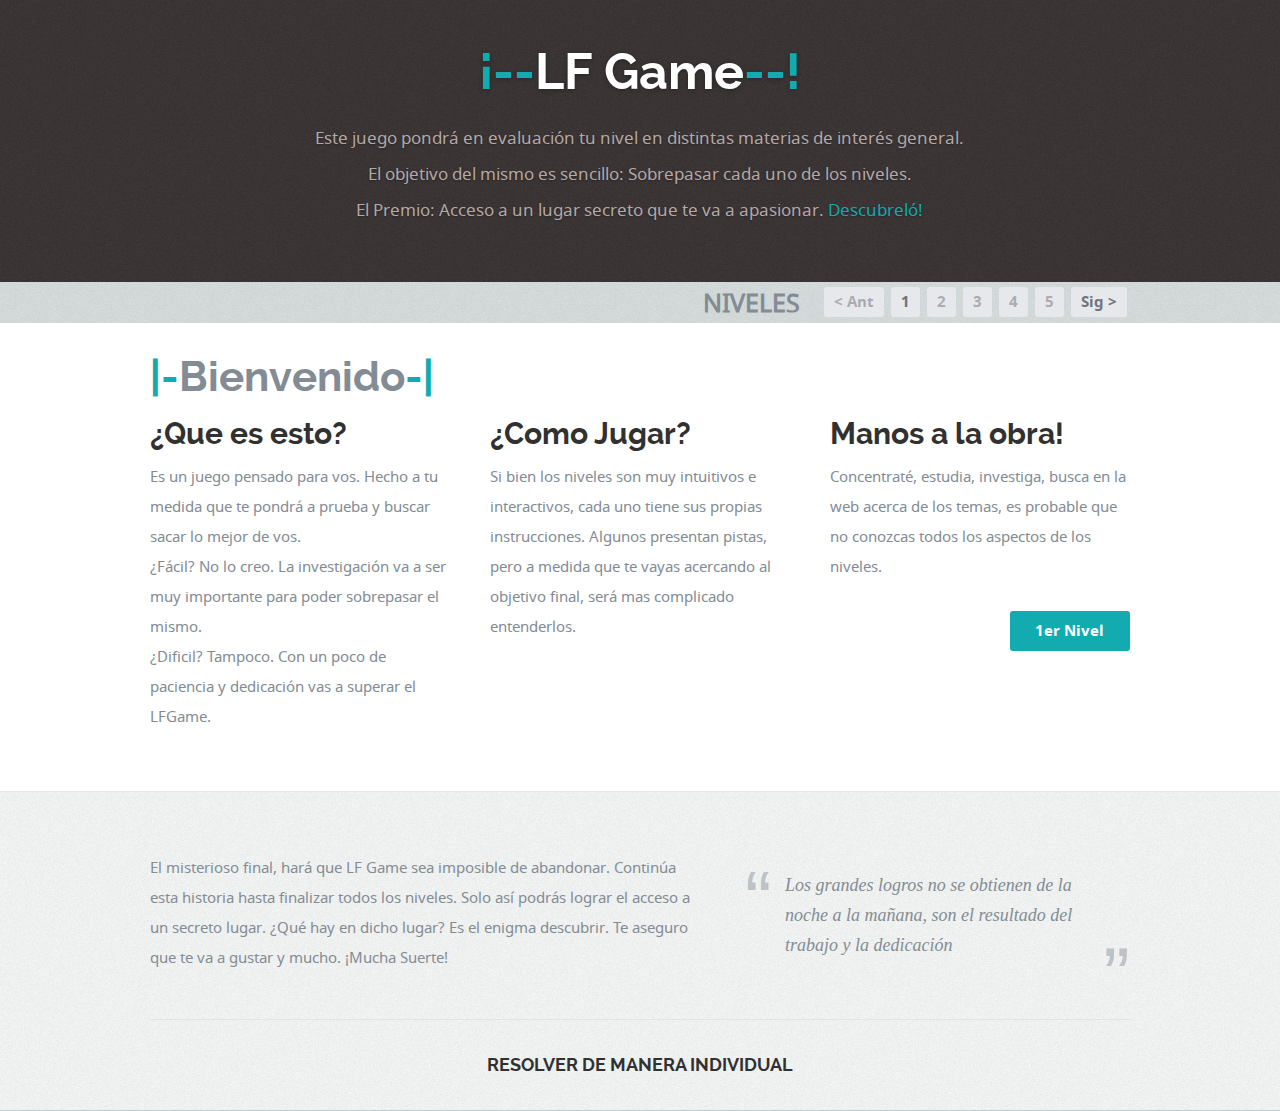
<file: LFGame/Index.html>
﻿<!DOCTYPE html>
<html xmlns="http://www.w3.org/1999/xhtml">
<head>
    <link href="css/default.css" rel="stylesheet" />
    <link href="css/fonts.css" rel="stylesheet" />
    <link href="css/layout.css" rel="stylesheet" />
    <link href="css/media-queries.css" rel="stylesheet" />
    <link href="css/index.css" rel="stylesheet" />

    <script src="js/jquery-1.11.1.min.js" type="text/javascript"></script>
    <script src="js/doubletaptogo.js" type="text/javascript"></script>
    <script src="js/init.js" type="text/javascript"></script>
    <script src="js/jquery.flexslider.js" type="text/javascript"></script>
    <script src="js/modernizr.js" type="text/javascript"></script>
    <script src="js/nivel-general.js" type="text/javascript"></script>
    <script src="js/nivel-index.js" type="text/javascript"></script>
    <meta http-equiv="Content-Type" content="text/html; charset=utf-8"/>
    <title>¡---Bienvenido---!</title>
</head>
<body>
    <!-- Titulo de Pagina  -->
    <div id="page-title">
        <div class="row">
            <div class="ten columns centered text-center">
                <h1><span>¡--</span>LF Game<span>--!</span></h1>
                <p>
                    Este juego pondrá en evaluación tu nivel en distintas materias de interés general. <br />
                    El objetivo del mismo es sencillo: Sobrepasar cada uno de los niveles. <br />
                    El Premio: Acceso a un lugar secreto que te va a apasionar. 
                    <span>Descubreló!</span>
                </p>
            </div>
        </div>
    </div>
    
    <!-- Niveles -->
    <div class="row" >
        <div class="twelve columns text-right">
            <nav class="pagination add-bottom" id="paginacionNiveles">
                <span id="niveles">NIVELES</span>
                <a href="#" class="page-numbers prev inactive">< Ant</a>
                <a href="NivelIdiomas.html" class="page-numbers">1</a>
                <a href="NivelGeografia.html" class="page-numbers inactive">2</a>
                <a href="NivelMatematica.html" class="page-numbers inactive">3</a>
                <a href="NivelEspectaculos.html" class="page-numbers inactive">4</a>
                <a href="NivelHistoria.html" class="page-numbers inactive">5</a>
                <a href="NivelIdiomas.html" class="page-numbers next">Sig ></a>
            </nav>
        </div>
    </div>


    <!-- Contenido Del NIVEL  -->
    <div class="content-outer">
        <div id="page-content">
            <div class="row">
                <div class="twelve columns">
                    <h1 id="bienvenido"><span>|-</span>Bienvenido<span>-|</span></h1>
                </div>
            </div>
            <div class="row">
                <div class="four columns">
                    <h2>¿Que es esto?</h2>
                    <p>
                        Es un juego pensado para vos. Hecho a tu medida que te pondrá a prueba y buscar sacar lo mejor de vos. <br />
                        ¿Fácil? No lo creo. La investigación va a ser muy importante para poder sobrepasar el mismo. <br />
                        ¿Dificil? Tampoco. Con un poco de paciencia y dedicación vas a superar el <span>LFGame</span>.
                    </p>
                </div>
                <div class="four columns">
                    <h2>¿Como Jugar?</h2>
                    <p>
                        Si bien los niveles son muy intuitivos e interactivos, cada uno tiene sus propias instrucciones. Algunos presentan pistas,
                        pero a medida que te vayas acercando al objetivo final, será mas complicado entenderlos.
                    </p>
                </div>
                <div class="four columns">
                    <h2>Manos a la obra!</h2>
                    <p>
                        Concentraté, estudia, investiga, busca en la web acerca de los temas, es probable que no
                        conozcas todos los aspectos de los niveles. <br />
                    </p>
                    <div id="contenedorBoton"><input type="button" value="1er Nivel" id="btnVolverNivel"/></div>
                </div>
            </div>
        </div>
    </div>

    <!-- Primer cambio de color (Gris Claro) -->
    <section id="tweets">
        <div class="row">
            <div class="seven columns">
                <p>
                    El misterioso final, hará que LF Game sea imposible de abandonar. Continúa esta historia hasta finalizar 
                    todos los niveles.
                    Solo así podrás lograr el acceso a un secreto lugar. ¿Qué hay en dicho lugar? Es el enigma descubrir. Te 
                    aseguro que te va a gustar y mucho. 
                     ¡Mucha Suerte!
                </p>
            </div>
            <div class="five columns">
                <aside class="pull-quote">
                    <blockquote>
                        <p>
                            Los grandes logros no se obtienen de la noche a la mañana, son el resultado del trabajo y la dedicación
                        </p>
                    </blockquote>
                </aside>
            </div>
        </div>
        <div class="row">
            <div class="twelve columns centered text-center">
                <hr />
                <h5>RESOLVER DE MANERA INDIVIDUAL</h5>
            </div>
        </div>
        </section>
       
</body>
</html>
</file>
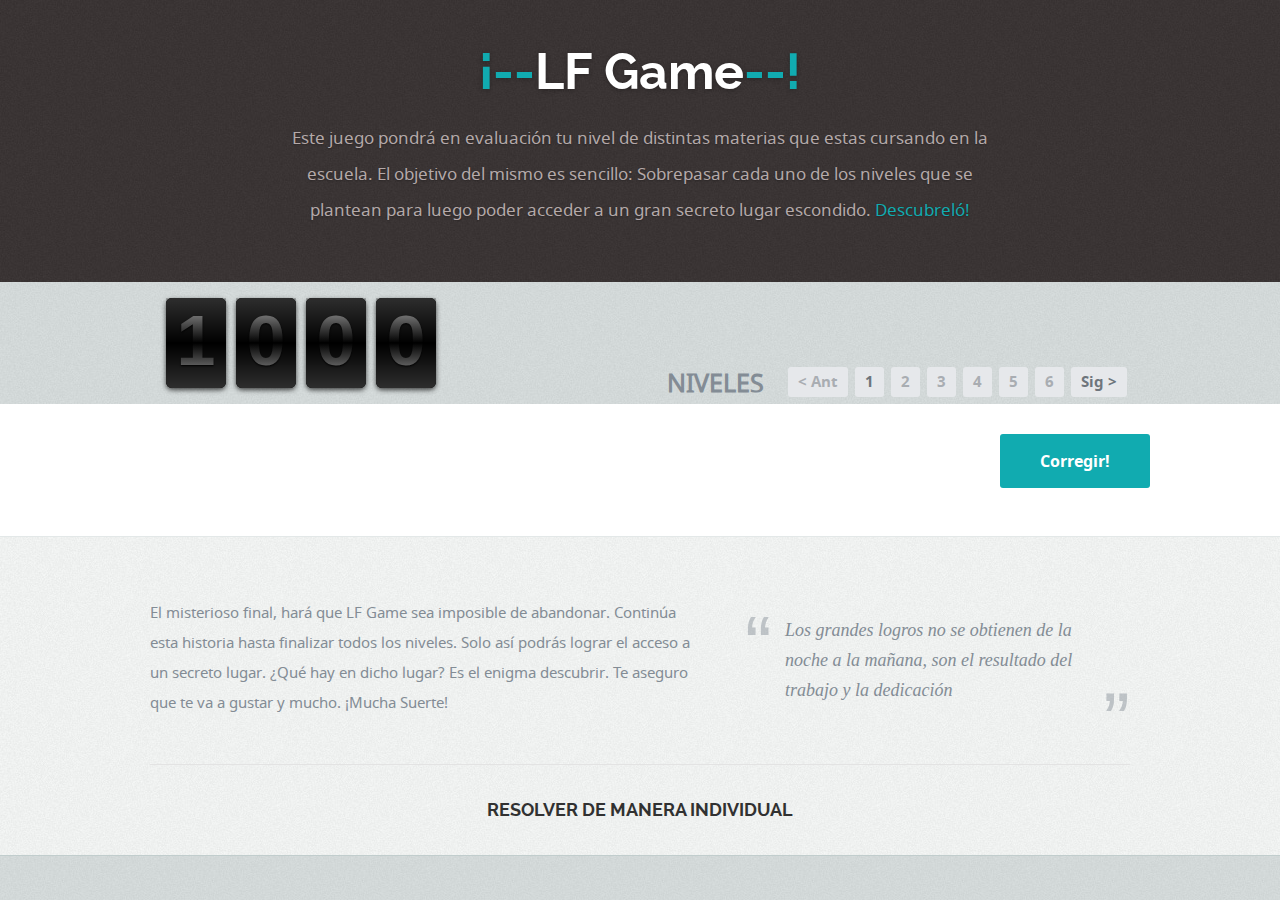
<file: LFGame/aaPlantilla.html>
﻿<!DOCTYPE html>
<html xmlns="http://www.w3.org/1999/xhtml">
<head>
    <link href="css/default.css" rel="stylesheet" />
    <link href="css/fonts.css" rel="stylesheet" />
    <link href="css/layout.css" rel="stylesheet" />
    <link href="css/media-queries.css" rel="stylesheet" />
    <link href="css/index.css" rel="stylesheet" />
    <link href="css/flipclock.css" rel="stylesheet" />

    <script src="js/jquery-1.11.1.min.js" type="text/javascript"></script>
    <script type="text/javascript" src="js/jquery-migrate-1.2.1.min.js"></script>
    <script type="text/javascript" src="js/doubletaptogo.js"></script>
    <script type="text/javascript" src="js/init.js"></script>
    <script type="text/javascript" src="js/jquery.flexslider.js"></script>
    <script type="text/javascript" src="js/modernizr.js"></script>
    <script type="text/javascript" src="js/flipclock.js"></script>
    <script type="text/javascript" src="js/jquery-ui.min.js"></script>

    <meta http-equiv="Content-Type" content="text/html; charset=utf-8" />
    <title>¡---Bienvenido---!</title>
</head>
<body>
    <!-- Titulo de Pagina  -->
    <div id="page-title">
        <div class="row">
            <div class="ten columns centered text-center">
                <h1><span>¡--</span>LF Game<span>--!</span></h1>
                <p>
                    Este juego pondrá en evaluación tu nivel de distintas materias que estas cursando en la escuela.
                    El objetivo del mismo es sencillo:
                    Sobrepasar cada uno de los niveles que se plantean para luego poder acceder a un gran secreto lugar escondido.
                    <span>Descubreló!</span>
                </p>
            </div>
        </div>
    </div>

   
    <div class="row">
        <!-- Timer -->
        <div class="five columns">
            <div class="clock"></div>
        </div>

        <!-- Niveles -->
        <div class="seven columns text-right"  id="divPaginacion">
            <nav class="pagination add-bottom" id="paginacionNiveles">
                <span id="niveles">NIVELES</span>
                <a href="#" class="page-numbers prev inactive">< Ant</a>
                <a href="#" class="page-numbers">1</a>
                <a href="#" class="page-numbers inactive">2</a>
                <a href="#" class="page-numbers inactive">3</a>
                <a href="#" class="page-numbers inactive">4</a>
                <a href="#" class="page-numbers inactive">5</a>
                <a href="#" class="page-numbers inactive">6</a>
                <a href="#" class="page-numbers next">Sig ></a>
            </nav>
        </div>
    </div>


    <!-- Contenido Del NIVEL  -->
    <div class="content-outer">
        <div id="page-content">
            
            <!-- ACA VA EL CODIGO DEL NIVEL -->

            <div class="row" style="text-align:right">
                <input id="btnContinuar" type="button" value="Corregir!" style="min-width:150px" />
            </div>
        </div>
    </div>

    <!-- Primer cambio de color (Gris Claro) -->
    <section id="tweets">
        <div class="row">
            <div class="seven columns">
                <p>
                    El misterioso final, hará que LF Game sea imposible de abandonar. Continúa esta historia hasta finalizar
                    todos los niveles.
                    Solo así podrás lograr el acceso a un secreto lugar. ¿Qué hay en dicho lugar? Es el enigma descubrir. Te
                    aseguro que te va a gustar y mucho.
                    ¡Mucha Suerte!
                </p>
            </div>
            <div class="five columns">
                <aside class="pull-quote">
                    <blockquote>
                        <p>
                            Los grandes logros no se obtienen de la noche a la mañana, son el resultado del trabajo y la dedicación
                        </p>
                    </blockquote>
                </aside>
            </div>
        </div>
        <div class="row">
            <div class="twelve columns centered text-center">
                <hr />
                <h5>RESOLVER DE MANERA INDIVIDUAL</h5>
            </div>
        </div>
    </section>

    <script type="text/javascript">
        var clock;

        $(document).ready(function () {

            // Instantiate a counter
            clock = new FlipClock($('.clock'), 1000, {
                clockFace: 'Counter',
                autoStart: true,
                countdown: true,
                stop: function () {
                    alert("El tiempo se acabo");
                    window.location.replace("http://www.google.com");
                }
            });

        });
    </script>

</body>
</html>
</file>
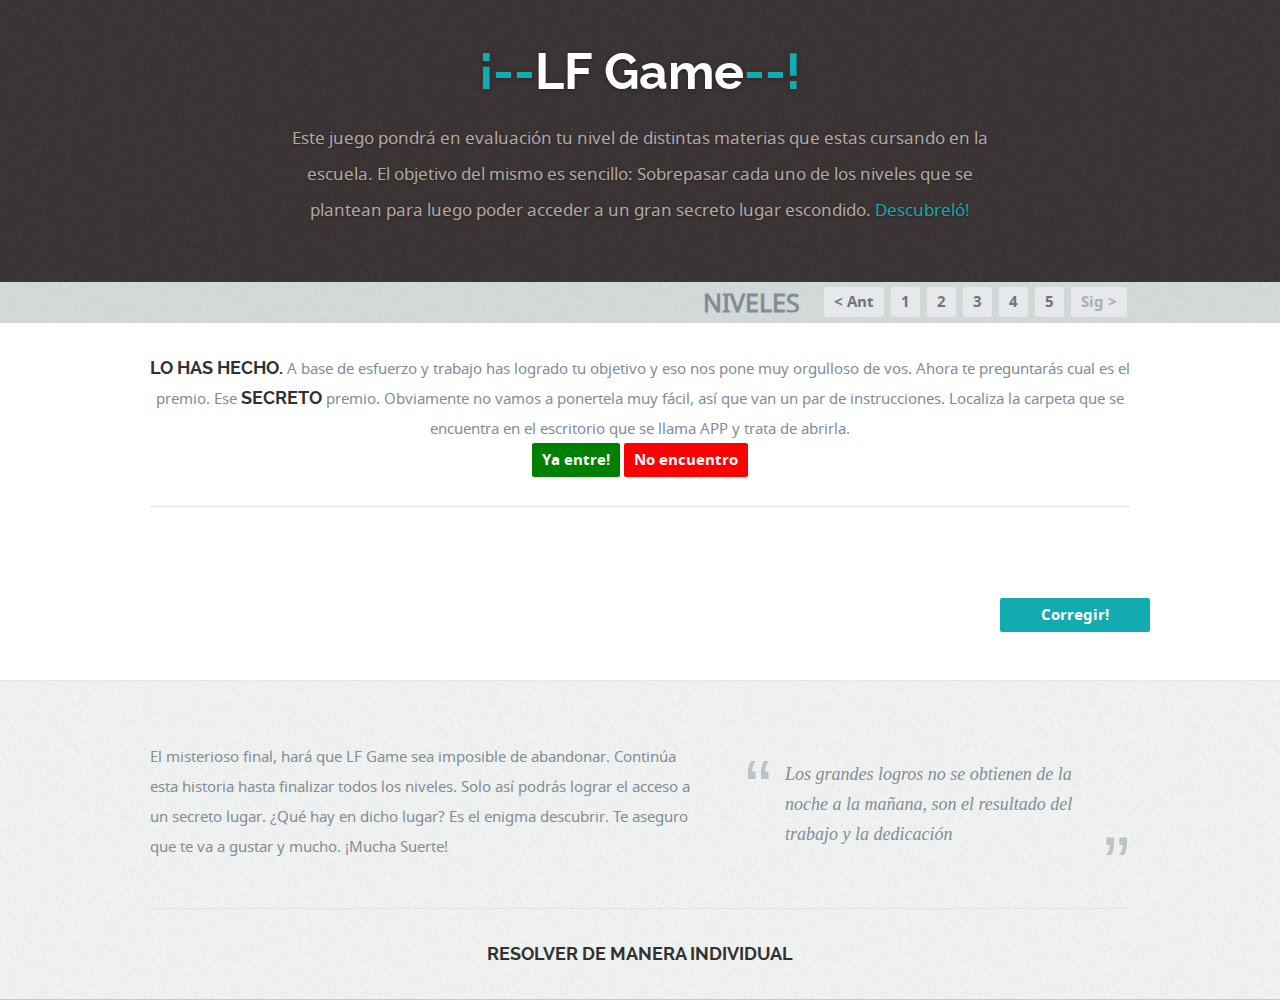
<file: LFGame/JuegoTerminado.html>
﻿<!DOCTYPE html>
<html xmlns="http://www.w3.org/1999/xhtml">
<head>
    <link href="css/default.css" rel="stylesheet" />
    <link href="css/fonts.css" rel="stylesheet" />
    <link href="css/layout.css" rel="stylesheet" />
    <link href="css/media-queries.css" rel="stylesheet" />
    <link href="css/index.css" rel="stylesheet" type="text/css" />
    <link href="css/juegofinalizado.css" rel="stylesheet" type="text/css" />

    <script src="js/jquery-1.11.1.min.js" type="text/javascript"></script>
    <script type="text/javascript" src="js/jquery-migrate-1.2.1.min.js"></script>
    <script type="text/javascript" src="js/doubletaptogo.js"></script>
    <script type="text/javascript" src="js/init.js"></script>
    <script type="text/javascript" src="js/jquery.flexslider.js"></script>
    <script type="text/javascript" src="js/modernizr.js"></script>
    <script src="js/juegofinalizado.js" type="text/javascript"></script>

    <meta http-equiv="Content-Type" content="text/html; charset=utf-8" />
    <title>¡---GANASTE---!</title>
</head>
<body>
    <!-- Titulo de Pagina  -->
    <div id="page-title">
        <div class="row">
            <div class="ten columns centered text-center">
                <h1><span>¡--</span>LF Game<span>--!</span></h1>
                <p>
                    Este juego pondrá en evaluación tu nivel de distintas materias que estas cursando en la escuela.
                    El objetivo del mismo es sencillo:
                    Sobrepasar cada uno de los niveles que se plantean para luego poder acceder a un gran secreto lugar escondido.
                    <span>Descubreló!</span>
                </p>
            </div>
        </div>
    </div>

   
    <div class="row">
        
        <!-- Niveles -->
        <div class="twelve columns text-right"  >
            <nav class="pagination add-bottom" id="paginacionNiveles">
                <span id="niveles">NIVELES</span>
                <a href="NivelHistoria.html" class="page-numbers prev">< Ant</a>
                <a href="NivelIdiomas.html" class="page-numbers">1</a>
                <a href="NivelGeografia.html" class="page-numbers">2</a>
                <a href="NivelMatematica.html" class="page-numbers">3</a>
                <a href="NivelEspectaculos.html" class="page-numbers">4</a>
                <a href="NivelHistoria.html" class="page-numbers">5</a>
                <a href="#" class="page-numbers next inactive">Sig ></a>
            </nav>
        </div>
    </div>

    
    <!-- Contenido Del NIVEL  -->
    <div class="content-outer">
        <div id="page-content">
            
            <!-- ACA VA EL CODIGO DEL NIVEL -->

            <div class="row" style="text-align:right">
                <div class="twelve columns text-center centered">
                     <span>
                         <span class="resaltar">LO HAS HECHO.</span> A base de esfuerzo y trabajo has logrado tu objetivo
                         y eso nos pone muy orgulloso de vos. Ahora te preguntarás cual es el premio. Ese <span class="resaltar">SECRETO</span> premio.
                         Obviamente no vamos a ponertela muy fácil, así que van un par de instrucciones.
                         Localiza la carpeta que se encuentra en el escritorio que se llama APP y trata de abrirla.
                      </span>
                      <br />
                            <input type="button" class="entre" value="Ya entre!" onclick="alert('Comienza a Utilizar el Premio entonces!!')"/>
                            <input type="button" class="noencuentro" value="No encuentro"  id="primero" onclick="mostrarDiv(1,this)" />
                      <hr />
                </div>
                <div class="ten column text-center centered" id="contenedorInstrucciones">
                    <div class="instruccion">
                         ¿Cómo? ¿No está? Entonces hemos olvidado de agregartela. Vas a tener que hacerlo por tus propios medios.
                         Dirigete a mi equipo. Una vez ahi, entra al disco en el que esta el sistema operativo. 
                         <br />
                         <span class="pista">[Pista: Casa empieza con la letra correspondiente]</span>
                         <br />
                            <input type="button" class="entre" value="Ya entre!"  onclick="mostrarDiv(2,this)" />
                            <input type="button" class="noencuentro" value="No encuentro"/>
                            <hr />
                      </div>
                      <div class="instruccion">
                         Ahora anda a "LFGamePremio". Estas muy cerca de lograrlo. Muy Bien. ¿Te acordas como se dice carpeta en inglés? Bueno haz doble click en dicha carpeta. 
                         <br />
                         <span class="pista">[Pista: Busca en Google]</span>
                         <br />
                            <input type="button" class="entre" value="Ya entre!" onclick="mostrarDiv(3,this)"/>
                            <input type="button" class="noencuentro" value="No encuentro"/>
                            <hr />
                      </div>
                      
                      <div class="instruccion">
                         Perfecto. Ahora entra en la carpeta cuyo nombre es la capital de Italia y luego a la que tiene de nombre un país que,
                         podemos decir, se encuentra dentro de esa ciudad. 
                         <br />
                         <span class="pista">[Pista: Preguntale a alguien que haya estado en Italia]</span>
                         <br />
                            <input type="button" class="entre" value="Ya entre!" onclick="mostrarDiv(4,this)"/>
                            <input type="button" class="noencuentro" value="No encuentro"/>
                         <hr />
                      </div>
                      <div class="instruccion">
                         Lo estas haciendo de maravilla. Veo muchos números, pero la carpeta correspondiente es aquella que tiene al MCM de 5,7 y 13. 
                         <br />
                         <span class="pista">[Pista: Alguna maestra que conozcas puede ayudarte]</span>
                         <br />
                            <input type="button" class="entre" value="Ya entre!" onclick="mostrarDiv(5,this)"/>
                            <input type="button" class="noencuentro" value="No encuentro"/>
                            <hr />
                      </div>
                      <div class="instruccion">
                         Pero que increible que sos. Sigamos por la cantidad de oscars que ganaron las películas mas premiadas 
                         
                         <br />
                         <span class="pista">[Pista: Titanic, Ben Hur y El Señor de los Anillos III fueron las únicas que lo lograron]</span>
                         <br />
                            <input type="button" class="entre" value="Ya entre!" onclick="mostrarDiv(6,this)"/>
                            <input type="button" class="noencuentro" value="No encuentro"/>
                            <hr />
                      </div>
                      <div class="instruccion">
                         ¡WOOOW! ya casi estamos. Veamos los años de las carpetas. Bueno tenemos que entrar al año en que se firmo la independencia Argentina.
                         <br />
                         <span class="pista">[Pista: Sucedio en Tucumán]</span>
                         <br />
                            <input type="button" class="entre" value="Ya entre!" onclick="mostrarDiv(7,this)"/>
                            <input type="button" class="noencuentro" value="No encuentro"/>
                            <hr />
                      </div>
                      <div class="instruccion">
                         Excelente. Te Felicito. Has llegado a la famosa carpeta App. Seleccionala y copiala. Luego la pegas en el escritorio. 
                         
                         <br />
                            <input type="button" class="entre" value="Ya la Copie!" onclick="mostrarDiv(8,this)"/>
                            <input type="button" class="noencuentro" value="No pude Copiarla"/>
                            <hr />
                      </div>
                      <div class="instruccion">
                         ¿Estás seguro que App esta en el escritorio? Magnífico, ahora borra la carpeta que esta en C:\LFGamePremio
                         <br />
                            <input type="button" class="entre" value="Borrada :)!" onclick="mostrarDiv(9,this)"/>
                            <input type="button" class="noencuentro" value="No pude :("/>
                            <hr />
                      </div>
                       <div class="instruccion">
                          Bien ahora nos resta que le cambies el nombre a "Juegos" ¿Queeeeeeeee? Si si a "Juegos".
                          Entra y emepeza a disfrutar tu premio. ATENCION: Hay algunos juegos que tienen instrucciones. Leerlas antes de comenzar a jugar.
                         <br />
                            <input type="button" class="entre" value="A JUGAR!" onclick="alert('Comienza a Jugar!!')"/>
                            <hr />
                      </div>
                </div>
                      
                        
                    
                
               <div class="four columns">
                    <div class="tapador" style="width:50px; height:20px"></div>
                    <div class="tapador" style="width:80px; height:20px"></div>
                    <div class="tapador" style="width:20px; height:20px"></div>
                </div>
            </div>

            <div class="row" style="text-align:right">
                <input id="btnContinuar" type="button" value="Corregir!" style="min-width:150px" />
            </div>
        </div>
    </div>

    <!-- Primer cambio de color (Gris Claro) -->
    <section id="tweets">
        <div class="row">
            <div class="seven columns">
                <p>
                    El misterioso final, hará que LF Game sea imposible de abandonar. Continúa esta historia hasta finalizar
                    todos los niveles.
                    Solo así podrás lograr el acceso a un secreto lugar. ¿Qué hay en dicho lugar? Es el enigma descubrir. Te
                    aseguro que te va a gustar y mucho.
                    ¡Mucha Suerte!
                </p>
            </div>
            <div class="five columns">
                <aside class="pull-quote">
                    <blockquote>
                        <p>
                            Los grandes logros no se obtienen de la noche a la mañana, son el resultado del trabajo y la dedicación
                        </p>
                    </blockquote>
                </aside>
            </div>
        </div>
        <div class="row">
            <div class="twelve columns centered text-center">
                <hr />
                <h5>RESOLVER DE MANERA INDIVIDUAL</h5>
            </div>
        </div>
    </section>
</body>
</html>
</file>
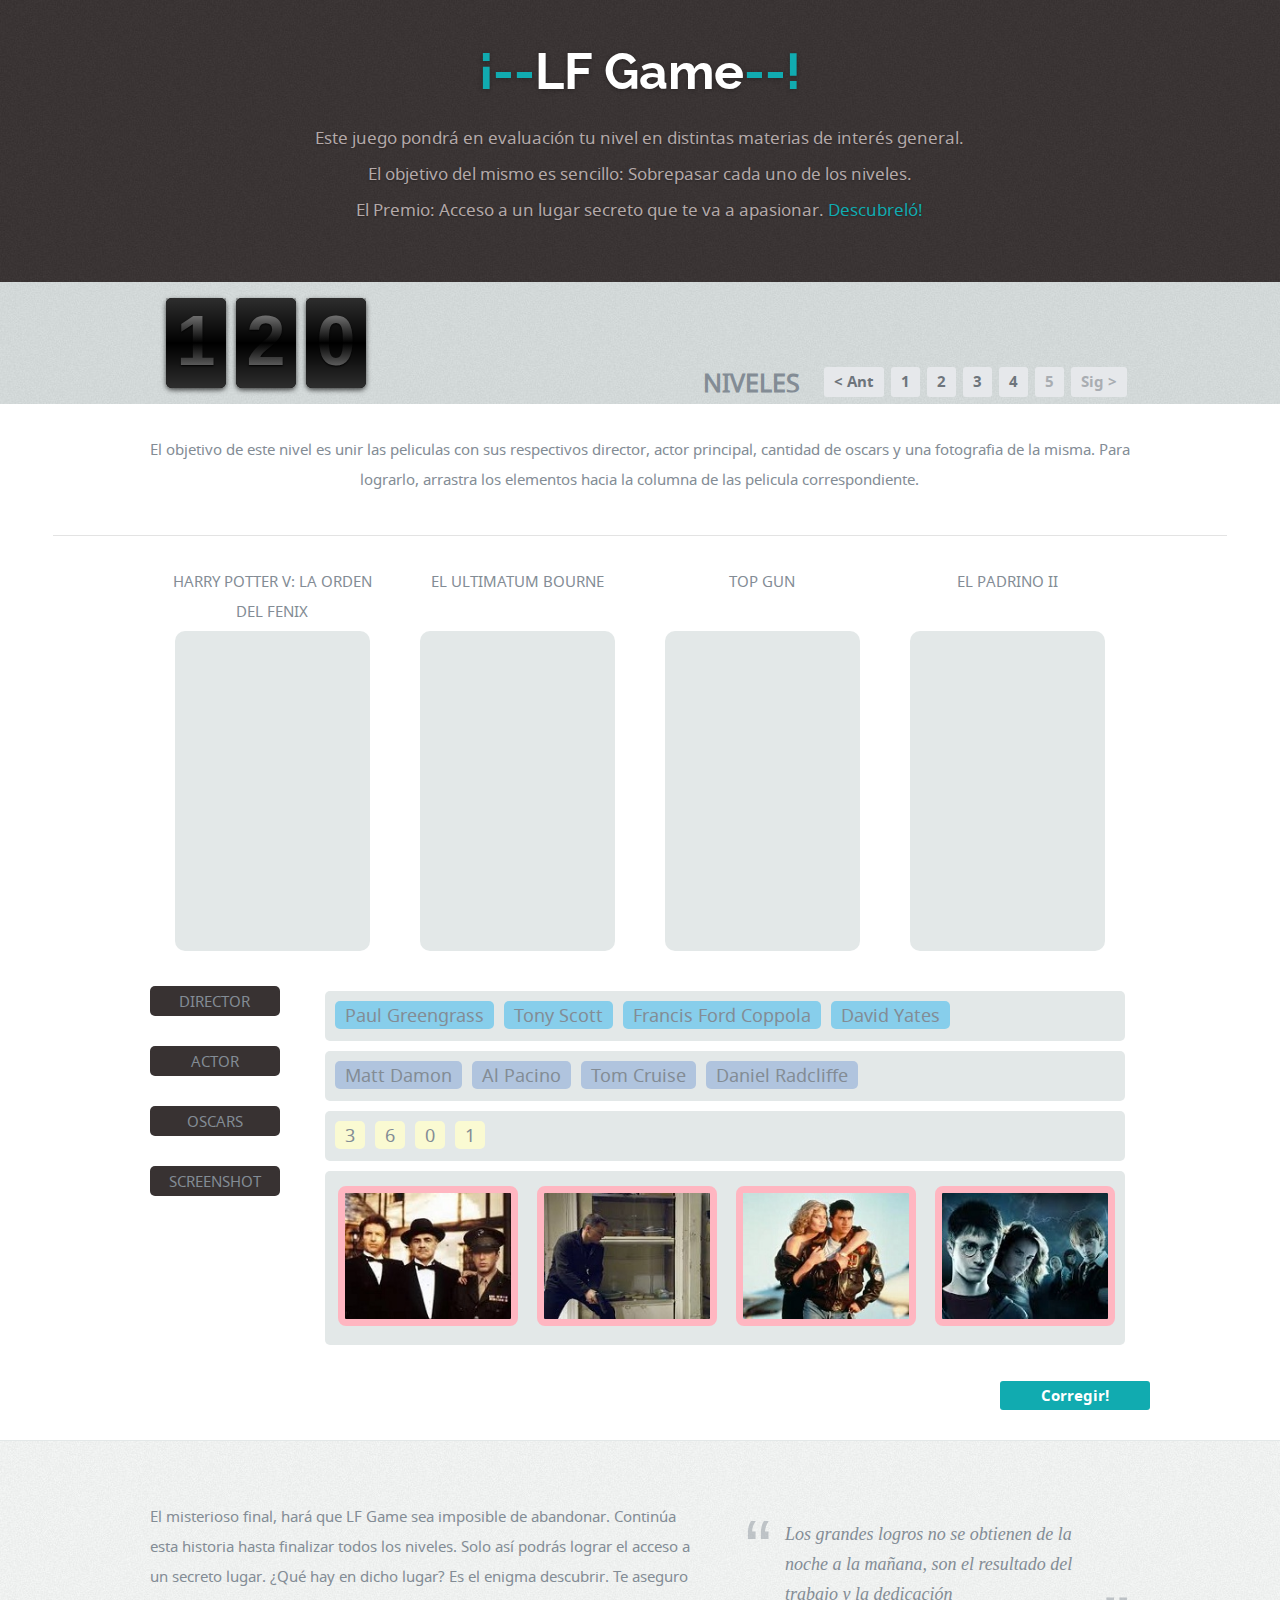
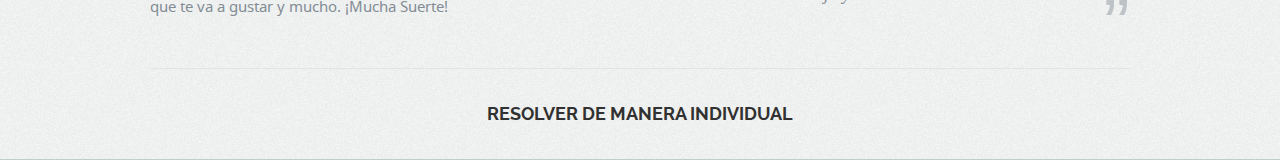
<file: LFGame/NivelEspectaculos.html>
﻿<!DOCTYPE html>
<html xmlns="http://www.w3.org/1999/xhtml">
<head>
    <link href="css/default.css" rel="stylesheet" />
    <link href="css/fonts.css" rel="stylesheet" />
    <link href="css/layout.css" rel="stylesheet" />
    <link href="css/media-queries.css" rel="stylesheet" />
    <link href="css/index.css" rel="stylesheet" />
    <link href="css/flipclock.css" rel="stylesheet" />
    <link href="css/nivel-espectaculos.css" rel="stylesheet" />

    <script src="js/jquery-1.11.1.min.js" type="text/javascript"></script>
    
    <script type="text/javascript" src="js/doubletaptogo.js"></script>
    <script type="text/javascript" src="js/init.js"></script>
    <script type="text/javascript" src="js/jquery.flexslider.js"></script>
    <script type="text/javascript" src="js/modernizr.js"></script>
    <script type="text/javascript" src="js/flipclock.js"></script>
    <script type="text/javascript" src="js/jquery-ui.min.js"></script>
    <script src="js/nivel-general.js" type="text/javascript"></script>
    <script type="text/javascript" src="js/nivel-espectaculos.js"></script>
    
    <meta http-equiv="Content-Type" content="text/html; charset=utf-8" />
    <title>¡---ESPECTACULOS---!</title>
</head>
<body>
    <!-- Titulo de Pagina  -->
    <div id="page-title">
        <div class="row">
            <div class="ten columns centered text-center">
                <h1><span>¡--</span>LF Game<span>--!</span></h1>
                <p>
                    Este juego pondrá en evaluación tu nivel en distintas materias de interés general. <br />
                    El objetivo del mismo es sencillo: Sobrepasar cada uno de los niveles. <br />
                    El Premio: Acceso a un lugar secreto que te va a apasionar. 
                    <span>Descubreló!</span>
                </p>
            </div>
        </div>
    </div>

   
    <div class="row">
        <!-- Timer -->
        <div class="five columns">
            <div class="clock"></div>
        </div>

        <!-- Niveles -->
        <div class="seven columns text-right"  id="divPaginacion">
            <nav class="pagination add-bottom" id="paginacionNiveles">
                <span id="niveles">NIVELES</span>
                <a href="NivelMatematica.html" class="page-numbers prev">< Ant</a>
                <a href="NivelIdiomas.html" class="page-numbers">1</a>
                <a href="NivelGeografia.html" class="page-numbers">2</a>
                <a href="NivelMatematica.html" class="page-numbers">3</a>
                <a href="NivelEspectaculos.html" class="page-numbers">4</a>
                <a href="NivelHistoria.html" class="page-numbers inactive">5</a>
                <a href="NivelHistoria.html" class="page-numbers next inactive">Sig ></a>
            </nav>
        </div>
    </div>


    <!-- Contenido Del NIVEL  -->
    <div class="content-outer">
        <div id="page-content">
            
            <div class="row">
                <div class="twelve columns text-center">
                    <p> 
                        El objetivo de este nivel es unir las peliculas con sus respectivos director, actor principal, 
                        cantidad de oscars y una fotografia de la misma. Para lograrlo, arrastra los elementos hacia la
                        columna de las pelicula correspondiente.
                    </p>
                </div>
            </div>
            <hr />

            <div class="row" id="peliculas">
                <!-- Titulos de película -->
                <div class="twelve columns">
                    <div class="three columns text-center">
                        <span id="titulo1"></span>
                    </div>
                    <div class="three columns text-center">
                        <span id="titulo2"></span>
                    </div>
                    <div class="three columns text-center">
                        <span id="titulo3"></span>
                    </div>
                    <div class="three columns text-center">
                        <span id="titulo4"></span>
                    </div>
                </div>
                <!-- Contenedores por película -->
                <div class="twelve columns peliculas">
                    <div class="three columns text-center">
                        <ul class="contenedor" id="contPelicula1">
                        </ul>
                    </div>
                    <div class="three columns text-center">
                        <ul class="contenedor" id="contPelicula2">
                        </ul>
                    </div>
                    <div class="three columns text-center">
                        <ul class="contenedor" id="contPelicula3">
                        </ul>
                    </div>
                    <div class="three columns text-center">
                        <ul class="contenedor" id="contPelicula4">
                        </ul>
                    </div>
                </div>  
            </div>
            <br />
            <!-- Opciones para completar -->
            <!-- DIRECTORES -->
            <div class="row">
                <div class="two columns">
                    <div class="headerPeliculas">DIRECTOR</div>
                </div>
                <div class="ten columns">
                    <ul class="opciones" id="opcionesDirectores">
                    </ul>
                </div>
            </div>
            <!-- ACTOR PROTAGONISTA -->
            <div class="row">
                <div class="two columns">
                    <div class="headerPeliculas">ACTOR</div>
                </div>
                <div class="ten columns">
                    <ul class="opciones" id="opcionesActores"></ul>
                </div>
            </div>
            <!-- ACTRIZ PROTAGONISTA -->
            <div class="row">
                <div class="two columns">
                    <div class="headerPeliculas">OSCARS</div>
                </div>
                <div class="ten columns">
                    <ul class="opciones" id="opcionesOscars"></ul>
                </div>
            </div>
            <!-- SCREENSHOT -->
            <div class="row">
                <div class="two columns">
                    <div class="headerPeliculas">SCREENSHOT</div>
                </div>
                <div class="ten columns">
                    <ul class="opciones" id="opcionesScreenshot"></ul>
                </div>
            </div>
            <br />

             <!-- ROW de boton corregir -->
            <div class="row" style="text-align:right">
                <input id="btnContinuar" type="button" value="Corregir!" style="min-width:150px" />
            </div>

            
            <div id="errores" class="row">
                <div class="twelve column">
                    <hr />
                    <span></span>
                    <a href="NivelEspectaculos.html"><input id="volver" type="button" value="Volver a Intentarlo" style="min-width:150px" /></a>
                </div>
            </div>

        </div>
    </div>
    
    

    <!-- Primer cambio de color (Gris Claro) -->
    <section id="tweets">
        <div class="row">
            <div class="seven columns">
                <p>
                    El misterioso final, hará que LF Game sea imposible de abandonar. Continúa esta historia hasta finalizar
                    todos los niveles.
                    Solo así podrás lograr el acceso a un secreto lugar. ¿Qué hay en dicho lugar? Es el enigma descubrir. Te
                    aseguro que te va a gustar y mucho.
                    ¡Mucha Suerte!
                </p>
            </div>
            <div class="five columns">
                <aside class="pull-quote">
                    <blockquote>
                        <p>
                            Los grandes logros no se obtienen de la noche a la mañana, son el resultado del trabajo y la dedicación
                        </p>
                    </blockquote>
                </aside>
            </div>
        </div>
        <div class="row">
            <div class="twelve columns centered text-center">
                <hr />
                <h5>RESOLVER DE MANERA INDIVIDUAL</h5>
            </div>
        </div>
    </section>

</body>
</html>
</file>
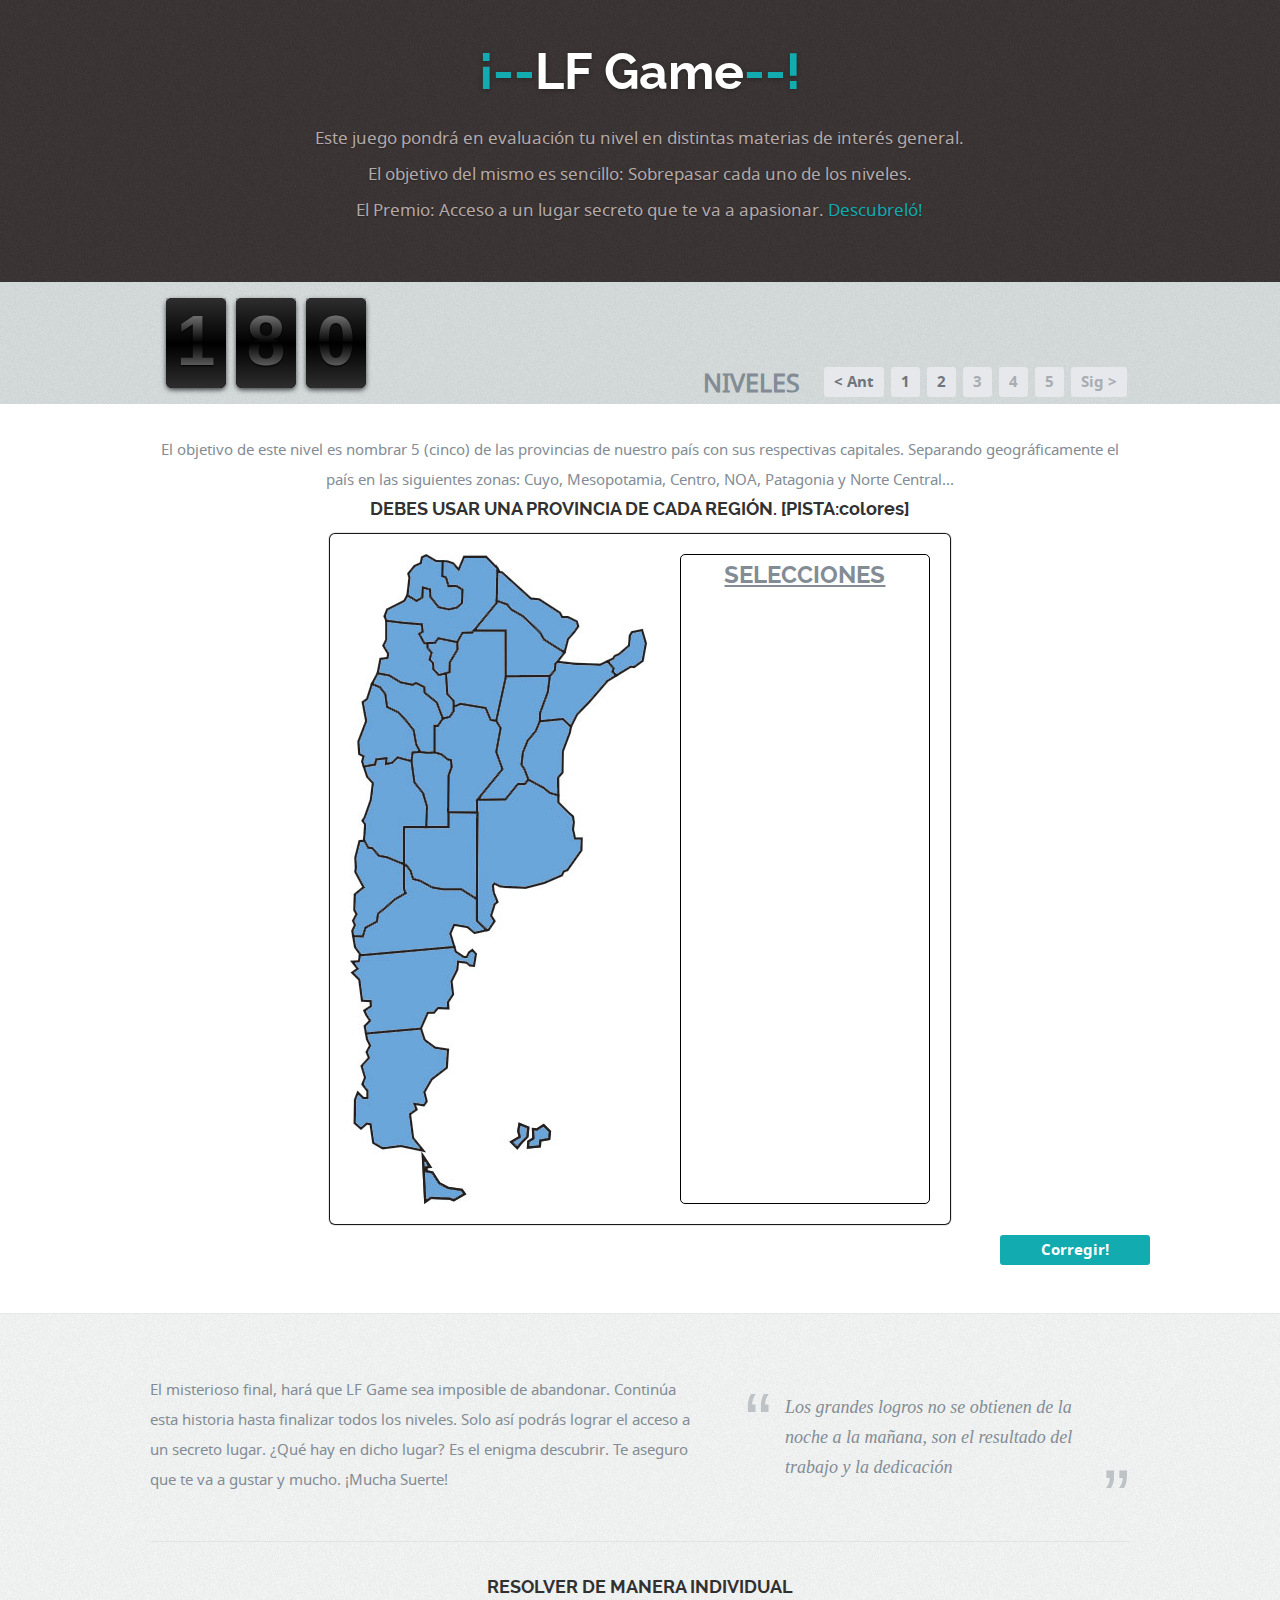
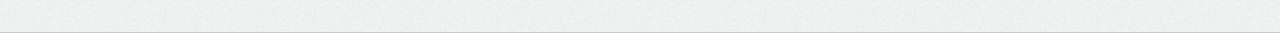
<file: LFGame/NivelGeografia.html>
﻿<!DOCTYPE html>
<html xmlns="http://www.w3.org/1999/xhtml">
<head>
    <link href="css/default.css" rel="stylesheet" />
    <link href="css/fonts.css" rel="stylesheet" />
    <link href="css/layout.css" rel="stylesheet" />
    <link href="css/media-queries.css" rel="stylesheet" />
    <link href="css/flipclock.css" rel="stylesheet" />
    <link href="css/index.css" rel="stylesheet" type="text/css" />
    <link href="css/nivel-geografia.css" rel="stylesheet" type="text/css" />
    
    <script src="js/jquery-1.11.1.min.js" type="text/javascript"></script>
    <script type="text/javascript" src="js/doubletaptogo.js"></script>
    <script type="text/javascript" src="js/init.js"></script>
    <script type="text/javascript" src="js/jquery.flexslider.js"></script>
    <script type="text/javascript" src="js/modernizr.js"></script>
    <script type="text/javascript" src="js/flipclock.js"></script>
    <script type="text/javascript" src="js/jquery-ui.min.js"></script>
    <script src="js/jquery-migrate-1.2.1.min.js" type="text/javascript"></script>
    <script src="js/jquery.imagemapster.min.js" type="text/javascript"></script>
    <script src="js/nivel-general.js" type="text/javascript"></script>
    <script src="js/nivel-geografia.js" type="text/javascript"></script>

    <meta http-equiv="Content-Type" content="text/html; charset=utf-8" />
    <title>¡---GEOGRAFIA---!</title>
</head>
<body>
    <!-- Titulo de Pagina  -->
    <div id="page-title">
        <div class="row">
            <div class="ten columns centered text-center">
                <h1><span>¡--</span>LF Game<span>--!</span></h1>
                <p>
                    Este juego pondrá en evaluación tu nivel en distintas materias de interés general. <br />
                    El objetivo del mismo es sencillo: Sobrepasar cada uno de los niveles. <br />
                    El Premio: Acceso a un lugar secreto que te va a apasionar. 
                    <span>Descubreló!</span>
                </p>
            </div>
        </div>
    </div>

   
    <div class="row">
        <!-- Timer -->
        <div class="five columns">
            <div class="clock"></div>
        </div>

        <!-- Niveles --> 
        <div class="seven columns text-right"  id="divPaginacion">
            <nav class="pagination add-bottom" id="paginacionNiveles">
                <span id="niveles">NIVELES</span>
                <a href="NivelIdiomas.html" class="page-numbers prev">< Ant</a>
                <a href="NivelIdiomas.html" class="page-numbers">1</a>
                <a href="NivelGeografia.html" class="page-numbers">2</a>
                <a href="NivelMatematica.html" class="page-numbers inactive">3</a>
                <a href="NivelEspectaculos.html" class="page-numbers inactive">4</a>
                <a href="NivelHistoria.html" class="page-numbers inactive">5</a>
                <a href="NivelMatematica.html" class="page-numbers next inactive">Sig ></a>
            </nav>
        </div>
    </div>


    <!-- Contenido Del NIVEL  -->
    <div class="content-outer">
        <div id="page-content">
            <div class="row">
                <div class="twelve columns text-center">
                    <span> 
                        El objetivo de este nivel es nombrar 5 (cinco) de las provincias de nuestro país con sus 
                        respectivas capitales. Separando geográficamente el país en las siguientes zonas:
                        Cuyo, Mesopotamia, Centro, NOA, Patagonia y Norte Central... 
                        <h5>DEBES USAR UNA PROVINCIA DE CADA REGIÓN. [PISTA:colores]</h5>
                    </span>
                </div>
            </div>
            <div class="row">
                <div class="twelve columns" id="contenidoNivel">
                    <div id="wrapper">
                        <div id="mapaArg">
                            <img id="mapaArgentina" src="images/LFGame/geografia.jpg" width="297" height="650"
                                border="0" usemap="#Map" />
                        </div>
                        <map name="Map" id="Map">
                            <area shape="poly" name="misiones" data-key="Misiones" coords="257,107,263,114,262,116,266,121,279,113,284,113,292,107,295,90,292,77,282,77,280,80,279,90,271,98,264,101,257,107"
                                href="#misiones" />
                            <area shape="poly" name="corrientes" data-key="Corrientes" coords="265,121,258,126,241,145,228,158,221,172,213,165,189,166,189,158,197,138,199,122,204,116,205,110,208,107,250,110,257,107,263,113,263,118,265,121"
                                href="#corrientes" />
                            <area shape="poly" name="chaco" data-key="Chaco" coords="199,122,204,117,205,109,214,98,195,86,190,79,175,64,162,56,158,51,146,47,146,48,124,76,155,76,155,122,199,122"
                                href="#chaco" />
                            <area shape="poly" name="formosa" data-key="Formosa" coords="214,98,217,86,228,73,227,68,218,63,211,63,210,59,189,45,181,44,152,18,147,16,147,47,157,50,162,56,165,56,170,61,174,63,192,80,193,84,196,87,202,91,213,98"
                                href="#formosa" />
                            <area shape="poly" name="salta" data-key="Salta" coords="147,14,146,48,122,78,112,78,107,88,88,84,85,88,74,88,69,80,72,77,72,70,36,67,34,62,37,55,54,46,57,42,63,44,66,47,72,42,72,33,80,35,79,42,88,52,94,55,100,55,104,54,112,49,112,35,107,31,97,32,97,28,95,22,92,22,92,7,97,7,101,7,108,15,111,9,114,3,136,3,147,15,146,14"
                                href="#salta" />
                            <area shape="poly" name="jujuy" data-key="Jujuy" coords="57,41,60,42,66,46,72,43,72,32,80,35,80,43,88,52,90,54,95,55,102,55,105,54,111,49,112,35,107,32,98,32,97,30,97,27,95,23,92,22,92,6,85,7,76,1,71,3,71,8,66,10,58,19,59,23,59,30,58,31,57,40"
                                href="#jujuy" />
                            <area shape="poly" name="tucuman" data-key="Tucuman" coords="107,87,102,87,97,85,94,85,88,84,85,88,78,88,78,94,81,98,79,106,82,109,83,115,88,120,99,117,99,107,107,96,107,90"
                                href="#tucuman" />
                            <area shape="poly" name="catamarca" data-key="Catamarca" coords="36,66,72,70,72,78,68,80,74,88,78,89,77,93,81,97,81,101,80,104,79,106,82,108,82,115,88,120,96,119,96,139,103,146,103,157,99,163,93,163,88,150,75,139,74,133,66,128,62,130,51,129,40,122,27,119,30,104,37,103,38,98,33,92,36,86,36,66"
                                href="#catamarca" />
                            <area shape="poly" name="cordoba" data-key="Cordoba" coords="127,258,126,245,132,240,137,233,140,229,147,221,152,216,151,212,149,207,147,202,145,198,148,181,151,177,150,173,145,167,140,166,140,166,136,156,132,154,127,153,123,152,118,151,115,151,112,149,110,149,108,151,104,151,104,157,100,163,93,163,92,167,90,169,88,172,85,171,85,197,87,198,89,198,93,200,97,204,101,206,102,211,101,213,98,219,99,257,127,258,127,256"
                                href="#cordoba" />
                            <area shape="poly" name="larioja" data-key="La Rioja" coords="93,164,89,155,88,149,82,145,80,142,75,139,74,133,66,129,63,130,57,130,49,128,40,122,36,121,27,120,22,128,25,131,30,134,35,139,35,142,36,153,48,157,52,162,57,168,63,175,64,182,65,188,69,196,69,199,85,198,84,172,88,171,92,164"
                                href="#larioja" />
                            <area shape="poly" name="sanjuan" data-key="San Juan" coords="69,198,68,194,65,190,65,185,64,180,64,176,57,169,57,166,53,164,48,158,42,156,36,154,36,143,36,139,32,136,31,133,22,130,19,137,18,143,12,148,14,156,15,163,16,167,9,185,9,200,14,202,13,203,12,208,13,212,24,211,26,205,35,204,36,209,40,209,47,203,61,206,62,198,69,198"
                                href="#sanjuan" />
                            <area shape="poly" name="mendoza" data-key="Mendoza" coords="61,207,47,203,42,209,35,210,36,204,26,204,24,211,13,212,15,219,18,224,22,228,21,245,16,258,14,263,11,266,15,270,14,286,18,293,23,294,28,301,34,302,39,304,45,307,53,310,54,273,76,273,77,251,73,244,73,240,71,235,64,228,63,222,62,216,61,208"
                                href="#mendoza" />
                            <area shape="poly" name="neuquen" data-key="Neuquen" coords="56,339,54,336,54,310,49,307,44,306,36,303,31,302,27,300,24,295,18,294,14,287,10,287,6,302,5,318,13,333,5,340,4,355,6,360,2,366,5,370,2,376,3,382,13,382,14,375,17,372,27,367,27,360,31,357,37,351,43,346,48,344,54,339"
                                href="#neuquen" />
                            <area shape="poly" name="sanluis" data-key="San Luis" coords="63,198,68,198,84,198,88,199,97,205,101,205,101,214,98,220,98,273,76,273,77,256,77,251,75,247,73,244,73,239,65,229,63,222,62,216,62,208,62,199"
                                href="#sanluis" />
                            <area shape="poly" name="santafe" data-key="Santa Fe" coords="146,166,156,122,199,122,198,137,195,146,192,154,190,158,190,167,185,178,177,187,172,198,171,211,175,216,178,225,175,230,167,230,155,245,127,245,152,216,151,210,149,204,146,198,147,192,148,186,149,181,151,176,151,175,145,166"
                                href="#santafe" />
                            <area shape="poly" name="santiagodelestero" data-key="Santiago del Estero" coords="104,151,103,146,97,139,96,118,99,118,100,106,107,96,107,87,112,79,122,78,124,76,155,76,155,122,146,166,140,165,136,154,110,149,104,151"
                                href="#santiagodelestero" />
                            <area shape="poly" name="entrerios" data-key="Entre Rios" coords="178,225,176,219,175,215,172,211,172,198,176,192,177,186,180,183,186,177,188,170,190,167,213,165,221,173,220,178,213,195,213,218,208,223,208,240,203,240,199,238,193,233,189,230,177,225"
                                href="#entrerios" />
                            <area shape="poly" name="buenosaires" data-key="Buenos Aires" coords="127,245,155,245,166,230,175,230,179,226,192,233,199,239,208,240,208,248,223,263,224,268,223,274,223,279,225,284,232,284,231,297,217,317,214,316,212,320,191,330,178,333,179,333,152,332,144,329,142,331,143,337,148,347,144,350,141,361,145,367,138,376,127,366,128,259,127,257,127,246"
                                href="#buenosaires" />
                            <area shape="poly" name="lapampa" data-key="La Pampa" coords="99,258,127,258,127,344,112,336,90,334,82,333,75,329,69,326,63,325,61,319,57,311,54,310,54,273,99,273,99,258"
                                href="#lapampa" />
                            <area shape="poly" name="rionegro" data-key="Rio Negro" coords="3,382,13,382,14,377,15,373,27,367,27,359,38,351,45,345,48,343,56,339,54,335,54,310,57,313,61,319,62,326,69,325,74,329,80,332,86,334,109,335,112,336,126,344,126,366,136,376,124,379,118,373,110,371,105,370,100,379,104,392,10,400,9,396,5,394,4,389,3,382"
                                href="#rionegro" />
                            <area shape="poly" name="chubut" data-key="Chubut" coords="104,393,104,397,114,402,117,402,118,398,122,396,126,400,124,412,120,411,116,408,108,407,107,415,101,427,104,439,99,446,98,454,87,454,84,458,77,458,70,474,16,479,15,475,14,471,20,466,13,457,20,453,20,446,11,446,11,438,10,434,9,426,2,419,8,414,1,407,9,407,10,401,103,393"
                                href="#chubut" />
                            <area shape="poly" name="santacruz" data-key="Santa Cruz" coords="16,479,71,474,74,485,85,493,97,495,97,514,82,525,74,537,77,547,73,551,64,549,67,555,60,559,60,566,62,577,63,584,74,597,50,592,40,593,33,594,23,588,21,570,17,569,11,574,4,569,5,545,8,538,14,544,17,544,17,536,12,530,15,523,12,514,11,510,19,503,16,497,20,491,16,486,16,482,16,479,71,474"
                                href="#santacruz" />
                            <area shape="poly" name="tierradelfuego" data-key="Tierra del Fuego" coords="72,600,74,648,80,644,100,644,103,646,115,640,111,635,103,635,98,633,96,633,94,631,90,630,86,624,83,620,82,618,77,617,76,615,77,613,81,613,72,599"
                                href="#tierradelfuego" />
                            <area shape="poly" name="malvinas" data-key="Malvinas" coords="160,587,167,594,178,583,178,573,168,569,167,576,170,581,161,586,178,593,190,593,190,586,200,585,200,576,193,570,188,574,182,574,183,583,178,587,179,594"
                                href="#malvinas" />
                        </map>
                        
                        <script type="text/javascript">
                            var xref = {
                                misiones: '<ul id="misiones" class="mesopotamia" cod="1"><li><strong>Provincia codigo 1</strong></li><li><input type="text" placeholder="Nombre Povincia" class="provincia"/></li><li><input type="text" placeholder="Capital Povincia" class="capital"/></li></ul>',
                                corrientes: '<ul id="corrientes" class="mesopotamia" cod="2"><li><strong>Provincia codigo 2</strong></li><li><input type="text" placeholder="Nombre Povincia" class="provincia"/></li><li><input type="text" placeholder="Capital Povincia" class="capital"/></li></ul>',
                                chaco: '<ul id="chaco" class="nortecentro" cod="3"><li><strong>Provincia codigo 3</strong></li><li><input type="text" placeholder="Nombre Povincia" class="provincia"/></li><li><input type="text" placeholder="Capital Povincia" class="capital"/></li></ul>',
                                formosa: '<ul id="formosa" class="nortecentro" cod="4"><li><strong>Provincia codigo 4</strong></li><li><input type="text" placeholder="Nombre Povincia" class="provincia"/></li><li><input type="text" placeholder="Capital Povincia" class="capital"/></li></ul>',
                                salta: '<ul id="salta" class="noa" cod="5"><li><strong>Provincia codigo 5</strong></li><li><input type="text" placeholder="Nombre Povincia" class="provincia"/></li><li><input type="text" placeholder="Capital Povincia" class="capital"/></li></ul>',
                                jujuy: '<ul id="jujuy" class="noa" cod="6"><li><strong>Provincia codigo 6</strong></li><li><input type="text" placeholder="Nombre Povincia" class="provincia"/></li><li><input type="text" placeholder="Capital Povincia" class="capital"/></li></ul>',
                                tucuman: '<ul id="tucuman" class="noa" cod="7"><li><strong>Provincia codigo 7</strong></li><li><input type="text" placeholder="Nombre Povincia" class="provincia"/></li><li><input type="text" placeholder="Capital Povincia" class="capital"/></li></ul>',
                                catamarca: '<ul id="catamarca" class="cuyo" cod="8"><li><strong>Provincia codigo 8</strong></li><li><input type="text" placeholder="Nombre Povincia" class="provincia"/></li><li><input type="text" placeholder="Capital Povincia" class="capital"/></li></ul>',
                                cordoba: '<ul id="cordoba" class="centro" cod="9"><li><strong>Provincia codigo 9</strong></li><li><input type="text" placeholder="Nombre Povincia" class="provincia"/></li><li><input type="text" placeholder="Capital Povincia" class="capital"/></li></ul>',
                                larioja: '<ul id="larioja" class="cuyo" cod="10"><li><strong>Provincia codigo 10</strong></li><li><input type="text" placeholder="Nombre Povincia" class="provincia"/></li><li><input type="text" placeholder="Capital Povincia" class="capital"/></li></ul>',
                                sanjuan: '<ul id="sanjuan" class="cuyo" cod="11"><li><strong>Provincia codigo 11</strong></li><li><input type="text" placeholder="Nombre Povincia" class="provincia"/></li><li><input type="text" placeholder="Capital Povincia" class="capital"/></li></ul>',
                                mendoza: '<ul id="mendoza" class="cuyo" cod="12"><li><strong>Provincia codigo 12</strong></li><li><input type="text" placeholder="Nombre Povincia" class="provincia"/></li><li><input type="text" placeholder="Capital Povincia" class="capital"/></li></ul>',
                                neuquen: '<ul id="neuquen" class="patagonia" cod="13"><li><strong>Provincia codigo 13</strong></li><li><input type="text" placeholder="Nombre Povincia" class="provincia"/></li><li><input type="text" placeholder="Capital Povincia" class="capital"/></li></ul>',
                                sanluis: '<ul id="sanluis" class="centro" cod="14"><li><strong>Provincia codigo 14</strong></li><li><input type="text" placeholder="Nombre Povincia" class="provincia"/></li><li><input type="text" placeholder="Capital Povincia" class="capital"/></li></ul>',
                                santafe: '<ul id="santafe" class="centro" cod="15"><li><strong>Provincia codigo 15</strong></li><li><input type="text" placeholder="Nombre Povincia" class="provincia"/></li><li><input type="text" placeholder="Capital Povincia" class="capital"/></li></ul>',
                                santiagodelestero: '<ul id="santiagodelestero" class="nortecentro" cod="16"><li><strong>Provincia codigo 16</strong></li><li><input type="text" placeholder="Nombre Povincia" class="provincia"/></li><li><input type="text" placeholder="Capital Povincia" class="capital"/></li></ul>',
                                entrerios: '<ul id="entrerios" class="mesopotamia" cod="17"><li><strong>Provincia codigo 17</strong></li><li><input type="text" placeholder="Nombre Povincia" class="provincia"/></li><li><input type="text" placeholder="Capital Povincia" class="capital"/></li></ul>',
                                buenosaires: '<ul id="buenosaires" class="centro" cod="18"><li><strong>Provincia codigo 18</strong></li><li><input type="text" placeholder="Nombre Povincia" class="provincia"/></li><li><input type="text" placeholder="Capital Povincia" class="capital"/></li></ul>',
                                lapampa: '<ul id="lapampa" class="centro" cod="19"><li><strong>Provincia codigo 19</strong></li><li><input type="text" placeholder="Nombre Povincia" class="provincia"/></li><li><input type="text" placeholder="Capital Povincia" class="capital"/></li></ul>',
                                rionegro: '<ul id="rionegro" class="patagonia" cod="20"><li><strong>Provincia codigo 20</strong></li><li><input type="text" placeholder="Nombre Povincia" class="provincia"/></li><li><input type="text" placeholder="Capital Povincia" class="capital"/></li></ul>',
                                chubut: '<ul id="chubut" class="patagonia" cod="21"><li><strong>Provincia codigo 21</strong></li><li><input type="text" placeholder="Nombre Povincia" class="provincia"/></li><li><input type="text" placeholder="Capital Povincia" class="capital"/></li></ul>',
                                santacruz: '<ul id="santacruz" class="patagonia" cod="22"><li><strong>Provincia codigo 22</strong></li><li><input type="text" placeholder="Nombre Povincia" class="provincia"/></li><li><input type="text" placeholder="Capital Povincia" class="capital"/></li></ul>',
                                tierradelfuego: '<ul id="tierradelfuego" class="patagonia" cod="23"><li><strong>Provincia codigo 23</strong></li><li><input type="text" placeholder="Nombre Povincia" class="provincia"/></li><li><input type="text" placeholder="Capital Povincia" class="capital"/></li></ul>',
                            };

                            var image = $('#mapaArgentina');
                            $('#mapaArgentina').mapster({
                                mapKey: 'data-key',
                                singleSelect: false,
                                mapKey: 'name',
                                listKey: 'name',
                                onClick: function (e) {
                                    if(e.selected){
                                        if($('#ulselections ul').length<5){
                                            $('#ulselections').append(xref[e.key]);
                                        }else{
                                            window.alert("Debe Seleccionar Solo 5 Provincias");
                                            e.mapster('deselect');
                                        }
                                    }else{
                                        $('#ulselections').find("ul#"+ e.key).remove();
                                    }
                                },
                                showToolTip: true,
                                toolTipClose: ["tooltip-click", "area-click", "area-mouseout"],
                                areas: [
                        {
                            key: "misiones",
                            fillColor: "ffffff",
                            toolTip: "Mayor Productor de Yerba Mate"

                        },
                        {
                            key: "corrientes",
                            fillColor: "ffffff",
                            toolTip: "Se Realiza la Fiesta del Surubi"

                        },
                        {
                            key: "chaco",
                            fillColor: "ffffff",
                            toolTip: "Tiene un Bosque Impenetrable"

                        },
                        {
                            key: "formosa",
                            fillColor: "ffffff",
                            toolTip: "Rio Pilcomayo y Bermejo"

                        },
                        {
                            key: "salta",
                            fillColor: "ffffff",
                            toolTip: "La Linda"

                        },
                        {
                            key: "jujuy",
                            fillColor: "ffffff",
                            toolTip: "La Provincia Mas Boreal"

                        },
                        {
                            key: "tucuman",
                            fillColor: "ffffff",
                            toolTip: "Casita de la Independencia"

                        },
                        {
                            key: "catamarca",
                            fillColor: "ffffff",
                            toolTip: "Antofagasta de la Sierra"

                        },
                        {
                            key: "cordoba",
                            fillColor: "ffffff",
                            toolTip: "La Capital del Fernet"

                        },
                        {
                            key: "larioja",
                            fillColor: "ffffff",
                            toolTip: "Carlitos Menem y Ramón Díaz"

                        },
                        {
                            key: "sanjuan",
                            fillColor: "ffffff",
                            toolTip: "El Valle de la Luna"
                        },
                        {
                            key: "mendoza",
                            fillColor: "ffffff",
                            toolTip: "La Ruta del Vino"
                        },
                        {
                            key: "neuquen",
                            fillColor: "ffffff",
                            toolTip: "Villa la Angostura"
                        },
                        {
                            key: "sanluis",
                            fillColor: "ffffff",
                            toolTip: "Todas Autopistas"
                        },
                        {
                            key: "santafe",
                            fillColor: "ffffff",
                            toolTip: "Ganaderia, Agricultura, Lechería y Apicultura"
                        },
                        {
                            key: "santiagodelestero",
                            fillColor: "ffffff",
                            toolTip: "Su Capital es la Ciudad mas Vieja de la Argentina"
                        },
                        {
                            key: "entrerios",
                            fillColor: "ffffff",
                            toolTip: "Un río es el Nombre de su Capital"
                        },
                        {
                            key: "buenosaires",
                            fillColor: "ffffff",
                            toolTip: "Capital Argentina"
                        },
                        {
                            key: "lapampa",
                            fillColor: "ffffff",
                            toolTip: "_ _  _ _ _ _ _ Húmeda"
                        },
                        {
                            key: "rionegro",
                            fillColor: "ffffff",
                            toolTip: "Bariloche Botón"
                        },
                        {
                            key: "chubut",
                            fillColor: "ffffff",
                            toolTip: "Se ven Ballenas"
                        },
                        {
                            key: "santacruz",
                            fillColor: "ffffff",
                            toolTip: "Los Glaciares Estan aca"
                        },
                        {
                            key: "tierradelfuego",
                            fillColor: "ffffff",
                            toolTip: "La Provincia mas Austral"
                        },
                        {
                            key: "malvinas",
                            fillColor: "ffffff",
                            toolTip: "LAS MALVINAS SON ARGENTINAS"
                        },
                        ]
                            });
                        </script>
                        <div id="selections">
                            <h3>SELECCIONES</h3>
                        <ul id="ulselections"></ul>
                        </div>
                    </div>
                </div>
            </div>
            <div class="row" style="text-align:right">
                <input id="btnContinuar" type="button" value="Corregir!" style="min-width:150px" />
            </div>

            <div id="errores" class="row">
                <div class="twelve column">
                    <hr />
                    <span></span>
                    <a href="NivelGeografia.html"><input id="volver" type="button" value="Volver a Intentarlo" style="min-width:150px" /></a>
                </div>
            </div>

        </div>
    </div>

    <!-- Primer cambio de color (Gris Claro) -->
    <section id="tweets">
        <div class="row">
            <div class="seven columns">
                <p>
                    El misterioso final, hará que LF Game sea imposible de abandonar. Continúa esta historia hasta finalizar
                    todos los niveles.
                    Solo así podrás lograr el acceso a un secreto lugar. ¿Qué hay en dicho lugar? Es el enigma descubrir. Te
                    aseguro que te va a gustar y mucho.
                    ¡Mucha Suerte!
                </p>
            </div>
            <div class="five columns">
                <aside class="pull-quote">
                    <blockquote>
                        <p>
                            Los grandes logros no se obtienen de la noche a la mañana, son el resultado del trabajo y la dedicación
                        </p>
                    </blockquote>
                </aside>
            </div>
        </div>
        <div class="row">
            <div class="twelve columns centered text-center">
                <hr />
                <h5>RESOLVER DE MANERA INDIVIDUAL</h5>
            </div>
        </div>
    </section>
</body>
</html>
</file>
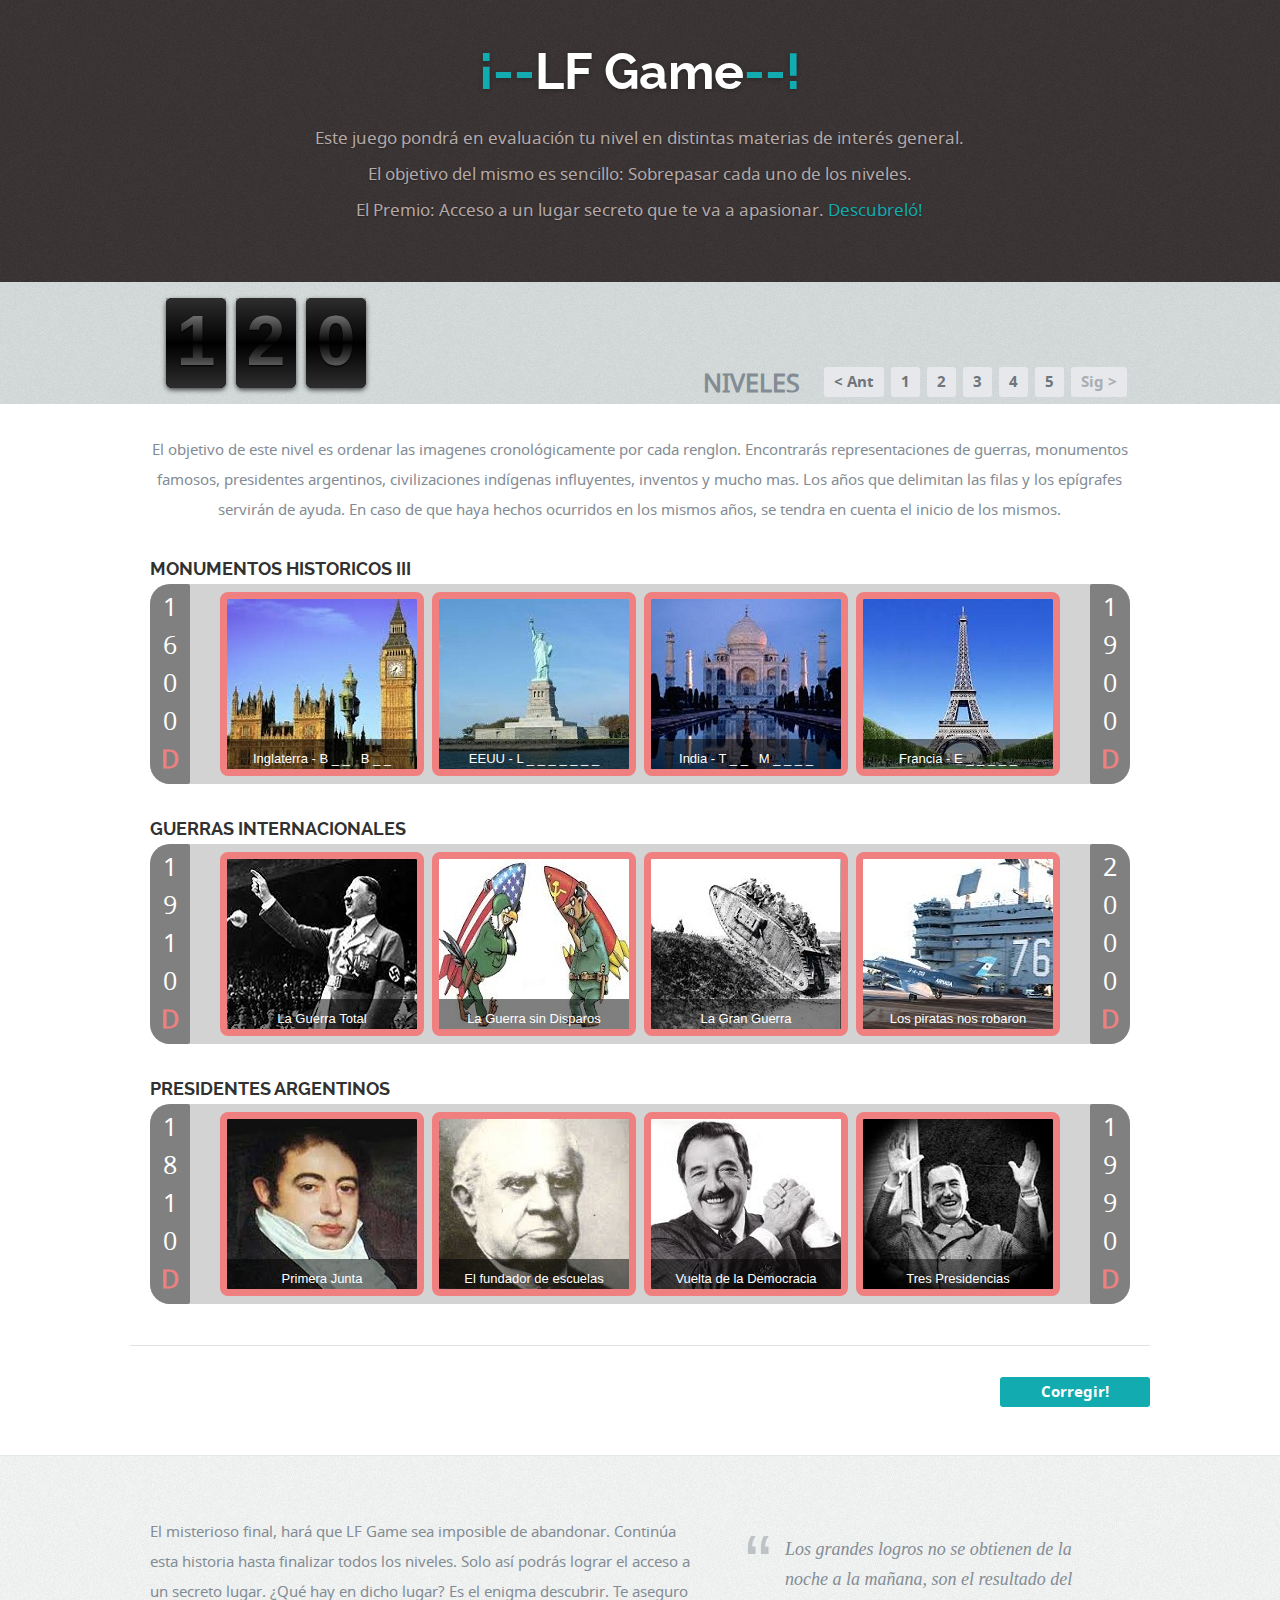
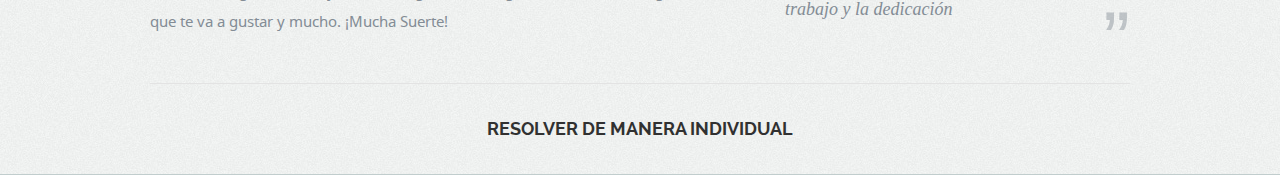
<file: LFGame/NivelHistoria.html>
﻿<!DOCTYPE html>
<html xmlns="http://www.w3.org/1999/xhtml">
<head>
    <link href="css/default.css" rel="stylesheet" />
    <link href="css/fonts.css" rel="stylesheet" />
    <link href="css/layout.css" rel="stylesheet" />
    <link href="css/media-queries.css" rel="stylesheet" />
    <link href="css/index.css" rel="stylesheet" />
    <link href="css/flipclock.css" rel="stylesheet" />
    <link href="css/nivel-historia.css" rel="stylesheet" type="text/css" />

    <script src="js/jquery-1.11.1.min.js" type="text/javascript"></script>
    <script type="text/javascript" src="js/doubletaptogo.js"></script>
    <script type="text/javascript" src="js/init.js"></script>
    <script type="text/javascript" src="js/jquery.flexslider.js"></script>
    <script type="text/javascript" src="js/modernizr.js"></script>
    <script type="text/javascript" src="js/flipclock.js"></script>
    <script type="text/javascript" src="js/jquery-ui.min.js"></script>
    <script src="js/nivel-historia.js" type="text/javascript"></script>

    <meta http-equiv="Content-Type" content="text/html; charset=utf-8" />
    <title>¡---HISTORIA---!</title>
</head>
<body>
    <!-- Titulo de Pagina  -->
    <div id="page-title">
        <div class="row">
            <div class="ten columns centered text-center">
                <h1><span>¡--</span>LF Game<span>--!</span></h1>
                <p>
                    Este juego pondrá en evaluación tu nivel en distintas materias de interés general. <br />
                    El objetivo del mismo es sencillo: Sobrepasar cada uno de los niveles. <br />
                    El Premio: Acceso a un lugar secreto que te va a apasionar. 
                    <span>Descubreló!</span>
                </p>
            </div>
        </div>
    </div>

   
    <div class="row">
        <!-- Timer -->
        <div class="five columns">
            <div class="clock"></div>
        </div>

        <!-- Niveles -->
        <div class="seven columns text-right"  id="divPaginacion">
            <nav class="pagination add-bottom" id="paginacionNiveles">
                <span id="niveles">NIVELES</span>
                <a href="NivelEspectaculos.html" class="page-numbers prev">< Ant</a>
                <a href="NivelIdiomas.html" class="page-numbers">1</a>
                <a href="NivelGeografia.html" class="page-numbers">2</a>
                <a href="NivelMatematica.html" class="page-numbers">3</a>
                <a href="NivelEspectaculos.html" class="page-numbers">4</a>
                <a href="NivelHistoria.html" class="page-numbers">5</a>
                <a href="#" class="page-numbers next inactive">Sig ></a>
            </nav>
        </div>
    </div>


    <!-- Contenido Del NIVEL  -->
    <div class="content-outer">
        <div id="page-content">
            <div class="row">
                <div class="twelve columns text-center">
                    <p> 
                        El objetivo de este nivel es ordenar las imagenes cronológicamente por cada renglon. Encontrarás
                        representaciones de guerras, monumentos famosos, presidentes argentinos, civilizaciones indígenas influyentes, inventos y mucho mas.
                        Los años que delimitan las filas y los epígrafes servirán de ayuda. En caso de que haya hechos ocurridos en los mismos años, se 
                        tendra en cuenta el inicio de los mismos. 
                    </p>
                </div>
            </div>

            <div class="row">
                <div class="twelve columns" id="nivel">
                    <!--
                    MODELO DE FILA CONTENEDORA
                    <div class="filaContenedora">
                        <div class="anioFijo izquierda fiveNumbers"><span>1</span><span>0</span><span>0</span><span>0</span><span>0</span><span class="era">A</span>  </div>
                        <ul class="opciones">
                            <li class="opcion"><figure><img src="images/LFGame/historia3.jpg" alt="historia" /><figcaption>1era guerra mundial</figcaption></figure></li>
                            <li class="opcion"><figure><img src="images/LFGame/historia3.jpg" alt="historia" /><figcaption>2era guerra mundial</figcaption></figure></li>
                            <li class="opcion"><figure><img src="images/LFGame/historia3.jpg" alt="historia" /><figcaption>3era guerra mundial</figcaption></figure></li>
                            <li class="opcion"><figure><img src="images/LFGame/historia3.jpg" alt="historia" /><figcaption>4era guerra mundial</figcaption></figure></li>
                        </ul>
                        <div class="anioFijo derecha"><span>1</span><span>9</span><span>5</span><span>0</span><span class="era">D</span></div>
                    </div>
                    <br />
                    -->
                    
                </div>
            </div>

            <div class="row" style="text-align:right">
                <hr />
                <input id="btnContinuar" type="button" value="Corregir!" style="min-width:150px" />
            </div>

            <div id="errores" class="row">
                <div class="twelve column">
                    <hr />
                    <span></span>
                    <a href="NivelHistoria.html"><input id="volver" type="button" value="Volver a Intentarlo" style="min-width:150px" /></a>
                </div>
            </div>

        </div>
    </div>

    <!-- Primer cambio de color (Gris Claro) -->
    <section id="tweets">
        <div class="row">
            <div class="seven columns">
                <p>
                    El misterioso final, hará que LF Game sea imposible de abandonar. Continúa esta historia hasta finalizar
                    todos los niveles.
                    Solo así podrás lograr el acceso a un secreto lugar. ¿Qué hay en dicho lugar? Es el enigma descubrir. Te
                    aseguro que te va a gustar y mucho.
                    ¡Mucha Suerte!
                </p>
            </div>
            <div class="five columns">
                <aside class="pull-quote">
                    <blockquote>
                        <p>
                            Los grandes logros no se obtienen de la noche a la mañana, son el resultado del trabajo y la dedicación
                        </p>
                    </blockquote>
                </aside>
            </div>
        </div>
        <div class="row">
            <div class="twelve columns centered text-center">
                <hr />
                <h5>RESOLVER DE MANERA INDIVIDUAL</h5>
            </div>
        </div>
    </section>



</body>
</html>
</file>
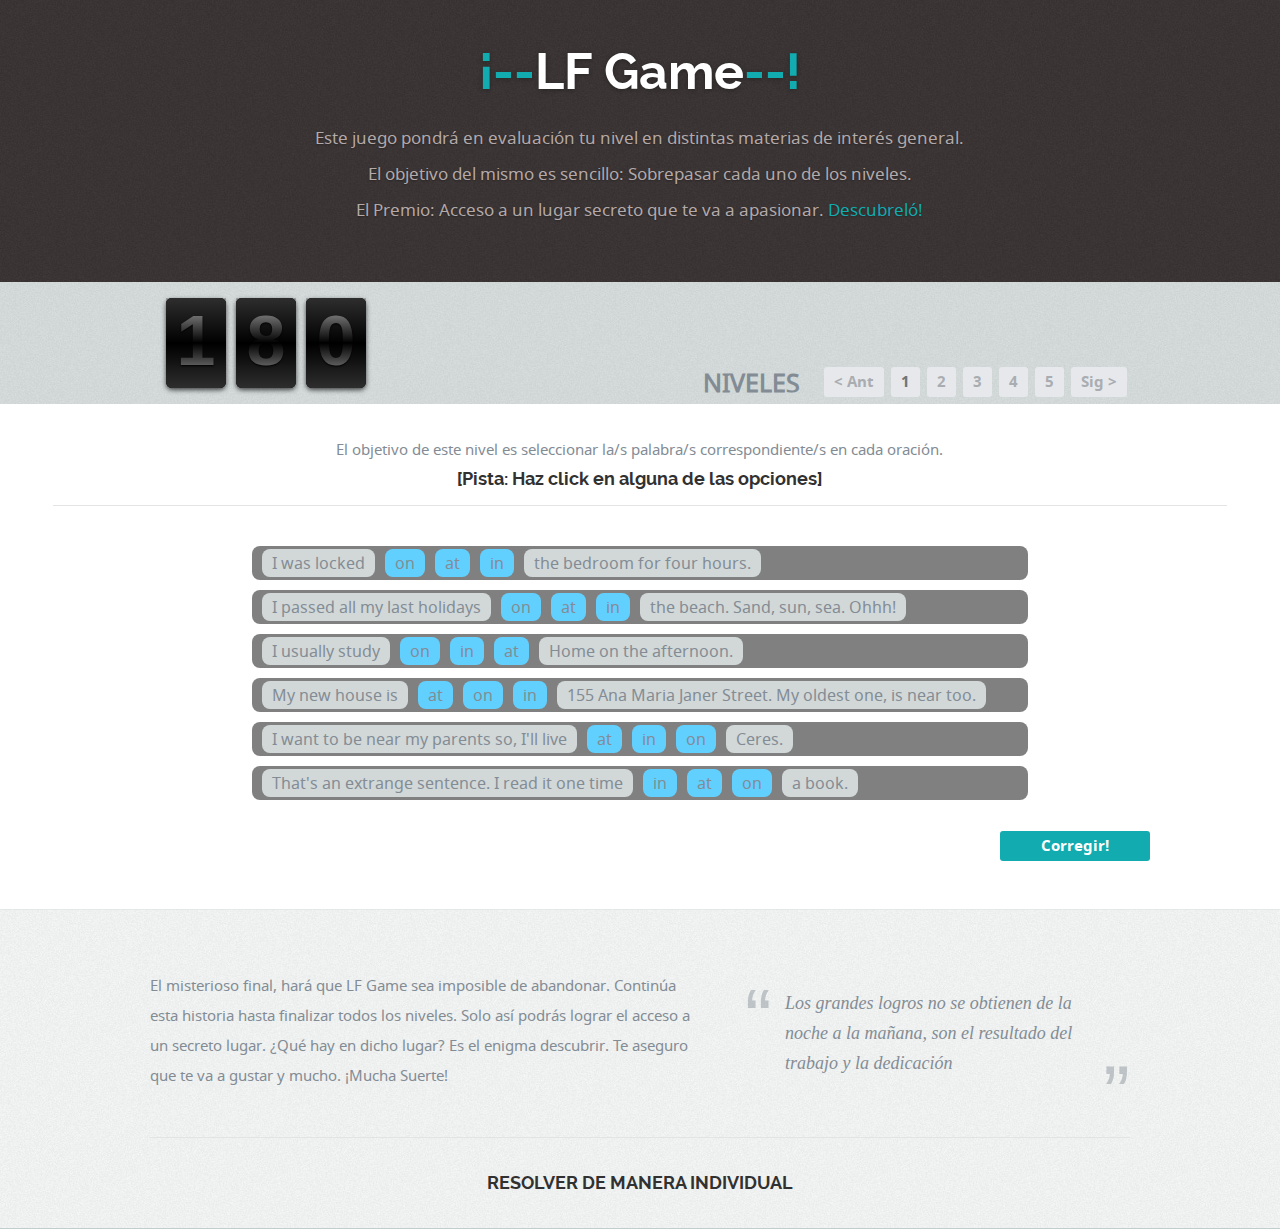
<file: LFGame/NivelIdiomas.html>
﻿<!DOCTYPE html>
<html xmlns="http://www.w3.org/1999/xhtml">
<head>
    <link href="css/default.css" rel="stylesheet" />
    <link href="css/fonts.css" rel="stylesheet" />
    <link href="css/layout.css" rel="stylesheet" />
    <link href="css/media-queries.css" rel="stylesheet" />
    <link href="css/index.css" rel="stylesheet" />
    <link href="css/flipclock.css" rel="stylesheet" />
    <link href="css/nivel-idiomas.css" rel="stylesheet" type="text/css" />

    <script src="js/jquery-1.11.1.min.js" type="text/javascript"></script>
    <script type="text/javascript" src="js/doubletaptogo.js"></script>
    <script type="text/javascript" src="js/init.js"></script>
    <script type="text/javascript" src="js/jquery.flexslider.js"></script>
    <script type="text/javascript" src="js/modernizr.js"></script>
    <script type="text/javascript" src="js/flipclock.js"></script>
    <script type="text/javascript" src="js/jquery-ui.min.js"></script>

    <script src="js/nivel-idiomas.js" type="text/javascript"></script>
    <script src="js/nivel-general.js" type="text/javascript"></script>
    <meta http-equiv="Content-Type" content="text/html; charset=utf-8" />
    <title>¡---IDIOMAS---!</title>
</head>
<body>
    <!-- Titulo de Pagina  -->
    <div id="page-title">
        <div class="row">
            <div class="ten columns centered text-center">
                <h1><span>¡--</span>LF Game<span>--!</span></h1>
                <p>
                    Este juego pondrá en evaluación tu nivel en distintas materias de interés general. <br />
                    El objetivo del mismo es sencillo: Sobrepasar cada uno de los niveles. <br />
                    El Premio: Acceso a un lugar secreto que te va a apasionar. 
                    <span>Descubreló!</span>
                </p>
            </div>
        </div>
    </div>

   
    <div class="row">
        <!-- Timer -->
        <div class="five columns">
            <div class="clock"></div>
        </div>

        <!-- Niveles -->
        <div class="seven columns text-right"  id="divPaginacion">
            <nav class="pagination add-bottom" id="paginacionNiveles">
                <span id="niveles">NIVELES</span>
                <a href="#" class="page-numbers prev inactive">< Ant</a>
                <a href="NivelIdiomas.html" class="page-numbers">1</a>
                <a href="NivelGeografia.html" class="page-numbers inactive">2</a>
                <a href="NivelMatematica.html" class="page-numbers inactive">3</a>
                <a href="NivelEspectaculos.html" class="page-numbers inactive">4</a>
                <a href="NivelHistoria.html" class="page-numbers inactive">5</a>
                <a href="NivelGeografia.html" class="page-numbers next inactive">Sig ></a>
            </nav>
        </div>
    </div>


    <!-- Contenido Del NIVEL  -->
    <div class="content-outer">
        <div id="page-content">
            <!-- ACA VA EL CODIGO DEL NIVEL -->

            <div class="row">
                <div class="twelve columns text-center">
                    <span> 
                        El objetivo de este nivel es seleccionar la/s palabra/s correspondiente/s en cada oración. 
                        <h5>[Pista: Haz click en alguna de las opciones] </h5>
                    </span>
                </div>
            </div>
            <hr />
            <div class="row">
                <div class="twelve columns">
                    <div class="ten columns centered" id="contenedorPadre">
                    </div>
                </div>
            </div>
            <br />
            <div class="row" style="text-align:right">
                        <input id="btnContinuar" type="button" value="Corregir!" style="min-width:150px" />
                    </div>

                    <div id="errores" class="row">
                        <div class="twelve column">
                            <hr />
                            <span></span>
                            <a href="NivelIdiomas.html"><input id="volver" type="button" value="Volver a Intentarlo" style="min-width:150px" /></a>
                        </div>
                    </div>

        </div>
    </div>

    <!-- Primer cambio de color (Gris Claro) -->
    <section id="tweets">
        <div class="row">
            <div class="seven columns">
                <p>
                    El misterioso final, hará que LF Game sea imposible de abandonar. Continúa esta historia hasta finalizar
                    todos los niveles.
                    Solo así podrás lograr el acceso a un secreto lugar. ¿Qué hay en dicho lugar? Es el enigma descubrir. Te
                    aseguro que te va a gustar y mucho.
                    ¡Mucha Suerte!
                </p>
            </div>
            <div class="five columns">
                <aside class="pull-quote">
                    <blockquote>
                        <p>
                            Los grandes logros no se obtienen de la noche a la mañana, son el resultado del trabajo y la dedicación
                        </p>
                    </blockquote>
                </aside>
            </div>
        </div>
        <div class="row">
            <div class="twelve columns centered text-center">
                <hr />
                <h5>RESOLVER DE MANERA INDIVIDUAL</h5>
            </div>
        </div>
    </section>
</body>
</html>
</file>
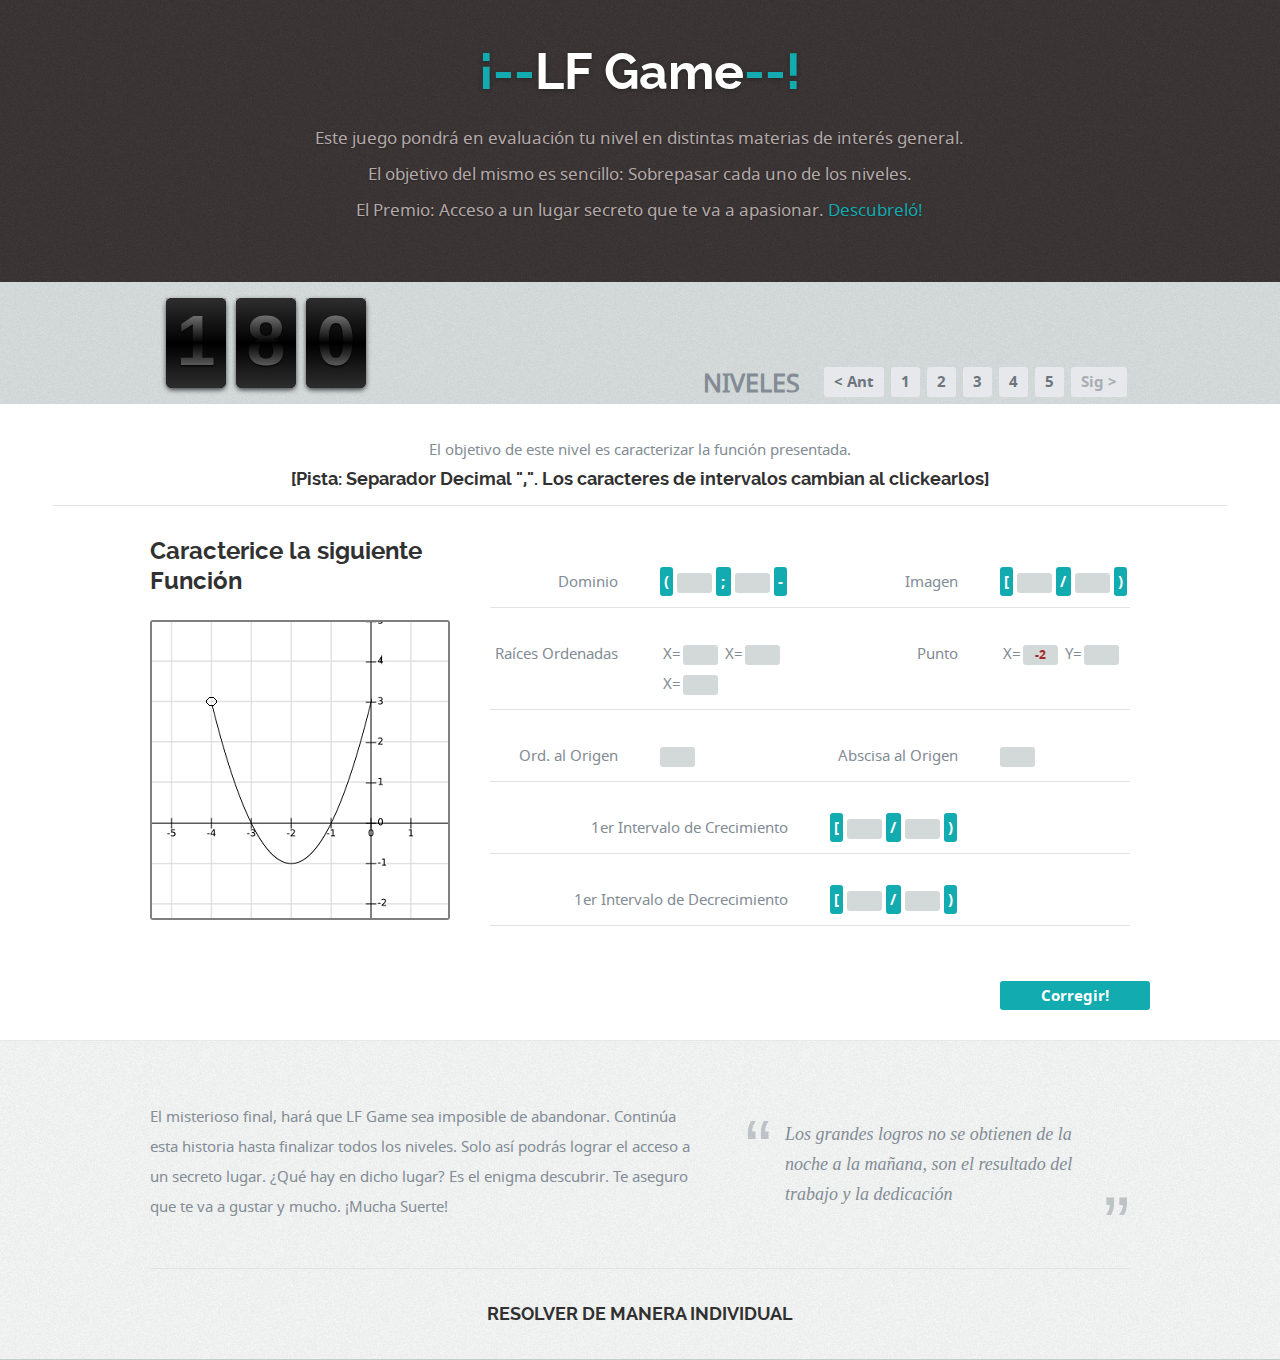
<file: LFGame/NivelMatematica.html>
﻿<!DOCTYPE html>
<html xmlns="http://www.w3.org/1999/xhtml">
<head>
    <link href="css/default.css" rel="stylesheet" />
    <link href="css/fonts.css" rel="stylesheet" />
    <link href="css/layout.css" rel="stylesheet" />
    <link href="css/media-queries.css" rel="stylesheet" />
    <link href="css/index.css" rel="stylesheet" />
    <link href="css/nivel-matematica.css" rel="stylesheet" />
    <link href="css/flipclock.css" rel="stylesheet" />
    
    <script src="js/jquery-1.11.1.min.js" type="text/javascript"></script>
    <script type="text/javascript" src="js/doubletaptogo.js"></script>
    <script type="text/javascript" src="js/init.js"></script>
    <script type="text/javascript" src="js/jquery.flexslider.js"></script>
    <script type="text/javascript" src="js/modernizr.js"></script>
    <script type="text/javascript" src="js/flipclock.js"></script>
    <script src="js/nivel-general.js" type="text/javascript"></script>
    <script type="text/javascript" src="js/nivel-matematica.js"></script>
    <meta http-equiv="Content-Type" content="text/html; charset=utf-8" />
    <title>¡---MATEMATICAS---!</title>
</head>
<body>
    <!-- Titulo de Pagina  -->
    <div id="page-title">
        <div class="row">
            <div class="ten columns centered text-center">
                <h1><span>¡--</span>LF Game<span>--!</span></h1>
                <p>
                    Este juego pondrá en evaluación tu nivel en distintas materias de interés general. <br />
                    El objetivo del mismo es sencillo: Sobrepasar cada uno de los niveles. <br />
                    El Premio: Acceso a un lugar secreto que te va a apasionar. 
                    <span>Descubreló!</span>
                </p>
            </div>
        </div>
    </div>

    

    
    <div class="row">
        <!-- Timer -->
        <div class="five columns">
            <div class="clock"></div>
        </div>

        <!-- Niveles -->
        <div class="seven columns text-right" id="divPaginacion">
            <nav class="pagination add-bottom" id="paginacionNiveles">
                <span id="niveles">NIVELES</span>
                <a href="NivelGeografia.html" class="page-numbers prev">< Ant</a>
                <a href="NivelIdiomas.html" class="page-numbers">1</a>
                <a href="NivelGeografia.html" class="page-numbers">2</a>
                <a href="NivelMatematica.html" class="page-numbers">3</a>
                <a href="NivelEspectaculos.html" class="page-numbers">4</a>
                <a href="NivelHistoria.html" class="page-numbers">5</a>
                <a href="NivelEspectaculos.html" class="page-numbers next inactive">Sig ></a>
            </nav>
        </div>
    </div>


    <!-- Contenido Del NIVEL  -->
    <div class="content-outer">
        <div id="page-content">
            
             <div class="row">
                <div class="twelve columns text-center">
                    <span> 
                        El objetivo de este nivel es caracterizar la función presentada. 
                        <h5>[Pista: Separador Decimal ",". Los caracteres de intervalos cambian al clickearlos]</h5>
                    </span>
                </div>
            </div>
            <hr />
            <!-- ROW de ejercicio -->
            <div class="row">
                <!-- Aca va la imagen y el titulo de la funcion -->
                <div id="funcion_matematica" class="four columns add-bottom">
                    <h3>Caracterice la siguiente Función</h3>

                </div>
                <!-- Aca van las características de las funciones -->
                <div class="eight columns add-bottom">
                    <br />
                    <!-- Primer fila de datos -->
                    <div class="row">
                        <!--Primer columna izquierda -->
                        <div class="three columns columnaIzquierda">
                            <span id="dominio">Dominio </span>
                        </div>
                        <!--Primer columna derecha -->
                        <div class="three columns columnaDerecha">
                            <input id="btnCorcheteDominioInicio" type="button" value="(" width="3" height="5" class="llaveParentesisAbre" />
                            <input id="txtValorDominioInicio" type="text" maxlength="5" />
                            <input id="btnComaDominio" type="button" value=";" class="comaPuntoComaBarra" style="width:15px" />
                            <input id="txtValorDominioFinal" type="text" maxlength="5" />
                            <input id="btnCorcheteDominioFinal" type="button" value="-" width="3" height="5" class="llaveParentesisCierra" />
                        </div>
                        <!--Segunda columna izquierda -->
                        <div class="three columns columnaIzquierda">
                            <span id="imagen">Imagen </span>
                        </div>
                        <!--Segunda columna derecha -->
                        <div class="three columns columnaDerecha">
                            <input id="btnCorcheteImagenInicio" type="button" value="[" width="3" height="5" class="llaveParentesisAbre" />
                            <input id="txtValorImagenInicio" type="text" maxlength="5" />
                            <input id="btnComaImagen" type="button" value="/" class="comaPuntoComaBarra" style="width:15px" />
                            <input id="txtValorImagenFinal" type="text" maxlength="5" />
                            <input id="btnCorcheteImagenFinal" type="button" value=")" width="3" height="5" class="llaveParentesisCierra" />
                        </div>
                    </div>
                    <hr />

                    <!-- Segunda fila de datos -->
                    <div class="row">
                        <!--Primer columna izquierda -->
                        <div class="three columns columnaIzquierda">
                            <span id="raices">Raíces Ordenadas</span>
                        </div>
                        <!--Primer columna derecha -->
                        <div class="three columns columnaDerecha">
                            <span>X=</span><input id="txtRaiz1" type="text" maxlength="5" />
                            <span>X=</span><input id="txtRaiz2" type="text" maxlength="5" />
                            <span>X=</span><input id="txtRaiz3" type="text" maxlength="5" />
                        </div>
                        <!--Segunda columna izquierda -->
                        <div class="three columns columnaIzquierda">
                            <span id="punto">Punto </span>
                        </div>
                        <!--Segunda columna derecha -->
                        <div class="three columns columnaDerecha">
                            <span>X=</span><input id="txtCoordenadaX" type="text" maxlength="5" />
                            <span>Y=</span><input id="txtCoordenadaY" type="text" maxlength="5" />
                        </div>
                    </div>
                    <hr />

                    <!-- Tercer fila de datos -->
                    <div class="row">
                        <!--Primer columna izquierda -->
                        <div class="three columns columnaIzquierda">
                            <span id="ordenada">Ord. al Origen </span>
                        </div>
                        <!--Primer columna derecha -->
                        <div class="three columns columnaDerecha">
                            <input id="txtOrdenadaAlOrigen" type="text" maxlength="5" />
                        </div>
                        <!--Segunda columna izquierda -->
                        <div class="three columns columnaIzquierda">
                            <span id="abscisa">Abscisa al Origen </span>
                        </div>
                        <!--Segunda columna derecha -->
                        <div class="three columns columnaDerecha">
                            <input id="txtAbscisaAlOrigen" type="text" maxlength="5" />
                        </div>
                    </div>
                    <hr />

                    <!-- Cuarta fila de datos -->
                    <div class="row">
                        <!--Primer columna izquierda -->
                        <div class="six columns columnaIzquierda">
                            <span id="crecimiento">1er Intervalo de Crecimiento </span>
                        </div>
                        <!--Primer columna derecha -->
                        <div class="six columns columnaDerecha">
                            <input id="btnCorcheteICrecimientoInicio" type="button" value="[" width="3" height="5" class="llaveParentesisAbre" />
                            <input id="txtValorICrecimientoInicio" type="text" maxlength="5" />
                            <input id="btnComaICrecimiento" type="button" value="/" class="comaPuntoComaBarra" style="width:15px" />
                            <input id="txtValorICrecimientoFinal" type="text" maxlength="5" />
                            <input id="btnCorcheteICrecimientoFinal" type="button" value=")" width="3" height="5" class="llaveParentesisCierra" />
                        </div>
                    </div>
                    <hr />

                    <!-- Quinta fila de datos -->
                    <div class="row">
                        <!--Primer columna izquierda -->
                        <div class="six columns columnaIzquierda">
                            <span id="decrecimiento">1er Intervalo de Decrecimiento </span>
                        </div>
                        <!--Primer columna derecha -->
                        <div class="six columns columnaDerecha">
                            <input id="btnCorcheteIDecrecimientoInicio" type="button" value="[" width="3" height="5" class="llaveParentesisAbre" />
                            <input id="txtValorIDecrecimientoInicio" type="text" maxlength="5" />
                            <input id="btnComaIDecrecimiento" type="button" value="/" class="comaPuntoComaBarra" style="width:15px" />
                            <input id="txtValorIDecrecimientoFinal" type="text" maxlength="5" />
                            <input id="btnCorcheteIDecrecimientoFinal" type="button" value=")" width="3" height="5" class="llaveParentesisCierra" />
                        </div>
                    </div>
                    <hr />
                </div>
            </div>

            <!-- ROW de boton corregir -->
            <div class="row" style="text-align:right">
                <input id="btnContinuar" type="button" value="Corregir!" style="min-width:150px" />
            </div>

            <div id="errores" class="row">
                <div class="twelve column">
                    <hr />
                    <span></span>
                    <a href="NivelMatematica.html"><input id="volver" type="button" value="Volver a Intentarlo" style="min-width:150px" /></a>
                </div>
            </div>
            


        </div>
    </div>

    <!-- Primer cambio de color (Gris Claro) -->
    <section id="tweets">
        <div class="row">
            <div class="seven columns">
                <p>
                    El misterioso final, hará que LF Game sea imposible de abandonar. Continúa esta historia hasta finalizar
                    todos los niveles.
                    Solo así podrás lograr el acceso a un secreto lugar. ¿Qué hay en dicho lugar? Es el enigma descubrir. Te
                    aseguro que te va a gustar y mucho.
                    ¡Mucha Suerte!
                </p>
            </div>
            <div class="five columns">
                <aside class="pull-quote">
                    <blockquote>
                        <p>
                            Los grandes logros no se obtienen de la noche a la mañana, son el resultado del trabajo y la dedicación
                        </p>
                    </blockquote>
                </aside>
            </div>
        </div>
        <div class="row">
            <div class="twelve columns centered text-center">
                <hr />
                <h5>RESOLVER DE MANERA INDIVIDUAL</h5>
            </div>
        </div>
    </section>
    
</body>
</html>
</file>
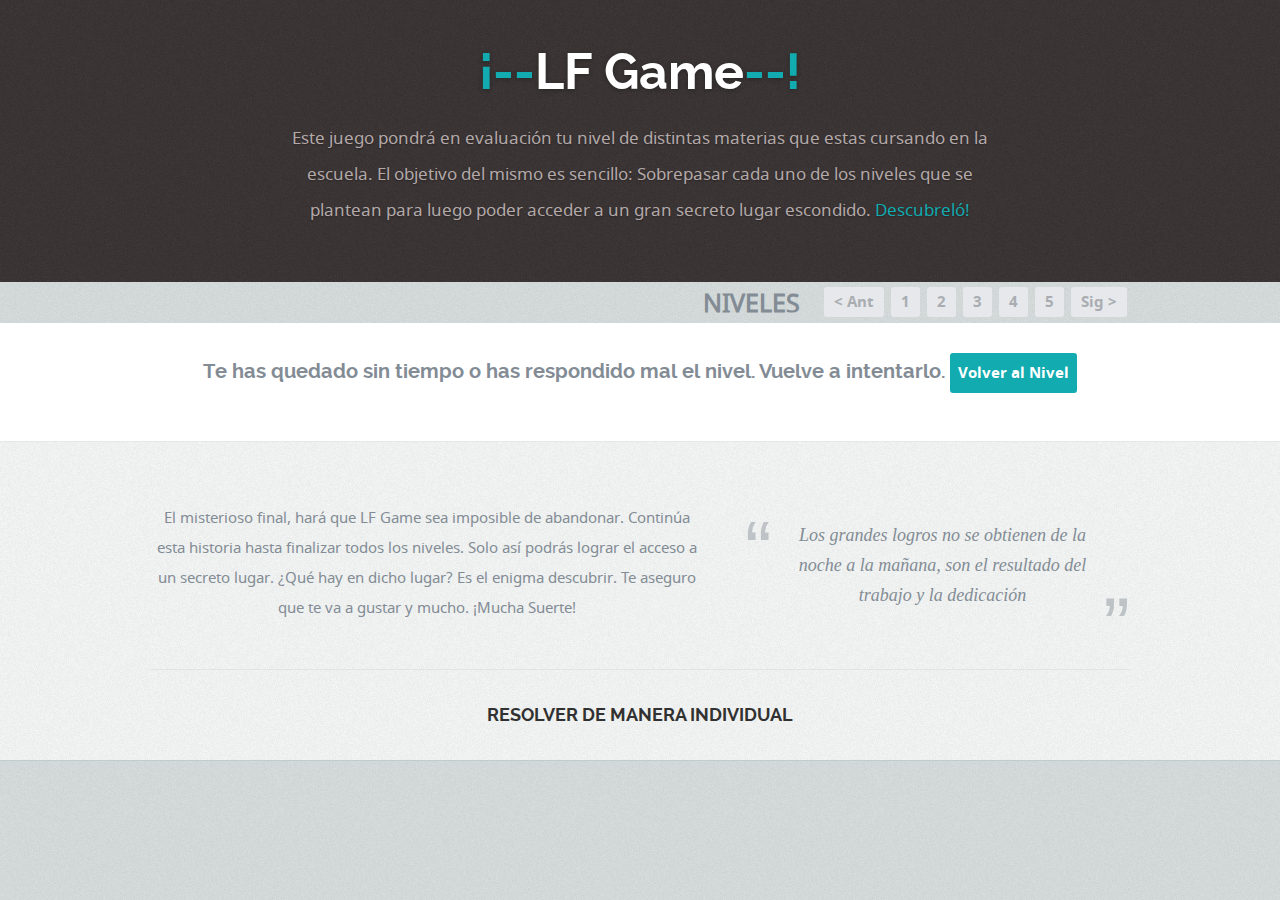
<file: LFGame/TimeOut.html>
﻿<!DOCTYPE html>
<html xmlns="http://www.w3.org/1999/xhtml">
<head>
    <link href="css/default.css" rel="stylesheet" />
    <link href="css/fonts.css" rel="stylesheet" />
    <link href="css/layout.css" rel="stylesheet" />
    <link href="css/media-queries.css" rel="stylesheet" />
    <link href="css/index.css" rel="stylesheet" />
    <link href="css/timeout.css" rel="stylesheet" type="text/css" />

    <script src="js/jquery-1.11.1.min.js" type="text/javascript"></script>
    <script type="text/javascript" src="js/jquery-migrate-1.2.1.min.js"></script>
    <script type="text/javascript" src="js/doubletaptogo.js"></script>
    <script type="text/javascript" src="js/init.js"></script>
    <script type="text/javascript" src="js/jquery.flexslider.js"></script>
    <script type="text/javascript" src="js/modernizr.js"></script>
    <script src="js/nivel-general.js" type="text/javascript"></script>
    <script src="js/timeout.js" type="text/javascript"></script>

    <meta http-equiv="Content-Type" content="text/html; charset=utf-8"/>
    <title>¡---Bienvenido---!</title>
</head>
<body>
    <!-- Titulo de Pagina  -->
    <div id="page-title">
        <div class="row">
            <div class="ten columns centered text-center">
                <h1><span>¡--</span>LF Game<span>--!</span></h1>
                <p>
                     Este juego pondrá en evaluación tu nivel de distintas materias que estas cursando en la escuela.
                     El objetivo del mismo es sencillo: 
                     Sobrepasar cada uno de los niveles que se plantean para luego poder acceder a un gran secreto lugar escondido. 
                    <span>Descubreló!</span>
                </p>
            </div>
        </div>
    </div>
    
    <!-- Niveles -->
    <div class="row" >
        <div class="twelve columns text-right">
            <nav class="pagination add-bottom" id="paginacionNiveles">
                <span id="niveles">NIVELES</span>
                <a href="#" class="page-numbers prev inactive">< Ant</a>
                <a href="NivelIdiomas.html" class="page-numbers inactive">1</a>
                <a href="NivelGeografia.html" class="page-numbers inactive">2</a>
                <a href="NivelMatematica.html" class="page-numbers inactive">3</a>
                <a href="NivelEspectaculos.html" class="page-numbers inactive">4</a>
                <a href="NivelHistoria.html" class="page-numbers inactive">5</a>
                <a href="#" class="page-numbers next inactive">Sig ></a>
            </nav>
        </div>
    </div>


    <!-- Contenido Del NIVEL  -->
    <div class="content-outer">
        <div id="page-content">
            <div class="row">
                <span class="timeout">
                    Te has quedado sin tiempo o has respondido mal el nivel. Vuelve a intentarlo. 
                    <input type="button" value="Volver al Nivel" id="volverAlNivel"/>
                </span>
            </div>
        </div>
    </div>

    <!-- Primer cambio de color (Gris Claro) -->
    <section id="tweets">
        <div class="row">
            <div class="seven columns">
                <p>
                    El misterioso final, hará que LF Game sea imposible de abandonar. Continúa esta historia hasta finalizar 
                    todos los niveles.
                    Solo así podrás lograr el acceso a un secreto lugar. ¿Qué hay en dicho lugar? Es el enigma descubrir. Te 
                    aseguro que te va a gustar y mucho. 
                     ¡Mucha Suerte!
                </p>
            </div>
            <div class="five columns">
                <aside class="pull-quote">
                    <blockquote>
                        <p>
                            Los grandes logros no se obtienen de la noche a la mañana, son el resultado del trabajo y la dedicación
                        </p>
                    </blockquote>
                </aside>
            </div>
        </div>
        <div class="row">
            <div class="twelve columns centered text-center">
                <hr />
                <h5>RESOLVER DE MANERA INDIVIDUAL</h5>
            </div>
        </div>
        </section>
       
</body>
</html>
</file>
<file: LFGame/css/default.css>
/*
=====================================================================
*   Sparrow v1.0 Default Stylesheet
*   url: styleshout.com
*   02-07-2014
=====================================================================

TOC:
a. Webfonts and Icon fonts
b. Reset
c. Default Styles
   1. Basic
   2. Typography
   3. Links
   4. Images
   5. Buttons
   6. Forms
d. Grid
e. Others
   1. Clearing
   2. Misc

=====================================================================  */

/* ------------------------------------------------------------------ */
/* a. Webfonts and Icon fonts
 ------------------------------------------------------------------ */

@import url("fonts.css");
@import url("font-awesome/css/font-awesome.min.css");

/* ------------------------------------------------------------------
/* b. Reset
      Adapted from:
      Normalize.css - https://github.com/necolas/normalize.css/
      HTML5 Doctor Reset - html5doctor.com/html-5-reset-stylesheet/
/* ------------------------------------------------------------------ */

html, body, div, span, object, iframe,
h1, h2, h3, h4, h5, h6, p, blockquote, pre,
abbr, address, cite, code,
del, dfn, em, img, ins, kbd, q, samp,
small, strong, sub, sup, var,
b, i,
dl, dt, dd, ol, ul, li,
fieldset, form, label, legend,
table, caption, tbody, tfoot, thead, tr, th, td,
article, aside, canvas, details, figcaption, figure,
footer, header, hgroup, menu, nav, section, summary,
time, mark, audio, video {
   margin: 0;
   padding: 0;
   border: 0;
   outline: 0;
   font-size: 100%;
   vertical-align: baseline;
   background: transparent;
}

article,aside,details,figcaption,figure,
footer,header,hgroup,menu,nav,section {
   display: block;
}

audio,
canvas,
video {
   display: inline-block;
}

audio:not([controls]) {
   display: none;
   height: 0;
}

[hidden] { display: none; }

code, kbd, pre, samp {
   font-family: monospace, serif;
   font-size: 1em;
}

pre {
   white-space: pre;
   white-space: pre-wrap;
   word-wrap: break-word;
}

blockquote, q { quotes: &#8220 &#8220; }

blockquote:before, blockquote:after,
q:before, q:after {
   content: '';
   content: none;
}

ins {
   background-color: #ff9;
   color: #000;
   text-decoration: none;
}

mark {
   background-color: #A7F4F6;
   color: #555;
}

del { text-decoration: line-through; }

abbr[title], dfn[title] {
   border-bottom: 1px dotted;
   cursor: help;
}

table {
   border-collapse: collapse;
   border-spacing: 0;
}


/* ------------------------------------------------------------------ */
/* c. Default and Basic Styles
      Adapted from:
      Skeleton CSS Framework - http://www.getskeleton.com/
      Typeplate Typographic Starter Kit - http://typeplate.com/
/* ------------------------------------------------------------------ */

/*  1. Basic  ------------------------------------------------------- */

*,
*:before,
*:after {
   -moz-box-sizing: border-box;
   -webkit-box-sizing: border-box;
   box-sizing: border-box;
}

html { font-size: 62.5%; }

body {
   background: #fff;
   font-family: notosans-regular, sans-serif;
   font-size: 15px;
   line-height: 30px;
	color: #838C95;

   -webkit-font-smoothing: antialiased; /* Fix for webkit rendering */
	-webkit-text-size-adjust: 100%;
}

/*  2. Typography
       Vertical rhythm with leading derived from 6
--------------------------------------------------------------------- */

h1, h2, h3, h4, h5, h6 {
   color: #313131;
	font-family: raleway-bold, sans-serif;
}
h1 a, h2 a, h3 a, h4 a, h5 a, h6 a { font-weight: inherit; }
h1 { font-size: 42px; line-height: 48px; margin-bottom: 12px;}
h2 { font-size: 30px; line-height: 42px; margin-bottom: 6px; }
h3 { font-size: 24px; line-height: 30px; margin-bottom: 12px; }
h4 { font-size: 21px; line-height: 30px; margin-bottom: 6px; }
h5 { font-size: 18px; line-height: 30px; }
h6 { font-size: 14px; line-height: 30px; }
.subheader { }

p { margin: 0 0 30px 0; }
p img { margin: 0; }
p.lead {
   font: 20px/36px raleway-regular, sans-serif;
   margin-bottom: 18px;
   color: #9FA5AD;
}

/* for 'em' and 'strong' tags, font-size and line-height should be same with
the body tag due to rendering problems in some browsers */
em { font: 15px/30px notosans-italic, sans-serif; }
strong, b { font: 15px/30px notosans-bold, sans-serif; }
small { font-size: 11px; line-height: inherit; }

/*	Blockquotes */
blockquote {
   margin: 30px 0px;
   padding-left: 40px;
   position: relative;
}
blockquote:before {
   content: "\201C";
   opacity: 0.45;
   font-size: 80px;
   line-height: 0px;
   margin: 0;
   font-family: arial, sans-serif;

   position: absolute;
   top:  30px;
	left: 0;
}
blockquote p {
   font-family: georgia, serif;
   font-style: italic;
   padding: 0;
   font-size: 18px;
   line-height: 30px;
}
blockquote cite {
   display: block;
   font-size: 12px;
   font-style: normal;
   line-height: 18px;
}
blockquote cite:before { content: "\2014 \0020"; }
blockquote cite a,
blockquote cite a:visited { color: #8B9798; border: none }

/* ---------------------------------------------------------------------
/*  Pull Quotes Markup
/*
    <aside class="pull-quote">
		<blockquote>
			<p></p>
		</blockquote>
	 </aside>
/*
/* --------------------------------------------------------------------- */
.pull-quote {
   position: relative;
	padding: 18px 30px 18px 0px;
}
.pull-quote:before,
.pull-quote:after {
	height: 1em;
	opacity: 0.45;
	position: absolute;
	font-size: 80px;
   font-family: Arial, Sans-Serif;
}
.pull-quote:before {
	content: "\201C";
	top:  33px;
	left: 0;
}
.pull-quote:after {
	content: '\201D';
	bottom: -33px;
	right: 0;
}
.pull-quote blockquote {
   margin: 0;
}
.pull-quote blockquote:before {
   content: none;
}

/* Abbreviations */
abbr {
   font-family: notosans-bold, sans-serif;
	font-variant: small-caps;
	text-transform: lowercase;
   letter-spacing: .5px;
	color: gray;
}
abbr:hover { cursor: help; }

/* drop cap */
.drop-cap:first-letter {
	float: left;
	margin: 0;
	padding: 14px 6px 0 0;
	font-size: 84px;
	font-family: /* Copperplate */ raleway-bold, sans-serif;
   line-height: 60px;
	text-indent: 0;
	background: transparent;
	color: inherit;
}

hr { border: solid #E3E3E3; border-width: 1px 0 0; clear: both; margin: 11px 0 30px; height: 0; }


/*  3. Links  ------------------------------------------------------- */

a, a:visited {
   text-decoration: none;
   outline: 0;
   color: #11ABB0;

   -webkit-transition: color .3s ease-in-out;
   -moz-transition: color .3s ease-in-out;
   -o-transition: color .3s ease-in-out;
   transition: color .3s ease-in-out;
}
a:hover, a:focus { color: #313131; }
p a, p a:visited { line-height: inherit; }


/*  4. List  --------------------------------------------------------- */

ul, ol { margin-bottom: 24px; margin-top: 12px; }
ul { list-style: none outside; }
ol { list-style: decimal; }
ol, ul.square, ul.circle, ul.disc { margin-left: 30px; }
ul.square { list-style: square outside; }
ul.circle { list-style: circle outside; }
ul.disc { list-style: disc outside; }
ul ul, ul ol,
ol ol, ol ul { margin: 6px 0 6px 30px; }
ul ul li, ul ol li,
ol ol li, ol ul li { margin-bottom: 6px; }
li { line-height: 18px; margin-bottom: 12px; }
ul.large li { }
li p { }

/* ---------------------------------------------------------------------
/*  Stats Tab Markup

    <ul class="stats-tabs">
		<li><a href="#">[value]<b>[name]</b></a></li>
	 </ul>

    Extend this object into your markup.
/*
/* --------------------------------------------------------------------- */
.stats-tabs {
   padding: 0;
   margin: 24px 0;
}
.stats-tabs li {
	display: inline-block;
	margin: 0 10px 18px 0;
	padding: 0 10px 0 0;
	border-right: 1px solid #ccc;
}
.stats-tabs li:last-child {
	margin: 0;
	padding: 0;
	border: none;
}
.stats-tabs li a {
	display: inline-block;
	font-size: 22px;
	font-family: notosans-bold, sans-serif;
   border: none;
   color: #313131;
}
.stats-tabs li a:hover {
   color:#11ABB0;
}
.stats-tabs li a b {
	display: block;
	margin: 6px 0 0 0;
	font-size: 13px;
	font-family: notosans-regular, sans-serif;
   color: #8B9798;
}

/* definition list */
dl { margin: 12px 0; }
dt { margin: 0; color:#11ABB0; }
dd { margin: 0 0 0 20px; }

/* Lining Definition Style Markup */
.lining dt,
.lining dd {
	display: inline;
	margin: 0;
}
.lining dt + dt:before,
.lining dd + dt:before {
	content: "\A";
	white-space: pre;
}
.lining dd + dd:before {
	content: ", ";
}
.lining dd:before {
	content: ": ";
	margin-left: -0.2em;
}

/* Dictionary Definition Style Markup */
.dictionary-style dt {
	display: inline;
	counter-reset: definitions;
}
.dictionary-style dt + dt:before {
	content: ", ";
	margin-left: -0.2em;
}
.dictionary-style dd {
	display: block;
	counter-increment: definitions;
}
.dictionary-style dd:before {
	content: counter(definitions, decimal) ". ";
}

/* Pagination */
.pagination {
   margin: 36px auto;
   text-align: center;
}
.pagination ul li {
   display: inline-block;
   margin: 0;
   padding: 0;
}
.pagination .page-numbers {
   font: 15px/18px notosans-bold, sans-serif;
   display: inline-block;
   padding: 6px 10px;
   margin-right: 3px;
   margin-bottom: 6px;
	color: #6E757C;
	background-color: #E6E8EB;

	-webkit-transition: all 200ms ease-in-out;
	-moz-transition: all 200ms ease-in-out;
	-o-transition: all 200ms ease-in-out;
	-ms-transition: all 200ms ease-in-out;
	transition: all 200ms ease-in-out;

   -moz-border-radius: 3px;
   -webkit-border-radius: 3px;
   -khtml-border-radius: 3px;
	border-radius: 3px;
}
.pagination .page-numbers:hover {
   background: #838A91;
   color: #fff;
}
.pagination .current,
.pagination .current:hover {
   background-color: #11ABB0;
   color: #fff;
}
.pagination .inactive,
.pagination .inactive:hover {
   pointer-events:none;
   background-color: #E6E8EB;
	color: #A9ADB2;
}
.pagination .prev, .pagination .next {}

/*  5. Images  --------------------------------------------------------- */

img {
   max-width: 100%;
   height: auto;
}
img.pull-right { margin: 12px 0px 0px 18px; }
img.pull-left { margin: 12px 18px 0px 0px; }

/*  6. Buttons  --------------------------------------------------------- */

.button,
.button:visited,
button,
input[type="submit"],
input[type="reset"],
input[type="button"] {
   font: 16px/30px notosans-bold, sans-serif;
   background: #11ABB0;
   display: inline-block;
	text-decoration: none;
   letter-spacing: 0;
   color: #fff;
	padding: 12px 24px;
	margin-bottom: 18px;
   border: none;
   cursor: pointer;
   height: auto;

   -webkit-transition: all .2s ease-in-out;
	-moz-transition: all .2s ease-in-out;
	-o-transition: all .2s ease-in-out;
	-ms-transition: all .2s ease-in-out;
	transition: all .2s ease-in-out;

   -moz-border-radius: 3px;
   -webkit-border-radius: 3px;
   -khtml-border-radius: 3px;
   border-radius: 3px;
}

.button:hover,
button:hover,
input[type="submit"]:hover,
input[type="reset"]:hover,
input[type="button"]:hover {
   background: #3d4145;
   color: #fff;
}

.button:active,
button:active,
input[type="submit"]:active,
input[type="reset"]:active,
input[type="button"]:active {
   background: #3d4145;
   color: #fff;
}

.button.full-width,
button.full-width,
input[type="submit"].full-width,
input[type="reset"].full-width,
input[type="button"].full-width {
	width: 100%;
	padding-left: 0 !important;
	padding-right: 0 !important;
	text-align: center;
}

/* Fix for odd Mozilla border & padding issues */
button::-moz-focus-inner,
input::-moz-focus-inner {
    border: 0;
    padding: 0;
}


/*  7. Forms  --------------------------------------------------------- */

form { margin-bottom: 24px; }
fieldset { margin-bottom: 24px; }

input[type="text"],
input[type="password"],
input[type="email"],
textarea,
select {
   display: block;
   padding: 18px 15px;
   margin: 0 0 24px 0;
   border: 0;
   outline: none;
   vertical-align: middle;
   min-width: 260px;
	max-width: 100%;
   font-size: 15px;
   line-height: 24px;
	color: #647373;
	background: #D3D9D9;

   -moz-border-radius: 3px;
	-webkit-border-radius: 3px;
	-khtml-border-radius: 3px;
	border-radius: 3px;
}

/* select { padding: 0;
   width: 220px;
   } */

input[type="text"]:focus,
input[type="password"]:focus,
input[type="email"]:focus,
textarea:focus {
   color: #B3B7BC;
	background-color: #3d4145;
}

textarea { min-height: 200px; }

label,
legend {
   font: 16px/24px notosans-bold, sans-serif;
	margin: 12px 0;
   color: #3d4145;
   display: block;
}
label span,
legend span {
	color: #8B9798;
   font: 14px/24px notosans-regular, sans-serif;
}

input[type="checkbox"],
input[type="radio"] {
    font-size: 15px;
    color: #737373;
}

input[type="checkbox"] { display: inline; }

/* ------------------------------------------------------------------ */
/* d. Grid
---------------------------------------------------------------------
   gutter = 40px.
/* ------------------------------------------------------------------ */

/* default
--------------------------------------------------------------- */
.row {
   width: 96%;
   max-width: 1020px;
   margin: 0 auto;
}
/* fixed width for IE8 */
.ie .row { width: 1000px ; }

.narrow .row { max-width: 980px; }

.row .row { width: auto; max-width: none; margin: 0 -20px; }

/* row clearing */
.row:before,
.row:after {
    content: " ";
    display: table;
}
.row:after {
    clear: both;
}

.column, .columns {
   position: relative;
   padding: 0 20px;
   min-height: 1px;
   float: left;
}
.column.centered, .columns.centered  {
    float: none;
    margin: 0 auto;
}

/* removed gutters */
.row.collapsed > .column,
.row.collapsed > .columns,
.column.collapsed, .columns.collapsed  { padding: 0; }

[class*="column"] + [class*="column"]:last-child { float: right; }
[class*="column"] + [class*="column"].end { float: right; }

/* column widths */
.row .one         { width: 8.33333%; }
.row .two         { width: 16.66667%; }
.row .three       { width: 25%; }
.row .four        { width: 33.33333%; }
.row .five        { width: 41.66667%; }
.row .six         { width: 50%; }
.row .seven       { width: 58.33333%; }
.row .eight       { width: 66.66667%; }
.row .nine        { width: 75%; }
.row .ten         { width: 83.33333%; }
.row .eleven      { width: 91.66667%; }
.row .twelve      { width: 100%; }

/* Offsets */
.row .offset-1    { margin-left: 8.33333%; }
.row .offset-2    { margin-left: 16.66667%; }
.row .offset-3    { margin-left: 25%; }
.row .offset-4    { margin-left: 33.33333%; }
.row .offset-5    { margin-left: 41.66667%; }
.row .offset-6    { margin-left: 50%; }
.row .offset-7    { margin-left: 58.33333%; }
.row .offset-8    { margin-left: 66.66667%; }
.row .offset-9    { margin-left: 75%; }
.row .offset-10   { margin-left: 83.33333%; }
.row .offset-11   { margin-left: 91.66667%; }

/* Push/Pull */
.row .push-1      { left: 8.33333%; }
.row .pull-1      { right: 8.33333%; }
.row .push-2      { left: 16.66667%; 	}
.row .pull-2      { right: 16.66667%; }
.row .push-3      { left: 25%; }
.row .pull-3      { right: 25%;	}
.row .push-4      { left: 33.33333%; }
.row .pull-4      { right: 33.33333%; }
.row .push-5      { left: 41.66667%; }
.row .pull-5      { right: 41.66667%; }
.row .push-6      { left: 50%; }
.row .pull-6      { right: 50%; }
.row .push-7      { left: 58.33333%; }
.row .pull-7      { right: 58.33333%; }
.row .push-8      { left: 66.66667%; 	}
.row .pull-8      { right: 66.66667%; }
.row .push-9      { left: 75%; }
.row .pull-9      { right: 75%; }
.row .push-10     { left: 83.33333%; }
.row .pull-10     { right: 83.33333%; }
.row .push-11     { left: 91.66667%; }
.row .pull-11     { right: 91.66667%; }

/* block grids
--------------------------------------------------------------------- */
.bgrid-sixths [class*="column"]   { width: 16.66667%; }
.bgrid-quarters [class*="column"] { width: 25%; }
.bgrid-thirds [class*="column"]   { width: 33.33333%; }
.bgrid-halves [class*="column"]   { width: 50%; }

[class*="bgrid"] [class*="column"] + [class*="column"]:last-child { float: left; }

/* Left clearing for block grid columns - columns that changes width in
different screen sizes. Allows columns with different heights to align
properly.
--------------------------------------------------------------------- */
.first { clear: left; }   /* first column in default screen */
.s-first { clear: none; } /* first column in smaller screens */

/* smaller screens
--------------------------------------------------------------- */
@media only screen and (max-width: 900px) {

   /* block grids on small screens */
   .s-bgrid-sixths [class*="column"]   { width: 16.66667%; }
   .s-bgrid-quarters [class*="column"] { width: 25%; }
   .s-bgrid-thirds [class*="column"]   { width: 33.33333%; }
   .s-bgrid-halves [class*="column"]   { width: 50%; }

   /* block grids left clearing */
   .first { clear: none; }
   .s-first { clear: left; }

}

/* mobile wide/smaller tablets
--------------------------------------------------------------- */
@media only screen and (max-width: 767px) {

   .row {
	   width: 480px;
	   margin: 0 auto;
      padding: 0;
	}
   .column, .columns {
	   width: auto !important;
	   float: none;
	   margin-left: 0;
	   margin-right: 0;
      padding: 0 30px;
   }
   .row .row { width: auto; max-width: none; margin: 0 -30px; }

   [class*="column"] + [class*="column"]:last-child { float: none; }
   [class*="bgrid"] [class*="column"] + [class*="column"]:last-child { float: none; }

   /* Offsets */
   .row .offset-1    { margin-left: 0%; }
   .row .offset-2    { margin-left: 0%; }
   .row .offset-3    { margin-left: 0%; }
   .row .offset-4    { margin-left: 0%; }
   .row .offset-5    { margin-left: 0%; }
   .row .offset-6    { margin-left: 0%; }
   .row .offset-7    { margin-left: 0%; }
   .row .offset-8    { margin-left: 0%; }
   .row .offset-9    { margin-left: 0%; }
   .row .offset-10   { margin-left: 0%; }
   .row .offset-11   { margin-left: 0%; }
}

/* mobile narrow
--------------------------------------------------------------- */
@media only screen and (max-width: 480px) {

   .row { width: auto; }

}

/* larger screens
--------------------------------------------------------------- */
@media screen and (min-width: 1200px) {

   .wide .row { max-width: 1180px; }

}

/* ------------------------------------------------------------------ */
/* e. Others
/* ------------------------------------------------------------------ */

/*  1. Clearing
    (http://nicolasgallagher.com/micro-clearfix-hack/
--------------------------------------------------------------------- */

.cf:before,
.cf:after {
    content: " ";
    display: table;
}
.cf:after {
    clear: both;
}

/*  2. Misc -------------------------------------------------------- */

.remove-bottom { margin-bottom: 0 !important; }
.half-bottom { margin-bottom: 12px !important; }
.add-bottom { margin-bottom: 24px !important; }
.no-border { border: none; }

.text-center  { text-align: center !important; }
.text-left    { text-align: left !important; }
.text-right   { text-align: right !important; }
.pull-left    { float: left !important; }
.pull-right   { float: right !important; }
.align-center {
	margin-left: auto !important;
	margin-right: auto !important;
	text-align: center !important;
}
</file>
<file: LFGame/css/fonts.css>
/* Generated by Font Squirrel (http://www.fontsquirrel.com) */

/*
 * Raleway
================================================================================ */
@font-face {
    font-family: 'raleway-thin';
    src: url('fonts/raleway/raleway-thin-webfont.eot');
    src: url('fonts/raleway/raleway-thin-webfont.eot?#iefix') format('embedded-opentype'),
         url('fonts/raleway/raleway-thin-webfont.woff') format('woff'),
         url('fonts/raleway/raleway-thin-webfont.ttf') format('truetype'),
         url('fonts/raleway/raleway-thin-webfont.svg#ralewaythin') format('svg');
    font-weight: normal;
    font-style: normal;
}
@font-face {
    font-family: 'raleway-extra-light';
    src: url('fonts/raleway/raleway-extralight-webfont.eot');
    src: url('fonts/raleway/raleway-extralight-webfont.eot?#iefix') format('embedded-opentype'),
         url('fonts/raleway/raleway-extralight-webfont.woff') format('woff'),
         url('fonts/raleway/raleway-extralight-webfont.ttf') format('truetype'),
         url('fonts/raleway/raleway-extralight-webfont.svg#ralewayextralight') format('svg');
    font-weight: normal;
    font-style: normal;
}
@font-face {
    font-family: 'raleway-light';
    src: url('fonts/raleway/raleway-light-webfont.eot');
    src: url('fonts/raleway/raleway-light-webfont.eot?#iefix') format('embedded-opentype'),
         url('fonts/raleway/raleway-light-webfont.woff') format('woff'),
         url('fonts/raleway/raleway-light-webfont.ttf') format('truetype'),
         url('fonts/raleway/raleway-light-webfont.svg#ralewaylight') format('svg');
    font-weight: normal;
    font-style: normal;
}
@font-face {
    font-family: 'raleway-regular';
    src: url('fonts/raleway/raleway-regular-webfont.eot');
    src: url('fonts/raleway/raleway-regular-webfont.eot?#iefix') format('embedded-opentype'),
         url('fonts/raleway/raleway-regular-webfont.woff') format('woff'),
         url('fonts/raleway/raleway-regular-webfont.ttf') format('truetype'),
         url('fonts/raleway/raleway-regular-webfont.svg#ralewayregular') format('svg');
    font-weight: normal;
    font-style: normal;
}
@font-face {
    font-family: 'raleway-medium';
    src: url('fonts/raleway/raleway-medium-webfont.eot');
    src: url('fonts/raleway/raleway-medium-webfont.eot?#iefix') format('embedded-opentype'),
         url('fonts/raleway/raleway-medium-webfont.woff') format('woff'),
         url('fonts/raleway/raleway-medium-webfont.ttf') format('truetype'),
         url('fonts/raleway/raleway-medium-webfont.svg#ralewaymedium') format('svg');
    font-weight: normal;
    font-style: normal;
}
@font-face {
    font-family: 'raleway-semibold';
    src: url('fonts/raleway/raleway-semibold-webfont.eot');
    src: url('fonts/raleway/raleway-semibold-webfont.eot?#iefix') format('embedded-opentype'),
         url('fonts/raleway/raleway-semibold-webfont.woff') format('woff'),
         url('fonts/raleway/raleway-semibold-webfont.ttf') format('truetype'),
         url('fonts/raleway/raleway-semibold-webfont.svg#ralewaysemibold') format('svg');
    font-weight: normal;
    font-style: normal;
}
@font-face {
    font-family: 'raleway-bold';
    src: url('fonts/raleway/raleway-bold-webfont.eot');
    src: url('fonts/raleway/raleway-bold-webfont.eot?#iefix') format('embedded-opentype'),
         url('fonts/raleway/raleway-bold-webfont.woff') format('woff'),
         url('fonts/raleway/raleway-bold-webfont.ttf') format('truetype'),
         url('fonts/raleway/raleway-bold-webfont.svg#ralewaybold') format('svg');
    font-weight: normal;
    font-style: normal;
}
@font-face {
    font-family: 'raleway-heavy';
    src: url('fonts/raleway/raleway-heavy-webfont.eot');
    src: url('fonts/raleway/raleway-heavy-webfont.eot?#iefix') format('embedded-opentype'),
         url('fonts/raleway/raleway-heavy-webfont.woff') format('woff'),
         url('fonts/raleway/raleway-heavy-webfont.ttf') format('truetype'),
         url('fonts/raleway/raleway-heavy-webfont.svg#ralewayheavy') format('svg');
    font-weight: normal;
    font-style: normal;
}

/*
 * Noto Sans
================================================================================ */

@font-face {
    font-family: 'notosans-bold';
    src: url('fonts/notosans/notosans-bold-webfont.eot');
    src: url('fonts/notosans/notosans-bold-webfont.eot?#iefix') format('embedded-opentype'),
         url('fonts/notosans/notosans-bold-webfont.woff') format('woff'),
         url('fonts/notosans/notosans-bold-webfont.ttf') format('truetype'),
         url('fonts/notosans/notosans-bold-webfont.svg#noto_sansbold') format('svg');
    font-weight: normal;
    font-style: normal;
}
@font-face {
    font-family: 'notosans-bold-italic';
    src: url('fonts/notosans/notosans-bolditalic-webfont.eot');
    src: url('fonts/notosans/notosans-bolditalic-webfont.eot?#iefix') format('embedded-opentype'),
         url('fonts/notosans/notosans-bolditalic-webfont.woff') format('woff'),
         url('fonts/notosans/notosans-bolditalic-webfont.ttf') format('truetype'),
         url('fonts/notosans/notosans-bolditalic-webfont.svg#noto_sansbold_italic') format('svg');
    font-weight: normal;
    font-style: normal;
}
@font-face {
    font-family: 'notosans-italic';
    src: url('fonts/notosans/notosans-italic-webfont.eot');
    src: url('fonts/notosans/notosans-italic-webfont.eot?#iefix') format('embedded-opentype'),
         url('fonts/notosans/notosans-italic-webfont.woff') format('woff'),
         url('fonts/notosans/notosans-italic-webfont.ttf') format('truetype'),
         url('fonts/notosans/notosans-italic-webfont.svg#noto_sansitalic') format('svg');
    font-weight: normal;
    font-style: normal;
}
@font-face {
    font-family: 'notosans-regular';
    src: url('fonts/notosans/notosans-regular-webfont.eot');
    src: url('fonts/notosans/notosans-regular-webfont.eot?#iefix') format('embedded-opentype'),
         url('fonts/notosans/notosans-regular-webfont.woff') format('woff'),
         url('fonts/notosans/notosans-regular-webfont.ttf') format('truetype'),
         url('fonts/notosans/notosans-regular-webfont.svg#noto_sansregular') format('svg');
    font-weight: normal;
    font-style: normal;
}


/*
 * FIXED for Font-Face Chrome Rendering
================================================================================ */
@media screen and (-webkit-min-device-pixel-ratio:0) {

   @font-face {
   font-family: 'raleway-regular';
   src: url('fonts/raleway/raleway-regular-webfont.svg#ralewayregular') format('svg');
   }

   @font-face {
   font-family: 'raleway-semibold';
   src: url('fonts/raleway/raleway-semibold-webfont.svg#ralewaysemibold') format('svg');
   }

   @font-face {
   font-family: 'raleway-bold';
   src: url('fonts/raleway/raleway-bold-webfont.svg#ralewaybold') format('svg');
   }

}
</file>
<file: LFGame/css/layout.css>
/*
=====================================================================

*   Sparrow v1.0.1 Layout Stylesheet
*   url: styleshout.com
*   03-05-2014

=====================================================================

   TOC:
   a. Common Styles.
   b. Header Styles.
   c. Intro Section - Main Page.
   d. Info Section - Main Page.
   e. Works Section - Main Page.
   f. Journal Section - Main Page.
   g. Call-To-Action Section - Main Page.
   h. Tweets Section - Main Page.
   i. Blog.
   j. Porfolio.
   k. About.
   l. Contact.
   m. Footer.

===================================================================== */

/* ------------------------------------------------------------------ */
/* a. Common Styles
/* ------------------------------------------------------------------ */

body { background: #D2D8D8 url(../images/bg.jpg); }
img { border-radius: 3px; }
.content-outer { background: #fff }

/* page title */
#page-title {
   background: #383232 url(../images/header-bg.jpg);
   padding-top: 42px;
   padding-bottom: 54px;
}
#page-title h1 {
   font: 50px/60px raleway-bold, sans-serif;
   color: #fff;
   padding: 0;
   margin: 0 0 18px 0;
   text-shadow: 0px 1px 5px rgba(0, 0, 0, .3);
}
#page-title h1 span,
#page-title p span,
#page-title a { color: #11ABB0; }
#page-title p {
   font: 17px/36px notosans-regular, sans-serif;
   padding: 0;
   margin: 12px 5% 0;
   color: #b4a9a9;
   text-shadow: 0px 1px 2px rgba(0, 0, 0, .3);
}

/* page content */
#page-content {
   padding-top: 30px;
   padding-bottom: 30px;
   margin: 0 auto;
   width: 91.66667%;
}
/* page */
.page section {
   padding-top: 24px;
   padding-bottom: 12px;
}
.page h1, .title-heading {
   font: 39px/48px raleway-semibold, sans-serif;
   margin-bottom: 18px;
}

/* sidebar */
#sidebar {
   padding-top: 42px;
   padding-left: 18px;
}
#sidebar h5 {
   font: 18px/30px notosans-bold, sans-serif;
   font-weight: normal;
   margin-bottom: 6px;
}
#sidebar .widget { margin-bottom: 24px; }

/* Link list */
#sidebar .link-list {
   margin: 12px 0 18px 0;
   padding: 0;
}
#sidebar .link-list li {
   line-height: 24px;
}
#sidebar .link-list li a {
   border: none;
   color: #838C95;
}
#sidebar .link-list li a:hover {
   color: #313131;
}

/* tag cloud */
#sidebar .tagcloud {
   margin: 18px 0 18px -12px;
   padding: 0;
}
#sidebar .tagcloud a {
   font: bold 12px/24px notosans-regular , sans-serif !important;
   display: inline-block;
   float: left;
   margin: 0 0 12px 12px;
   padding: 6px 10px;
   position: relative;
   text-transform: uppercase;
   background: #D3D9D9;
	text-decoration: none;
   letter-spacing: 1px;
   color: #6D7E7E;

   -webkit-transition: all .2s ease-in-out;
	-moz-transition: all .2s ease-in-out;
	-o-transition: all .2s ease-in-out;
	-ms-transition: all .2s ease-in-out;
	transition: all .2s ease-in-out;

   border-radius: 3px;
}
#sidebar .tagcloud a:hover {
    color: #fff;
    background: #11ABB0;
}

/* Photostream */
#sidebar .photostream {
   list-style: none;
   margin: 18px 0 24px -15px;
   padding: 0;
   overflow: hidden;
}
#sidebar .photostream li {
   float: left;
   display: inline-block;
   margin: 0 0 15px 15px;
   padding: 0;
}
#sidebar .photostream li a { }
#sidebar .photostream li a img {
   border-radius: 3px;
   height: 54px;
   width: 54px;
   vertical-align: bottom;
}

/* search */
#sidebar .widget_search form {
   /*position: relative; */
   margin: 24px 0 36px 0;
}
#sidebar .widget .text-search {
	padding-right: 40px;
	border:none;
   width: 100%;
   min-width: 150px;

   border-radius: 3px;
}
#sidebar .widget .submit-search {
	background:url(../images/search-icon.png) no-repeat;
	border:none;
	cursor:pointer;
	width:18px;
	height:18px;
   margin: 0;
   padding: 0;

   float: right;
   position: relative;
   top: -60px;
   right: 18px;
   /*display: none !important;*/
}

#primary { }

/* ------------------------------------------------------------------ */
/* b. Header Styles
/* ------------------------------------------------------------------ */

header {
   height: 96px;
   width: 100%;
   background: #383232 url(../images/header-bg.jpg);
}

/* header logo */
header .logo {
   position: absolute;
   left: 20px;
   top: 48px;
}
header .logo a {
   display: block;
   margin: 0;
	padding: 0;
	border: none;
	outline: none;
   width: 113px;
   height: 24px;
}

/* primary navigation
--------------------------------------------------------------------- */
#nav-wrap ul, #nav-wrap li, #nav-wrap a {
	margin: 0;
	padding: 0;
	border: none;
	outline: none;
}

/* nav-wrap */
#nav-wrap {
	position: relative;
   font: 14px raleway-bold, sans-serif;
   float: right;
   margin-top: 36px;
   margin-right: 20px;
   z-index: 99999;
}

/* hide toggle button */
#nav-wrap > a.mobile-btn {
   display: none;
   border-radius: 3px;
}

ul#nav {
   min-height: 48px;
   width: auto;

   /* left align the menu */
   text-align: left;
}
ul#nav li {
	position: relative;
	list-style: none;
   height: 48px;
   display: inline-block;
}

/* Links */
ul#nav li a {

/* 8px padding top + 8px padding bottom + 32px line-height = 48px */

   display: inline-block;
   padding: 8px 11px;
   line-height: 32px;
	text-decoration: none;
   text-align: left;
   color: #8a8383;

	-webkit-transition: color .2s ease-in-out;
	-moz-transition: color .2s ease-in-out;
	-o-transition: color .2s ease-in-out;
	-ms-transition: color .2s ease-in-out;
	transition: color .2s ease-in-out;
}

ul#nav li a:active { background-color: transparent !important; }
ul#nav li:hover > a,
ul#nav li.current a { color: #fff; }

/* adds down arrow */
ul#nav span:after {
   width: 0;
	height: 0px;
	border: 4px solid transparent;
	border-bottom: none;
	border-top-color: #8a8383;
	content: '';
	vertical-align: middle;
	display: inline-block;
	position: relative;
	right: 5px;
}

/* Sub Menu
----------------------------------------------------- */
ul#nav ul {
   position: absolute;
   top: 100%;
   left: 0;
	background: #1f2024;
   min-width: 100%;

	border-radius: 0 0 3px 3px;

   /* for transition effects */
   opacity: 0;
   filter: alpha(opacity=0);

	-webkit-transition: opacity .25s ease .1s;
	-moz-transition: opacity .25s ease .1s;
	-o-transition: opacity .25s ease .1s;
	-ms-transition: opacity .25s ease .1s;
	transition: opacity .25s ease .1s;
}

/* Third level sub menu
ul#nav ul ul {
	position: absolute;
	top: 0;
	left: 100%;

	border-radius: 0 3px 3px 3px;
}
*/

ul#nav ul li {
   padding: 0;
   display: block;
   text-align: left;

   /* for transition effects */
   height: 0;
	overflow: hidden;

  	-webkit-transition: height .25s ease .1s;
	-moz-transition: height .25s ease .1s;
	-o-transition: height .25s ease .1s;
	-ms-transition: height .25s ease .1s;
	transition: height .25s ease .1s;
}

/*On Hover */
ul#nav li:hover > ul { opacity: 1; filter: alpha(opacity=100); }
ul#nav li:hover > ul li {
	height: 42px;
	overflow: visible;
   border-bottom: 1px solid #26272C;
}
ul#nav li:hover > ul li:last-child  { border: none; }

/* Sub Menu Anchor links */
ul#nav ul li a {
	padding: 6px 15px;
	margin: 0;
   white-space: nowrap;
   font-size: 13px;
}


/* ------------------------------------------------------------------ */
/* c. Intro Section - Main Page
/* ------------------------------------------------------------------ */

#intro { background: #383232 url(../images/header-bg.jpg); }

/* Flex Slider
/* ------------------------------------------------------------------ */

/* Reset */
.flexslider a:active,
.flexslider a:focus  { outline: none; }
.slides,
.flex-control-nav,
.flex-direction-nav { margin: 0; padding: 0; list-style: none; }
.slides li { margin: 0; padding: 0;}

/* Necessary Styles */
.flexslider {
   position: relative;
   zoom: 1;
   margin: 0;
   padding: 0;
}
.flexslider .slides { zoom: 1; }
.flexslider .slides > li { position: relative; }

/* Hide the slides before the JS is loaded. Avoids image jumping */
.flexslider .slides > li { display: none; -webkit-backface-visibility: hidden; }
/* Suggested container for slide animation setups. Can replace this with your own */
.flex-container { zoom: 1; position: relative; }

/* Clearfix for .slides */
.slides:before,
.slides:after {
   content: " ";
   display: table;
}
.slides:after {
   clear: both;
}

/* No JavaScript Fallback */
/* If you are not using another script, such as Modernizr, make sure you
 * include js that eliminates this class on page load */
.no-js .slides > li:first-child { display: block; }


/* FlexSlider Intro Slider Styles */
.slides {
   overflow: hidden;
   position: relative;
}
.slider-text {
	color: #b4a9a9;
   width: 90%;
   text-align: center;
   margin: 60px auto 36px auto;
}
.slider-text h1 {
   font: 50px/60px raleway-bold, sans-serif;
   color: #fff;
   padding: 0;
   margin: 0 0 18px 0;
   text-shadow: 0px 1px 5px rgba(0, 0, 0, .3);
}
.slider-text h1 span,
.slider-text a { color: #11ABB0; }
.slider-text p {
   font: 17px/36px notosans-regular, sans-serif;
   padding: 0;
   margin: 12px 8% 0;
   text-shadow: 0px 1px 2px rgba(0, 0, 0, .3);
}
.slider-image {
   width: 90%;
   margin: 0 auto;
}
.slides li img {
   vertical-align: bottom;
   display: block;
}

/* Direction Navigation
--------------------------------------------------------------- */
.flex-direction-nav a {
   display: block;
	width: 40px;
	height: 66px;
	margin: -33px 0 0 0;
	background-color: #1f2024;
	cursor: pointer;
	z-index: 99999;
	opacity: 0;
   position: absolute;
	top: 50%;

   /* hide text */
   font: 0/0 a;
   text-shadow: none;
   color: transparent;

	-webkit-transition: all 0.2s ease-in-out;
	-moz-transition: all 0.2s ease-in-out;
	-o-transition: all 0.2s ease-in-out;
	-ms-transition: all 0.2s ease-in-out;
	transition: all 0.2s ease-in-out;
}

.flex-direction-nav a:hover { background-color: #0F9095; }

.flex-direction-nav .flex-next {
	right: 0px;
	background: #1f2024 url(../images/direction-nav-right.png) no-repeat 47% 50%;
	position: absolute;

	border-radius: 3px 0 0 3px;
}
.flex-direction-nav .flex-prev {
	left: 0px;
	background: #1f2024 url(../images/direction-nav-left.png) no-repeat 53% 50%;
	position: absolute;

	border-radius: 0 3px 3px 0;
}
.flexslider:hover .flex-next,
.flexslider:hover .flex-prev { opacity: 1; }
.flex-direction-nav .flex-disabled {
   opacity: .3 !important;
   filter: alpha(opacity=30);
   cursor: default;
}


/* ------------------------------------------------------------------ */
/* d. Info Section - Main Page
/* ------------------------------------------------------------------ */

#info {
   background: #fff url(../images/content-bg.jpg);
   padding-top: 60px;
   padding-bottom: 42px;
}
#info h2 {
  font: 18px/30px notosans-bold, sans-serif;
  color: #11ABB0;
  margin-bottom: 6px;
}
#info p {
  font-size: 15px;
  line-height: 30px
}

/* ------------------------------------------------------------------ */
/* e. Works Section - Main Page
/* ------------------------------------------------------------------ */

#works {
   background: #f5f5f5 url(../images/works-bg.jpg);
   padding-top: 48px;
   padding-bottom: 36px;
   border-top: 1px solid #E3E8E8;
   border-bottom: 1px solid #E3E8E8;
}
#works h1 {
   font: 20px/36px raleway-bold, sans-serif;
   margin-bottom: 36px;
   color: #A1A8AF;
}

/* Portfolio Content */
#portfolio-wrapper { margin-top: 36px; }
#portfolio-wrapper .columns { margin-bottom: 36px; }

.portfolio-item .item-wrap {
   background: #fff;
   overflow: hidden;
   border-radius: 3px;

   -webkit-box-shadow: 0px 1px 1px rgba(50, 50, 50, 0.1);
   -moz-box-shadow:    0px 1px 1px rgba(50, 50, 50, 0.1);
   box-shadow:         0px 1px 1px rgba(50, 50, 50, 0.1);

   -webkit-transition: all 0.3s ease-in-out;
	-moz-transition: all 0.3s ease-in-out;
	-o-transition: all 0.3s ease-in-out;
	-ms-transition: all 0.3s ease-in-out;
	transition: all 0.3s ease-in-out;
}
.portfolio-item .item-wrap a {
   position: relative;
   display: block;
}

/* overlay */
.portfolio-item .item-wrap .overlay {
   position: absolute;
   left: 0;
   top: 0;
   width: 100%;
   height: 100%;

	opacity: 0;
	-moz-opacity: 0;
	filter:alpha(opacity=0);

   -webkit-transition: opacity 0.3s ease-in-out;
	-moz-transition: opacity 0.3s ease-in-out;
	-o-transition: opacity 0.3s ease-in-out;
	transition: opacity 0.3s ease-in-out;

   border-radius: 3px 3px 0 0;
   background: url(../images/overlay.png) repeat;
}
.portfolio-item .item-wrap .link-icon {
   display: block;
   color: #fff;
   font-size: 40px;
   line-height: 40px;
   text-align: center;

   opacity: 0;
	-moz-opacity: 0;
	filter:alpha(opacity=0);

   -webkit-transition: opacity 0.3s ease-in-out;
	-moz-transition: opacity 0.3s ease-in-out;
	-o-transition: opacity 0.3s ease-in-out;
	transition: opacity 0.3s ease-in-out;

   position: absolute;
   top: 50%;
   left: 50%;
   margin-left: -18.5px;
   margin-top: -20px;
}

.portfolio-item .item-wrap img {
   vertical-align: bottom;
   border-radius: 3px 3px 0 0;
}

.portfolio-item .portfolio-item-meta { padding: 18px 0; }
.portfolio-item .portfolio-item-meta h5 a {
   font: 14px/18px notosans-bold, sans-serif;
   color: #11ABB0;
   margin-left: 7%;
}
.portfolio-item .portfolio-item-meta p {
   font: 12px/18px notosans-regular, sans-serif;
   color: #c6c7c7;
   margin-bottom: 0;
   margin-left: 7%;
}

/* on hover */
.portfolio-item:hover .item-wrap { background-color: #3A3434; }
.portfolio-item:hover h5 a { color: #fff !important; }
.portfolio-item:hover .overlay {
	opacity: 1;
	-moz-opacity: 1;
	filter:alpha(opacity=100);
}
.portfolio-item:hover .link-icon {
   opacity: 1;
	-moz-opacity: 1;
	filter:alpha(opacity=100);
}


/* ------------------------------------------------------------------ */
/* f. Journal Section - Main Page
/* ------------------------------------------------------------------ */

#journal {
   background: #fff url(../images/content-bg.jpg);
   padding-top: 60px;
   padding-bottom: 48px;
}
#journal a, #journal a:visited  { color: #11ABB0; }
#journal a:hover, #journal a:focus { color: #313131; }

#journal h1 {
   font: 20px/36px raleway-bold, sans-serif;
   margin-bottom: 36px;
   color: #A1A8AF;
}
#journal .blog-entries { margin-top: 0; }
#journal .entry {
   margin-bottom: 12px;
   border-top: 1px dotted #d8d8d8;
   padding-top: 36px;
}
#journal .blog-entries article.entry:first-child {
   border-top: none;
   padding-top: 18px;
}

/* post header */
#journal .blog-entries .entry-header {
   position: relative;
   margin-bottom: 6px;
}
#journal .entry-header .entry-title { padding-right: 16.66667%; }
#journal .entry-header h3 { font: 31px/42px raleway-bold, sans-serif; }
#journal .entry-header .permalink {
   position: absolute;
   top: 18px;
   right: 60px;
   z-index: 999999;
}
#journal .entry-header .permalink a {
   color: #fff;
   display: block;
   text-align: center;
   background-color: #9199A1;
   width: 48px;
   height: 48px;
   margin: 0;
   padding: 0;

	border-radius: 100%;

   -webkit-transition:all .3s ease-in-out;
   -moz-transition:all .3s ease-in-out;
   -o-transition:all .3s ease-in-out;
   transition:all .3s ease-in-out;
}
#journal .entry-header .permalink a:hover {
   background-color: #11ABB0;
}
#journal .entry-header .permalink a i {
   font-size: 24px;
   line-height: 48px;
}

/* post meta */
#journal .entry .post-meta   {
   font: 15px/21px notosans-regular, sans-serif;
   margin-top: 12px;
   margin-bottom: 0;
   text-align: right;
}
#journal .entry .post-meta time,
#journal .entry .post-meta .dauthor {
   display: block;
}
#journal .entry .post-meta time {
   font-family: notosans-bold, sans-serif;
   text-transform: uppercase;
   letter-spacing: 1px;
   color: #878282;
   margin-bottom: 6px;
}

/* post content */
#journal .entry .post-content {  padding-right: 16.66667%; }
#journal .entry .post-content p {
   font: 16px/30px notosans-regular, sans-serif;
}
#journal .entry .post-content a.more-link {
   font: 16px/30px notosans-bold, sans-serif;
   margin-left: 3px;
}
#journal .entry .post-content a.more-link i {
   margin-left: 10px;
   font-size: 14px;
}

/* ------------------------------------------------------------------ */
/* g. Call To Action Section
/* ------------------------------------------------------------------ */

#call-to-action {
   background: #544A4A;
   padding-top: 66px;
   padding-bottom: 48px;
}
#call-to-action .action {
   margin-top: 12px;
}
#call-to-action h1 {
   font: 34px/42px raleway-bold, sans-serif;
   color: #E4E2E2;
   margin-bottom: 3px;
}
#call-to-action h1 a {
   color: inherit;
}
#call-to-action p {
   color: #9D9595;
   font-size: 17px;
}
#call-to-action .button:hover,
#call-to-action .button:active {
   background: #E4E2E2;
   color: #544A4A;
}
#call-to-action p span {
	font-family: 'notosans-bold', sans-serif; 
	color: #DDD9D9;
}

/* ------------------------------------------------------------------ */
/* h. Tweets Section - Main Page
/* ------------------------------------------------------------------ */

#tweets {
   background: #f5f5f5 url(../images/tweets-bg.jpg);
   padding-top: 60px;
   padding-bottom: 30px;
   border-top: 1px solid #E3E8E8;
   border-bottom: 1px solid #C1CDCD;
}
.tweeter-icon { font-size: 54px; }

/* Twitter Feed */
#tweets #twitter {
   margin: 24px auto;
   padding: 0;
   width: 90%;
}
#tweets #twitter li {
   margin: 6px 0px 18px 0;
   line-height: 24px;
}
#tweets #twitter li span {
   display: block;
   font: 24px/48px raleway-semibold, Sans-serif;
   margin-bottom: 12px;
   color: #99A0A8;
}
#tweets #twitter li b a {
   font: 18px/36px notosans-regular, Sans-serif;
   color: #A4ABB2;
   border: none;
}
#tweets .button {
   padding: 6px 24px;
}

/* ------------------------------------------------------------------ */
/* i. Blog
/* ------------------------------------------------------------------ */

.post {
   padding-top: 24px;
   padding-bottom: 18px;
}
.post .entry-header {
   position: relative;
   width: 100%;
}
.post .entry-header h1 {
   font: 39px/48px raleway-semibold, sans-serif;
   margin-bottom: 18px;
}
.post .entry-header h1 a,
.post .entry-header h1 a:visited { color: #313131; }
.post .entry-header h1 a:hover,
.post .entry-header h1 a:focus { color: #11ABB0; }

.post .post-meta {
   font: 15px/24px notosans-regular, sans-serif;
}
.post .post-meta a,
.post .post-meta a:visited { color: #AFB4BB; }
.post .post-meta a:hover,
.post .post-meta a:focus { color: #11ABB0; }

.post .post-meta .date {
   display: inline-block;
   font: 15px/24px notosans-bold, sans-serif;
   color: #313131;
}
.post .post-meta .categories {
   display: inline-block;
}
.post .post-meta .categories a { display: inline-block; }


/* post image */
.post .post-thumb {
   margin: 6px 0 18px 0;
   width: 100%;
}

/* post content */
.post .post-content {
   margin-bottom: 18px;
}

/* tags */
.post .post-content .tags {
  margin-top: 18px;
  font-family: notosans-regular, sans-serif;
}
.post .post-content .tags a { font-family: notosans-bold, sans-serif; }

/* bio */
.post .bio {
   margin-top: 30px;
   padding-top: 30px;
   padding: 36px;
   background: #EFF1F0;

	border-radius: 3px;
}
.post .bio .gravatar {
   width: 16.66667%;
   float: left;
   width: 72px;
   height: 72px;
}
.post .bio .gravatar img {
   margin-top: 12px;
	border-radius: 100%;
}
.post .bio .about {
   width: 78%;
   float: right;
}
.post .bio .about h5 {
   font: 18px/30px notosans-bold, sans-serif;
   margin-bottom: 6px;
}

/* post-nav */
.post-nav {
   margin: 24px 0;
   padding: 30px 0 0 0;
   border-top: 1px solid #E0E0E0;
   font: 16px/30px notosans-regular, sans-serif;
}
.post-nav li {
   display: inline-block;
   margin: 0;
   padding: 0;
   width: 49%;
   line-height: 30px;
}
.post-nav li a { color: #9FA5AD;  }
.post-nav li a:hover { color: #313131; }
.post-nav li strong {
   font: 16px/30px raleway-heavy, sans-serif;
   text-transform: uppercase;
   color: #11ABB0;
   letter-spacing: 0.5px;
   display: block;
}
.post-nav li.next {
   float: right;
   text-align: right;
}
.post-nav li.prev {
   float: left;
   text-align: left;
}

/* Comments
/* ------------------------------------------------------------------ */
#comments {
   padding-top: 12px;
   padding-bottom: 12px;
}
#comments h3 {
   font: 20px/30px notosans-bold, sans-serif;
   margin-bottom: 6px;
}

/* Comments List */
ol.commentlist {
   border-top: 1px dotted #E1E5E3;
	margin: 29px 0 54px 0;
	padding: 0;
   margin-left: 16.66667%;
}
.commentlist > li {
   position: relative;
	list-style: none;
	margin: 0;
	padding: 18px 0 17px 0;
	border-bottom: 1px dotted #D9DEDB;
}
.commentlist  li .avatar {
   position: absolute;
   left: -50px;
   display: block;

   height: 50px;
   width: 50px;
}
.commentlist li .avatar img {
   margin-top: 6px;
   height: 50px;
   width: 50px;

  	border-radius: 100% 100% 100% 100%;
}
.commentlist li .comment-info cite {
   font: 16px/30px notosans-bold, sans-serif;
   color: #454545;
}
.commentlist li .comment-info .comment-meta {
   font-size: 14px;
   line-height: 24px;
   display: block;
}
.commentlist li .comment-info .comment-meta .reply {
   font-family: notosans-bold, sans-serif;
}
.commentlist li .comment-info .comment-meta .sep {
   margin: 0 5px;
   color: #AEB6B7;
}
.commentlist li .comment-text {
	clear: both;
	margin: 24px 0 0 0;
   padding: 0;
   line-height: 24px;
}

/* children */
.commentlist li ul.children {
   margin: 0;
   padding: 18px 0 0 0;
}
.commentlist li ul.children li {
   padding-left:  5% ;
   padding-top: 17px;
   border-top: 1px dotted #D9DEDB;
}


/* comment form */
#comments form {
   margin-top: 36px;
}
#comments form label {
   font: 16px/24px notosans-bold, sans-serif;
	margin: 12px 0;
   padding-left: 24px;
   width: 41.66667%;
   float: right;
}
#comments form div {
   margin: 12px 0 18px 0;
}
#comments form input,
#comments form textarea,
#comments form select {
   width: 58.33333%;
   float: left;
}
#comments form .message label {
   display: none;
}
#comments form textarea {
   width: 100%;
}
#comments form button.submit {
	text-transform: uppercase;
	letter-spacing: 2px;
   display: block;
   margin-top: 12px;
}
#comments form span.required {
	color: #11ABB0;
	font-size: 13px;
}

/* Pagination  */
.pagination { margin: 0 auto 42px auto; }

/* ------------------------------------------------------------------ */
/* j. Porfolio
/* ------------------------------------------------------------------ */

.portfolio section {
   padding-top: 24px;
   padding-bottom: 30px;
}
.portfolio .entry-media img {
   margin-bottom: 24px;
}
.portfolio .entry-details {
   font-size: 15px;
   margin-bottom: 24px;
   padding-right: 30px;
}
.portfolio .entry-excerpt {
   font: 20px/36px raleway-regular, sans-serif;
   color: #9FA5AD;
}
.portfolio .entry-details h1 {
   font: 30px/42px raleway-semibold, sans-serif;
   margin-bottom: 18px;
}
.portfolio .portfolio-meta-list li {
   line-height: 30px;
   margin-bottom: 12px;
}
.portfolio .portfolio-meta-list li span {
   font-family: notosans-bold, sans-serif;
   display: block;
   color: #313131;
}
.portfolio .post-nav {
   margin-left: 18px;
   margin-right: 18px;
}

.portfolio #portfolio-wrapper {
   margin-top: 6px;
}

/* ------------------------------------------------------------------ */
/* k. About
/* ------------------------------------------------------------------ */

/* Team Members */
#team-wrapper { }

#team-wrapper .member {
   margin-bottom: 24px;
   margin-top: 12px;
}
#team-wrapper img {
	margin-bottom: 12px;
}
#team-wrapper h5 {
   font: 16px/24px notosans-bold, sans-serif;
}
#team-wrapper span {
   position: relative;
   top: -6px;
   font-size: 13px;
   line-height: 18px;
   color: #969696;
}
#team-wrapper .member-social {
   font-size: 20px;
   font-weight: normal;
   line-height: 18px;
   color: #969696;
   margin: -12px 0 0 0;
   padding: 0;
}
#team-wrapper .member-social li {
   display: inline-block;
   margin-right: 15px;
}
#team-wrapper .member-social li a { color: #424242; }
#team-wrapper .member-social li a:hover { color: #11ABB0; }

/* ------------------------------------------------------------------ */
/* l. Contact
/* ------------------------------------------------------------------ */

/* contact form */
#contact-form form { margin-bottom: 30px; }
#contact-form div {
   float: left;
   width: 100%;
}
#contact-form .half { width: 47%; }
#contact-form label {
	display: inline-block;
	float: left;
}
#contact-form input,
#contact-form textarea,
#contact-form select {
  	width: 100% !important;
   min-width: none;
   margin-bottom: 12px;
}
#contact-form button.submit {
   text-transform: uppercase;
 	letter-spacing: 2px;
   margin-top: 24px;
}
#contact-form span.required {
	color: #11ABB0;
}

#message-warning,
#message-success {
   display: none;
	background: #383232;
	padding: 24px 24px;
	margin-bottom: 36px;

 	border-radius: 3px;
}
#message-warning { color: #DD4646; }
#message-success { color: #11ABB0; }

#message-warning i,
#message-success i {
   margin-right: 10px;
}

#image-loader {
   display: none;
   position: relative;
   left: 18px;
   top: 12px;
}

/* ------------------------------------------------------------------ */
/* m. footer
/* ------------------------------------------------------------------ */

footer {
   margin-top: 66px;
   margin-bottom: 84px;
   font-size: 14px;
}
footer a, footer a:visited { color: #6A747C; }
footer a:hover { color: #11ABB0; }

/* footer nav */
footer .footer-nav {
   font: 18px/36px raleway-bold, sans-serif;
   margin: 0;
   padding: 0 0 24px 0;
   text-align: center;
   border-bottom: 1px solid #c4caca;
}
footer .footer-nav li {
   display: inline;
   margin-right: 20px;
   margin-left: 20px;
}
footer .footer-nav a { color: #7B858E; }
footer .footer-nav a:hover { color: #313131; }

/* social links */
footer .footer-social {
   margin: 36px 0 24px 0;
   padding: 0;
   font-size: 30px;
   text-align: center;
}
footer .footer-social li {
   display: inline-block;
   margin: 0;
   padding: 0;
   margin-left: 24px;
   margin-right: 24px;
}
footer .footer-social li a { color: #7B858E; }
footer .footer-social li a:hover { color: #313131; }

/* copyright */
footer .copyright {
    margin: 0;
    padding: 12px 0 0 0;
    text-align: center;
    font-size: 15px;
    font: 14px/30px notosans-regular, sans-serif;
 }
footer .copyright li {
    display: inline-block;
    margin: 0;
    padding: 0;
    line-height: 24px;
}
.ie footer .copyright li {
   display: inline;
}

footer .copyright li:before {
    content: "|";
    padding-left: 10px;
    padding-right: 12px;
    color: #B4BBBB;
}
footer .copyright  li:first-child:before {
    display: none;
}

/* Go To Top Button */
#go-top {
	position: fixed;
	bottom: 0px;
   right: 25px;
   display: none;
}
#go-top a {
	text-decoration: none;
	border: 0 none;
	display: block;
	width: 60px;
	height: 40px;
	background: url(../images/go-to-top.png) no-repeat 50% 50%;
	background-color: #1f2024;

	-webkit-transition: all 0.2s ease-in-out;
   -moz-transition: all 0.2s ease-in-out;
   -o-transition: all 0.2s ease-in-out;
   -ms-transition: all 0.2s ease-in-out;
   transition: all 0.2s ease-in-out;

 	border-radius: 3px 3px 0 0;

   font: 0/0 a;
   text-shadow: none;
   color: transparent;
}
#go-top a:hover { background-color: #0F9095; }
</file>
<file: LFGame/css/media-queries.css>
/* ==================================================================

*   Sparrow Media Queries
*   url: styleshout.com
*   03-05-2014

/* ================================================================== */


/* small screens
--------------------------------------------------------------------- */
@media only screen and (max-width: 900px) {

   header .logo  { left: 36px; }

   /* page title
   -------------------------------------------------------------------- */
   #page-title h1 { font: 46px/60px raleway-bold, sans-serif; }

   #page-content { width: 80%; }

   #primary, #secondary {
      float: none;
      width: 100%;
   }
   #sidebar { padding: 0; }

   /* link list */
   #sidebar .link-list li {
      display: inline-block;
   }
   #sidebar .link-list li a {
      border: none;
      color: #8d8d8d;
      display: inline-block;
   }
   #sidebar .link-list li:before {
      content: "|";
      padding-left: 6px;
      padding-right: 6px;
      color: #D4D4D4;
   }
   #sidebar .link-list  li:first-child:before {
      display: none;
   }
    #sidebar .link-list  li:first-child {
      margin-left: 6px;
   }

   /* intro section - main page
   -------------------------------------------------------------------- */
   .slider-text h1 { font: 46px/60px raleway-bold, sans-serif; }

   /* journal section - main page
   -------------------------------------------------------------------- */
   #journal .entry-header .permalink { display: none; }
   #journal .entry-header .entry-title,
   #journal .entry .post-content {
     width: 75%;
     padding-right: 30px;
   }
   #journal .entry .post-content { margin-left: 25%; }
   #journal .entry .post-meta { width: 25%; }

   /* Call To Action Section
   /* ----------------------------------------------------------------- */
   #call-to-action p { font-size: 16px; }
   #call-to-action .button { font-size: 14px; }

   /* blog
   -------------------------------------------------------------------- */
   .post .entry-header { text-align: center; }

   /* portfolio
   -------------------------------------------------------------------- */
   .portfolio .entry-details { padding-right: 20px; }
   .portfolio #portfolio-wrapper { margin-top: 24px; }
   .portfolio .portfolio-list {
      padding-right: 0;
      padding-left: 0;
   }

}

/* mobile wide/smaller tablets
---------------------------------------------------------------------- */

@media only screen and (max-width: 767px) {

   /* mobile navigation
   -------------------------------------------------------------------- */
   #nav-wrap {
      width: auto;
      margin: 0;

      position: absolute;
      top: 0;
      right: 0;
   }
   #nav-wrap > a {
	   width: 48px;
		height: 48px;
		text-align: left;
		background-color: #1f2024;
		position: relative;

      border: none;
      float: right;

      font: 0/0 a;
      text-shadow: none;
      color: transparent;

      position: relative;
      top: 36px;
      right: 36px;
   }

	#nav-wrap > a:before,
   #nav-wrap > a:after {
	   position: absolute;
		border: 2px solid #fff;
		top: 35%;
		left: 25%;
		right: 25%;
		content: '';
	}
   #nav-wrap > a:after { top: 60%; }

   /* toggle buttons */
	#nav-wrap:not( :target ) > a:first-of-type,
	#nav-wrap:target > a:last-of-type  {
	   display: block;
	}

   /* hide menu panel */
   #nav-wrap ul#nav {
      height: auto;
		display: none;
      clear: both;

      width: auto;

      position: relative;
      top: 48px;
      right: 0px;
   }

   /* display menu panels */
	#nav-wrap:target > ul#nav	{
	   display: block;
      padding: 30px 20px 48px 20px;
      background: #1f2024;
      margin: 0 20px;
      clear: both;
      border-radius: 3px;
   }

   ul#nav li {
      width: 92%;
      display: block;
      height: auto;
      margin: 0 auto;
      text-align: left;
   }
   ul#nav  li {
      border-bottom: 1px solid #2D2E34;
      border-bottom-style: dotted;
   }
   ul#nav li a {
      background-image: none;
      margin: 0;
      padding: 0;
      font-size: 14px;
      margin: 12px 0;
      line-height: 14px; /* reset line-height from 48px */
      border: none;
   }
   ul#nav span:after {
      left: 5px;
   }

   /* Sub Menu */
   ul#nav ul {
      position: static;
      background: none;
      width: 100%;
      padding-left: 15px !important;

      /* for transition */
      opacity: 0;
   }
   ul#nav ul li {
      width: 100%;
      padding: 0;
      display: list-item;
      border: none;

      /* for transition */
      height: 0px;
	   overflow: hidden;
      border-bottom: 1px dotted #595B6A;
   }

   /*On Hover  */
   #nav li:hover > ul li { height: 30px; }
   #nav li:hover > ul li:last-child { margin-bottom: 9px; }

   /* Sub Menu Anchor links */
   #nav ul li a {
      white-space: normal;
      padding-left: 0px !important;
      color:#C0C0C0;
      font-weight: bold;
      font-size: 13px;
      font: 13px/27px raleway-regular, sans-serif;
      line-height: 30px; /* should be the same with li's height */
   }

   /* page title
   -------------------------------------------------------------------- */
   #page-title h1 { font: 38px/48px raleway-bold, sans-serif; }
   #page-title p { font: 16px/30px notosans-regular, sans-serif; }

   /* page content
   -------------------------------------------------------------------- */
   #page-content {
      width: 480px;
      padding-top: 30px;
   }

   /* page
   -------------------------------------------------------------------- */
   .page h1,
   .title-heading  { font: 32px/42px raleway-semibold, sans-serif; }
   .page h1, .page p.lead { text-align: center; }

   /* intro section - main page
   -------------------------------------------------------------------- */
   .slider-text {
     margin-top: 42px;
     margin-bottom: 30px;
     width: 95%;
   }
   .slider-text h1 { font: 38px/48px raleway-bold, sans-serif; }
   .slider-text p { font: 15px/30px notosans-regular, sans-serif; }
   .slides .slider-image { width: 100%; }
   .slides { overflow: hidden; }

   /* journal section - main page
   --------------------------------------------------------------------- */
   #journal {
      padding-top: 54px;
      padding-bottom: 36px;
   }
   #journal h1 { margin-bottom: 0; }
   #journal .blog-entries { margin-top: 0; }
   #journal .entry-header .permalink {
      display: none;
      z-index: 1;
   }
   #journal .entry-header .entry-title {
      padding: 0 30px;
      margin-bottom: 6px;
      right: 0;
      text-align: center;
      z-index: 3;
   }
   #journal .entry .post-content {
      padding: 0 30px;
      margin-top: 18px;
      margin-left: 0;
   }
   #journal .entry .post-meta { text-align: center; }
   #journal .entry .post-meta time,
   #journal .entry .post-meta .dauthor {
      display: inline;
   }
   #journal .entry .post-meta .dauthor:before {
      content: "/";
      padding-left: 5px;
      padding-right: 5px;
   }

   /* Call To Action Section
   /* ----------------------------------------------------------------- */
   #call-to-action { text-align: center; }
   #call-to-action h1 {
     font-size: 32px;
     margin-bottom: 6px;
   }

   /* tweets section - main page
   ----------------------------------------------------------------------- */
   #tweets {
      padding-top: 42px;
      padding-bottom: 24px;
   }
   #tweets #twitter {
      padding: 0 30px;
      width: 100%;
   }
   .tweeter-icon { font-size: 54px; }
   #tweets #twitter li span { font: 21px/42px raleway-semibold, sans-serif; }
   #tweets #twitter li b a { font: 15px/30px notosans-regular, sans-serif; }

   /* Blog Post
   ------------------------------------------------------------------ */
   .post .entry-header h1 { font: 32px/42px raleway-semibold, sans-serif; }

    /* bio */
   .post .bio { padding-top: 18px; }
   .post .bio .gravatar {
      float: none;
      width: 72px;
      margin: 0 auto 18px auto;
   }
   .post .bio .about {
      width: 100%;
      float: none;
      padding-left: 0;
      text-align: center;
   }

   /* post-nav */
   .post-nav { margin-top: 18px; }
   .post-nav li {
      display: block;
      margin: 0 0 18px 0;
      width: 100%;
   }
   .post-nav li.next {
      float: none;
      text-align: center;
   }
   .post-nav li.prev {
      float: none;
      text-align: center;
   }

   /* Comments*/
   #comments h3 {
      text-align: center;
      margin-left: 0;
   }

   /* Comments List */
   ol.commentlist {
      width: 100%;
      margin-left: 0;
   }
   .commentlist  li .avatar { display: none; }

   /* comment form */
   #comments form { margin-left: 0; }
   #comments form input,
   #comments form textarea,
   #comments form select,
   #comments form label {
      width: 100%;
      float: none;
   }
   #comments form label { padding-left: 0; }
   #comments form div { margin-bottom: 0; }
   #comments form input { margin-bottom: 0; }
   #comments form .message label { display: block; }


   /* contact
   ----------------------------------------------------------------------- */
   #contact-form div, #contact-form .half  {
      width: 100%;
      float: none !important;
   }
   #contact-form .half { padding: 0; }
   #contact-form label {
      display: block;
      float: none;
      width: auto;
   }
   #contact-form input,
   #contact-form textarea,
   #contact-form select {
      margin-bottom: 18px;
   }

   /* footer
   ------------------------------------------------------------------------ */
   footer .copyright li:before { content: none; }
   footer .copyright li { margin-right: 10px; }
   footer .copyright, footer .social-links {
      text-align: center;
      float: none;
   }

   /* footer nav */
   footer .footer-nav {
      font: 15px/42px raleway-bold, sans-serif;
      margin: 0;
      padding: 0 0 18px 0;
      text-align: center;
   }
   footer .footer-nav li {
      display: inline;
      margin-right: 12px;
      margin-left: 12px;
   }

   /* social links */
   footer .footer-social {
     margin: 30px 0 12px 0;
     font-size: 23px;
     line-height: 36px;
   }
   footer .footer-social li {
      margin-left: 12px;
      margin-right: 12px;
   }

}

/* mobile narrow
  -------------------------------------------------------------------------- */

@media only screen and (max-width: 480px) {

   header .logo { z-index: 99999; }

   /* page content
   -------------------------------------------------------------------- */
   #page-content {
      width: auto;
   }

   /* primary navigation */
   #nav-wrap { width: 100%; }
   #nav-wrap ul#nav {
      top: 72px;
      right: 0px;
   }

   /* intro section - main page
   ------------------------------------------------------------------------- */
   .slider-text { margin-top: 36px; margin-bottom: 27px; }
   .slider-text h1 { font: 32px/42px raleway-bold, sans-serif; }
   .slider-text p { font: 14px/27px notosans-regular, sans-serif; }

    /* journal section - main page
   ------------------------------------------------------------------------- */
   #journal .entry-title h3 {
      font-size: 28px;
      line-height: 36px;
   }
   /* tweets section - main page
   ----------------------------------------------------------------------- */
   #tweets #twitter li span { font: 20px/39px raleway-semibold, sans-serif; }
   #tweets #twitter li b a { font: 14px/24px notosans-regular, sans-serif; }

   footer { margin-top: 48px; }

   /* social links */
   footer .footer-social { font-size: 22px; }
   footer .footer-social li {
      margin-left: 10px;
      margin-right: 10px;
   }

}
</file>
<file: LFGame/css/index.css>
﻿span#niveles {
            font-size:25px;
            margin-right:20px;
            font-weight: bold;
            vertical-align:middle;
}

nav#paginacionNiveles {
    text-align: right;
    font-family: notosans-regular, sans-serif;
    font-size: 15px;
    display:inline;

}

nav#paginacionNiveles a {
        margin-top:5px;
}

h1#bienvenido {
   color:#838C95; 
}

h1#bienvenido span {
   color:#11ABB0; 
}

div#divPaginacion {
        margin-top:80px;
}

div#errores{
    color:Red;
}

div#contenedorBoton{
    text-align:right;
}

div#contenedorBoton input[type="button"]{
    font-size: 15px;
    padding: 5px 10px 5px 10px;
    width: 120px;
}
</file>
<file: LFGame/css/juegofinalizado.css>
﻿div.instruccion{
    font-family: raleway-bold, sans-serif;
}

span.resaltar{
    font-family: raleway-bold, sans-serif;
    color: #313131;
    font-size:18px;
}

span.pista{
    color: #313131;
    font-size:18px;
}

input[type="button"]{
    padding: 2px 10px 2px 10px;
    border-radius: 2px;
    font-size: 15px;
}

input.entre{
    background-color:Green;
}

input.noencuentro{
    background-color:Red;
}
</file>
<file: LFGame/css/nivel-espectaculos.css>
﻿ul.contenedor {
    background-color:#E3E8E8;
    height:320px;
    border-radius:10px;
    margin:5px;
    padding-top:10px;
}

ul.contenedor li{
    border-radius:5px;
    margin: 10px;
    font-size:18px;
    min-height:18px;
    cursor: move;
    text-align:center;
    position:relative !important;
}

ul.opciones {
    background-color:#E3E8E8;
    border-radius:5px;
    margin:5px;
    padding-top:10px;
    min-height:50px;
}

ul.opciones li {
    border-radius:5px;
    margin-left: 10px;
    display:inline-block;
    cursor: move;
    font-size:18px;
    min-height:18px;
    text-align:center;
    position:relative !important;
}

ul.conErrores{
    background-color:rgba(240,77,85,0.3);    
}

ul.sinErrores{
    background-color:rgba(27,233,135,0.3);    
}

.placeholder {
    background-color:rgba(255,0,0,0.5);
}


div.headerPeliculas {
     border-radius:5px;
     background-color:#383232;
     text-align:center;
}

/*LI de las opciones que se mueven*/
li.directores{
    background-color:skyblue;
    padding:5px 10px 5px 10px;
}
li.actor{
    background-color:lightsteelblue;
    padding:5px 10px 5px 10px;
}
li.oscars{
    background-color:lightgoldenrodyellow;
    padding:5px 10px 5px 10px;
}

ul.opciones li.screenshot {
    margin-left:3px;
    margin-right:-4px;
}

li.screenshot{
    padding:5px 10px 5px 10px;
}

    li.screenshot img {
        border: 7px solid;
        border-radius: 8px;
        border-color:lightpink;
        width:180px;
        height:140px;
    }
    


input[type="button"] {
            font: 15px notosans-bold, sans-serif;
            height: auto;
            padding: 4px;
            margin:0;
            display:initial;
}
</file>
<file: LFGame/css/nivel-geografia.css>
﻿
#wrapper {
width: 620px;
padding: 20px;
margin: 10px auto;
display:block;
overflow:hidden;
-webkit-border-radius: 5px;
border-radius: 5px; 
background-color:white;
-webkit-box-shadow: 0px 0px 1px 1px #000;
box-shadow: 0px 0px 1px 1px #000; 
}

#mapaArg {
float:left;
width: 297px;
}

#selections {
float:right; 
width: 250px; 
height:650px;
padding: 5px;
border:1px solid black;
-webkit-border-radius: 5px;
border-radius: 5px; 
}

#selections h3{
    color:#838C95;
    text-align:center;
    text-decoration:underline;    
}
#selections strong{
    margin-left:-25px;  
}

input[type="text"] {
    min-width:200px;
    height: 25px;
    margin: 0px;
}
input[type="button"] {
    font-size: 15px;
    padding:0px;
}

ul.mesopotamia li input{
    background-color:rgb(181,230,29);
}

ul.noa li input{
    background-color:rgb(255,242,0);
}
ul.nortecentro li input{
    background-color:rgb(34,117,76);
    color:#D3D9D9;
}
ul.centro li input{
    background-color:rgb(128,128,0);
    color:#D3D9D9;
}
ul.cuyo li input{
    background-color:rgb(163,73,164);
    color:#D3D9D9;
}
ul.patagonia li input{
    background-color:rgb(153,217,234);
}

ul li input.error{
    background-color:rgba(240,77,85,0.4);
	color:#838C95;
}
</file>
<file: LFGame/css/nivel-historia.css>
﻿
.noOpacity{
    opacity:0;
}

/*
placeholder{
    width:2px;
    background-color:Black;
}
*/

input[type="button"] {
    font-size: 15px;
    padding:0px;
}

div.filaContenedora{
    background-color:LightGrey;
    height:200px;
    border-radius:20px;
}

div.anioFijo{
    width:40px;
    background-color:Grey;
    height:100%;
    word-wrap: break-word; 
    text-align: center;
    font-size:25px;
    color:White;
}

div.anioFijo.derecha{
    float:right;
    border-radius:2px 20px 20px 2px;
    margin-left:18px;
}

div.anioFijo.izquierda{
    float:left;
    border-radius:20px 2px 2px 20px;
    margin-right:18px;
}

span.era{
    color:LightCoral;
    font-weight:bold;
}
div.anioFijo span{
    display:block;
    margin: 8px 0px 8px 0px;
}
div.anioFijo.fiveNumbers span{
    display:block;
    margin: 2px 0px 2px 0px;
}


ul.opciones{
    float:left;
    height:190px;
    margin:8px;
}

li.opcion{
    display:inline;
    margin:0px;
    height:auto;
    width:auto;
    margin: 0px 4px 0px 4px;
}

li.opcion figure{
    display:inline;
}

li.opcion figure:hover{
    cursor:move;
}

li.opcion figure figcaption{
    display:inline;
    text-align:center;
}

li.opcion figure img {
    border: 7px solid;
    border-radius: 8px;
    border-color:LightCoral;
    
}




figure {
    width:190px;
    height:150px;
    position:relative;
    overflow:hidden;
}
 
figcaption {
    width:190px;
    height:30px;
    padding:10px;
    position:absolute;
    top:-21px;
    left:7px;
    color:#FFFFFF;
    font:13px/20px Arial, sans-serif;
    background:rgba(0,0,0,0.5);
}
</file>
<file: LFGame/css/nivel-idiomas.css>
﻿
input[type="button"] {
    font-size: 15px;
    padding:0px;
}

div.contenedor{
    margin-top:10px;
    background-color:Gray;
    border-radius:8px;
    padding:2px 10px 2px 10px;
}

div.opcion:hover{
    cursor:pointer;
}

div.contenedor div{
    display:inline;
    padding:3px 10px 3px 10px;
    margin-right:10px;
    border-radius:8px;
    font-size: 16px;
}

div.contenedor div.opcion{
    background-color: rgb(98,208,255);
    
}

div.contenedor div.fijo{
    background-color: #D2D8D8;
    color:#838C95;
}


div.contenedor div.opcion.seleccionado{
    background-color: LightGreen;
}

div.contenedor div.opcion.seleccionado.error{
    background-color: rgba(247,147,152,1);
}
</file>
<file: LFGame/css/nivel-matematica.css>
﻿input[type="button"] {
            font: 15px notosans-bold, sans-serif;
            height: auto;
            padding: 4px;
            margin:0;
            display:initial;
}
input[type="text"] {
    font: 12px notosans-bold, sans-serif;
    height: auto;
    padding: 0px;
    display: initial;
    margin:0px;
    min-width:15px;
    width:35px;
    height:20px;
    vertical-align:middle;
    text-align:center;
}
        
.columnaDerecha{
    text-align:left;
}

.columnaDerecha span{
    margin:0px 2px 0px 3px;
}
.columnaIzquierda {
    text-align:right;
}

.columnaIzquierda span{
    margin:0px 2px 0px 3px;
}

span.error{
    color:Red;
}
</file>
<file: LFGame/css/timeout.css>
﻿span.timeout {
    font-family: raleway-bold, sans-serif;
    font-size:20px;
    width:100%;
}

span.timeout input{
    font-size:15px;
    padding:5px 8px 5px 8px;
}

div.row{
    text-align:center;
}
</file>
<file: LFGame/css/flipclock.css>
/* Get the bourbon mixin from http://bourbon.io */
/* Reset */
.flip-clock-wrapper * {
    -webkit-box-sizing: border-box;
    -moz-box-sizing: border-box;
    -ms-box-sizing: border-box;
    -o-box-sizing: border-box;
    box-sizing: border-box;
    -webkit-backface-visibility: hidden;
    -moz-backface-visibility: hidden;
    -ms-backface-visibility: hidden;
    -o-backface-visibility: hidden;
    backface-visibility: hidden;
}

.flip-clock-wrapper a {
  cursor: pointer;
  text-decoration: none;
  color: #ccc; }

.flip-clock-wrapper a:hover {
  color: #fff; }

.flip-clock-wrapper ul {
  list-style: none; }

.flip-clock-wrapper.clearfix:before,
.flip-clock-wrapper.clearfix:after {
  content: " ";
  display: table; }

.flip-clock-wrapper.clearfix:after {
  clear: both; }

.flip-clock-wrapper.clearfix {
  *zoom: 1; }

/* Main */
.flip-clock-wrapper {
  font: normal 11px "Helvetica Neue", Helvetica, sans-serif;
  -webkit-user-select: none; }

.flip-clock-meridium {
  background: none !important;
  box-shadow: 0 0 0 !important;
  font-size: 36px !important; }

.flip-clock-meridium a { color: #313333; }

.flip-clock-wrapper {
  text-align: center;
  position: relative;
  width: 100%;
  margin: 1em;
}

.flip-clock-wrapper:before,
.flip-clock-wrapper:after {
    content: " "; /* 1 */
    display: table; /* 2 */
}
.flip-clock-wrapper:after {
    clear: both;
}

/* Skeleton */
.flip-clock-wrapper ul {
  position: relative;
  float: left;
  margin: 5px;
  width: 60px;
  height: 90px;
  font-size: 80px;
  font-weight: bold;
  line-height: 87px;
  border-radius: 6px;
  background: #000;
}

.flip-clock-wrapper ul li {
  z-index: 1;
  position: absolute;
  left: 0;
  top: 0;
  width: 100%;
  height: 100%;
  line-height: 87px;
  text-decoration: none !important;
}

.flip-clock-wrapper ul li:first-child {
  z-index: 2; }

.flip-clock-wrapper ul li a {
  display: block;
  height: 100%;
  -webkit-perspective: 200px;
  -moz-perspective: 200px;
  perspective: 200px;
  margin: 0 !important;
  overflow: visible !important;
  cursor: default !important; }

.flip-clock-wrapper ul li a div {
  z-index: 1;
  position: absolute;
  left: 0;
  width: 100%;
  height: 50%;
  font-size: 80px;
  overflow: hidden; 
  outline: 1px solid transparent; }

.flip-clock-wrapper ul li a div .shadow {
  position: absolute;
  width: 100%;
  height: 100%;
  z-index: 2; }

.flip-clock-wrapper ul li a div.up {
  -webkit-transform-origin: 50% 100%;
  -moz-transform-origin: 50% 100%;
  -ms-transform-origin: 50% 100%;
  -o-transform-origin: 50% 100%;
  transform-origin: 50% 100%;
  top: 0; }

.flip-clock-wrapper ul li a div.up:after {
  content: "";
  position: absolute;
  top: 44px;
  left: 0;
  z-index: 5;
  width: 100%;
  height: 3px;
  background-color: #000;
  background-color: rgba(0, 0, 0, 0.4); }

.flip-clock-wrapper ul li a div.down {
  -webkit-transform-origin: 50% 0;
  -moz-transform-origin: 50% 0;
  -ms-transform-origin: 50% 0;
  -o-transform-origin: 50% 0;
  transform-origin: 50% 0;
  bottom: 0;
  border-bottom-left-radius: 6px;
  border-bottom-right-radius: 6px;
}

.flip-clock-wrapper ul li a div div.inn {
  position: absolute;
  left: 0;
  z-index: 1;
  width: 100%;
  height: 200%;
  color: #ccc;
  text-shadow: 0 1px 2px #000;
  text-align: center;
  background-color: #333;
  border-radius: 6px;
  font-size: 70px; }

.flip-clock-wrapper ul li a div.up div.inn {
  top: 0; }

.flip-clock-wrapper ul li a div.down div.inn {
  bottom: 0; }

/* PLAY */
.flip-clock-wrapper ul.play li.flip-clock-before {
  z-index: 3; }

.flip-clock-wrapper .flip {   box-shadow: 0 2px 5px rgba(0, 0, 0, 0.7); }

.flip-clock-wrapper ul.play li.flip-clock-active {
  -webkit-animation: asd 0.5s 0.5s linear both;
  -moz-animation: asd 0.5s 0.5s linear both;
  animation: asd 0.5s 0.5s linear both;
  z-index: 5; }

.flip-clock-divider {
  float: left;
  display: inline-block;
  position: relative;
  width: 20px;
  height: 100px; }

.flip-clock-divider:first-child {
  width: 0; }

.flip-clock-dot {
  display: block;
  background: #323434;
  width: 10px;
  height: 10px;
  position: absolute;
  border-radius: 50%;
  box-shadow: 0 0 5px rgba(0, 0, 0, 0.5);
  left: 5px; }

.flip-clock-divider .flip-clock-label {
  position: absolute;
  top: -1.5em;
  right: -86px;
  color: black;
  text-shadow: none; }

.flip-clock-divider.minutes .flip-clock-label {
  right: -88px; }

.flip-clock-divider.seconds .flip-clock-label {
  right: -91px; }

.flip-clock-dot.top {
  top: 30px; }

.flip-clock-dot.bottom {
  bottom: 30px; }

@-webkit-keyframes asd {
  0% {
    z-index: 2; }

  20% {
    z-index: 4; }

  100% {
    z-index: 4; } }

@-moz-keyframes asd {
  0% {
    z-index: 2; }

  20% {
    z-index: 4; }

  100% {
    z-index: 4; } }

@-o-keyframes asd {
  0% {
    z-index: 2; }

  20% {
    z-index: 4; }

  100% {
    z-index: 4; } }

@keyframes asd {
  0% {
    z-index: 2; }

  20% {
    z-index: 4; }

  100% {
    z-index: 4; } }

.flip-clock-wrapper ul.play li.flip-clock-active .down {
  z-index: 2;
  -webkit-animation: turn 0.5s 0.5s linear both;
  -moz-animation: turn 0.5s 0.5s linear both;
  animation: turn 0.5s 0.5s linear both; }

@-webkit-keyframes turn {
  0% {
    -webkit-transform: rotateX(90deg); }

  100% {
    -webkit-transform: rotateX(0deg); } }

@-moz-keyframes turn {
  0% {
    -moz-transform: rotateX(90deg); }

  100% {
    -moz-transform: rotateX(0deg); } }

@-o-keyframes turn {
  0% {
    -o-transform: rotateX(90deg); }

  100% {
    -o-transform: rotateX(0deg); } }

@keyframes turn {
  0% {
    transform: rotateX(90deg); }

  100% {
    transform: rotateX(0deg); } }

.flip-clock-wrapper ul.play li.flip-clock-before .up {
  z-index: 2;
  -webkit-animation: turn2 0.5s linear both;
  -moz-animation: turn2 0.5s linear both;
  animation: turn2 0.5s linear both; }

@-webkit-keyframes turn2 {
  0% {
    -webkit-transform: rotateX(0deg); }

  100% {
    -webkit-transform: rotateX(-90deg); } }

@-moz-keyframes turn2 {
  0% {
    -moz-transform: rotateX(0deg); }

  100% {
    -moz-transform: rotateX(-90deg); } }

@-o-keyframes turn2 {
  0% {
    -o-transform: rotateX(0deg); }

  100% {
    -o-transform: rotateX(-90deg); } }

@keyframes turn2 {
  0% {
    transform: rotateX(0deg); }

  100% {
    transform: rotateX(-90deg); } }

.flip-clock-wrapper ul li.flip-clock-active {
  z-index: 3; }

/* SHADOW */
.flip-clock-wrapper ul.play li.flip-clock-before .up .shadow {
  background: -moz-linear-gradient(top, rgba(0, 0, 0, 0.1) 0%, black 100%);
  background: -webkit-gradient(linear, left top, left bottom, color-stop(0%, rgba(0, 0, 0, 0.1)), color-stop(100%, black));
  background: linear, top, rgba(0, 0, 0, 0.1) 0%, black 100%;
  background: -o-linear-gradient(top, rgba(0, 0, 0, 0.1) 0%, black 100%);
  background: -ms-linear-gradient(top, rgba(0, 0, 0, 0.1) 0%, black 100%);
  background: linear, to bottom, rgba(0, 0, 0, 0.1) 0%, black 100%;
  -webkit-animation: show 0.5s linear both;
  -moz-animation: show 0.5s linear both;
  animation: show 0.5s linear both; }

.flip-clock-wrapper ul.play li.flip-clock-active .up .shadow {
  background: -moz-linear-gradient(top, rgba(0, 0, 0, 0.1) 0%, black 100%);
  background: -webkit-gradient(linear, left top, left bottom, color-stop(0%, rgba(0, 0, 0, 0.1)), color-stop(100%, black));
  background: linear, top, rgba(0, 0, 0, 0.1) 0%, black 100%;
  background: -o-linear-gradient(top, rgba(0, 0, 0, 0.1) 0%, black 100%);
  background: -ms-linear-gradient(top, rgba(0, 0, 0, 0.1) 0%, black 100%);
  background: linear, to bottom, rgba(0, 0, 0, 0.1) 0%, black 100%;
  -webkit-animation: hide 0.5s 0.3s linear both;
  -moz-animation: hide 0.5s 0.3s linear both;
  animation: hide 0.5s 0.3s linear both; }

/*DOWN*/
.flip-clock-wrapper ul.play li.flip-clock-before .down .shadow {
  background: -moz-linear-gradient(top, black 0%, rgba(0, 0, 0, 0.1) 100%);
  background: -webkit-gradient(linear, left top, left bottom, color-stop(0%, black), color-stop(100%, rgba(0, 0, 0, 0.1)));
  background: linear, top, black 0%, rgba(0, 0, 0, 0.1) 100%;
  background: -o-linear-gradient(top, black 0%, rgba(0, 0, 0, 0.1) 100%);
  background: -ms-linear-gradient(top, black 0%, rgba(0, 0, 0, 0.1) 100%);
  background: linear, to bottom, black 0%, rgba(0, 0, 0, 0.1) 100%;
  -webkit-animation: show 0.5s linear both;
  -moz-animation: show 0.5s linear both;
  animation: show 0.5s linear both; }

.flip-clock-wrapper ul.play li.flip-clock-active .down .shadow {
  background: -moz-linear-gradient(top, black 0%, rgba(0, 0, 0, 0.1) 100%);
  background: -webkit-gradient(linear, left top, left bottom, color-stop(0%, black), color-stop(100%, rgba(0, 0, 0, 0.1)));
  background: linear, top, black 0%, rgba(0, 0, 0, 0.1) 100%;
  background: -o-linear-gradient(top, black 0%, rgba(0, 0, 0, 0.1) 100%);
  background: -ms-linear-gradient(top, black 0%, rgba(0, 0, 0, 0.1) 100%);
  background: linear, to bottom, black 0%, rgba(0, 0, 0, 0.1) 100%;
  -webkit-animation: hide 0.5s 0.3s linear both;
  -moz-animation: hide 0.5s 0.3s linear both;
  animation: hide 0.5s 0.2s linear both; }

@-webkit-keyframes show {
  0% {
    opacity: 0; }

  100% {
    opacity: 1; } }

@-moz-keyframes show {
  0% {
    opacity: 0; }

  100% {
    opacity: 1; } }

@-o-keyframes show {
  0% {
    opacity: 0; }

  100% {
    opacity: 1; } }

@keyframes show {
  0% {
    opacity: 0; }

  100% {
    opacity: 1; } }

@-webkit-keyframes hide {
  0% {
    opacity: 1; }

  100% {
    opacity: 0; } }

@-moz-keyframes hide {
  0% {
    opacity: 1; }

  100% {
    opacity: 0; } }

@-o-keyframes hide {
  0% {
    opacity: 1; }

  100% {
    opacity: 0; } }

@keyframes hide {
  0% {
    opacity: 1; }

  100% {
    opacity: 0; } }
</file>
